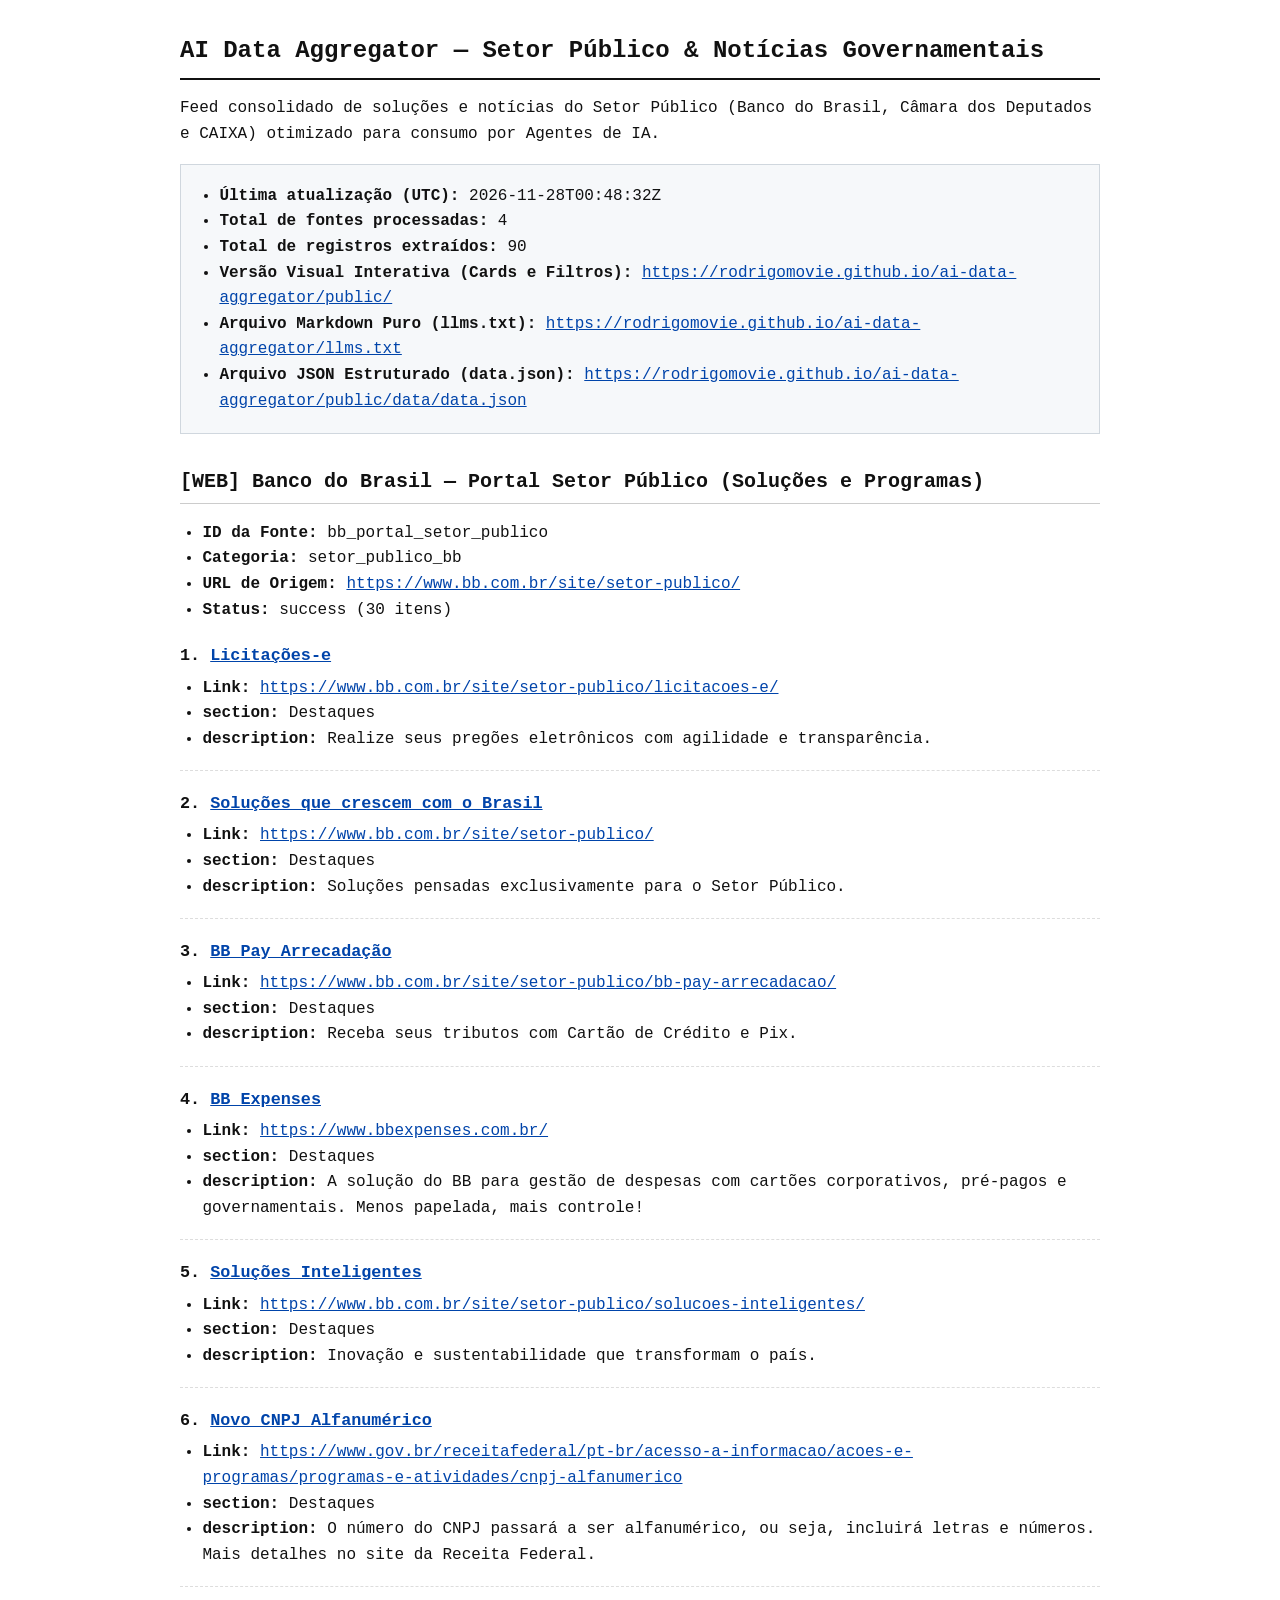
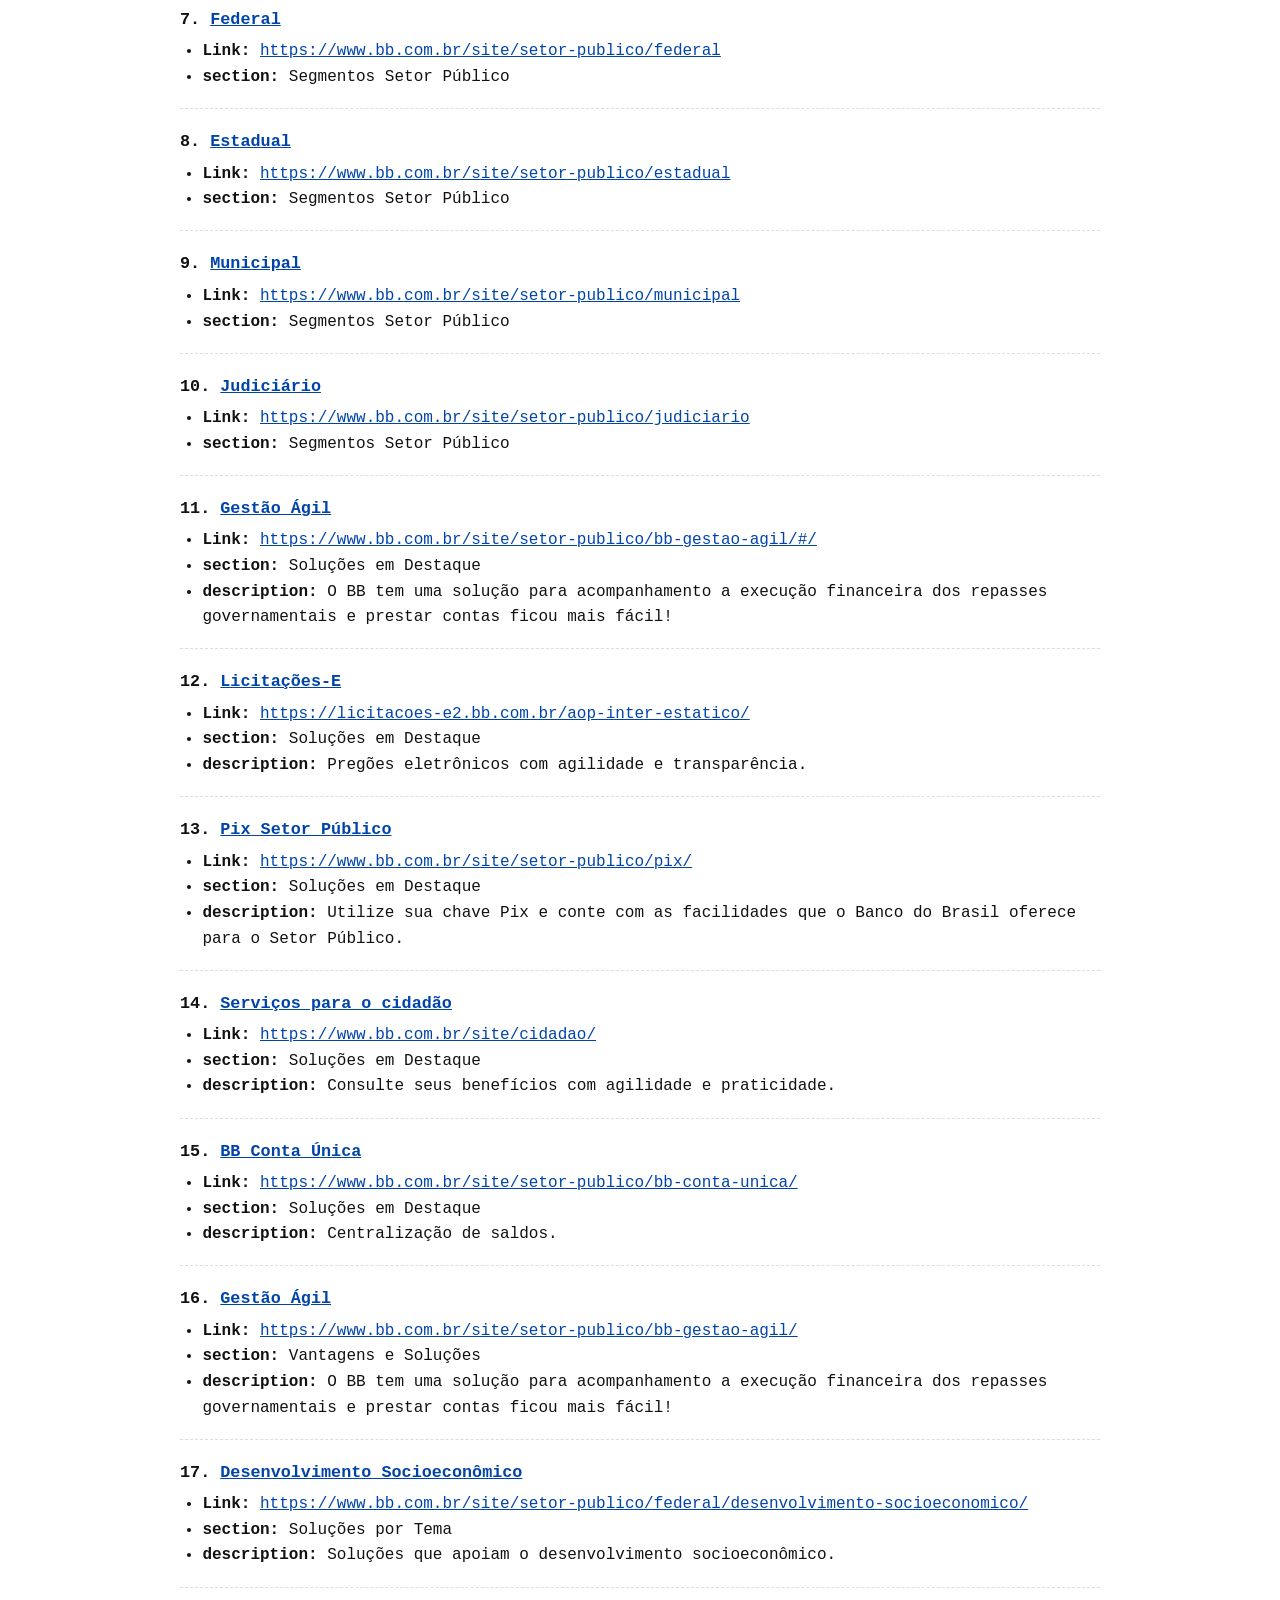
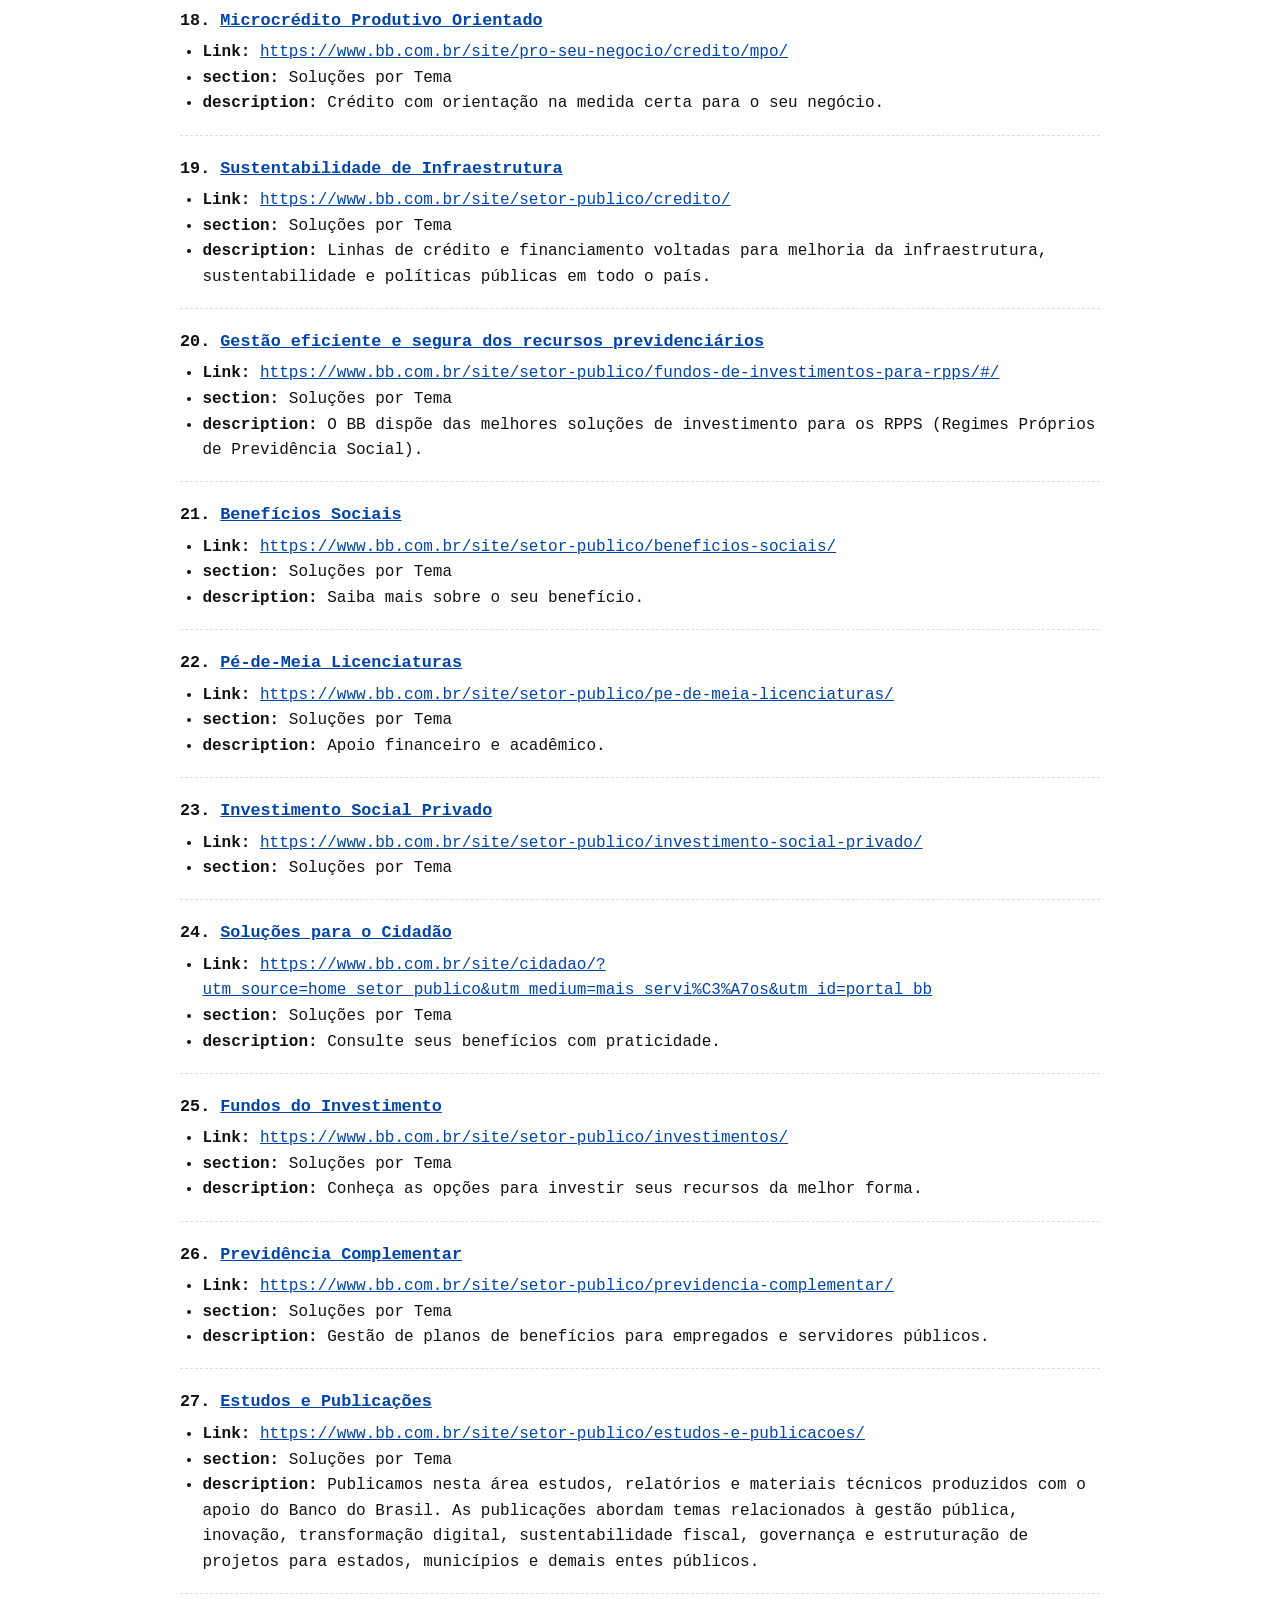
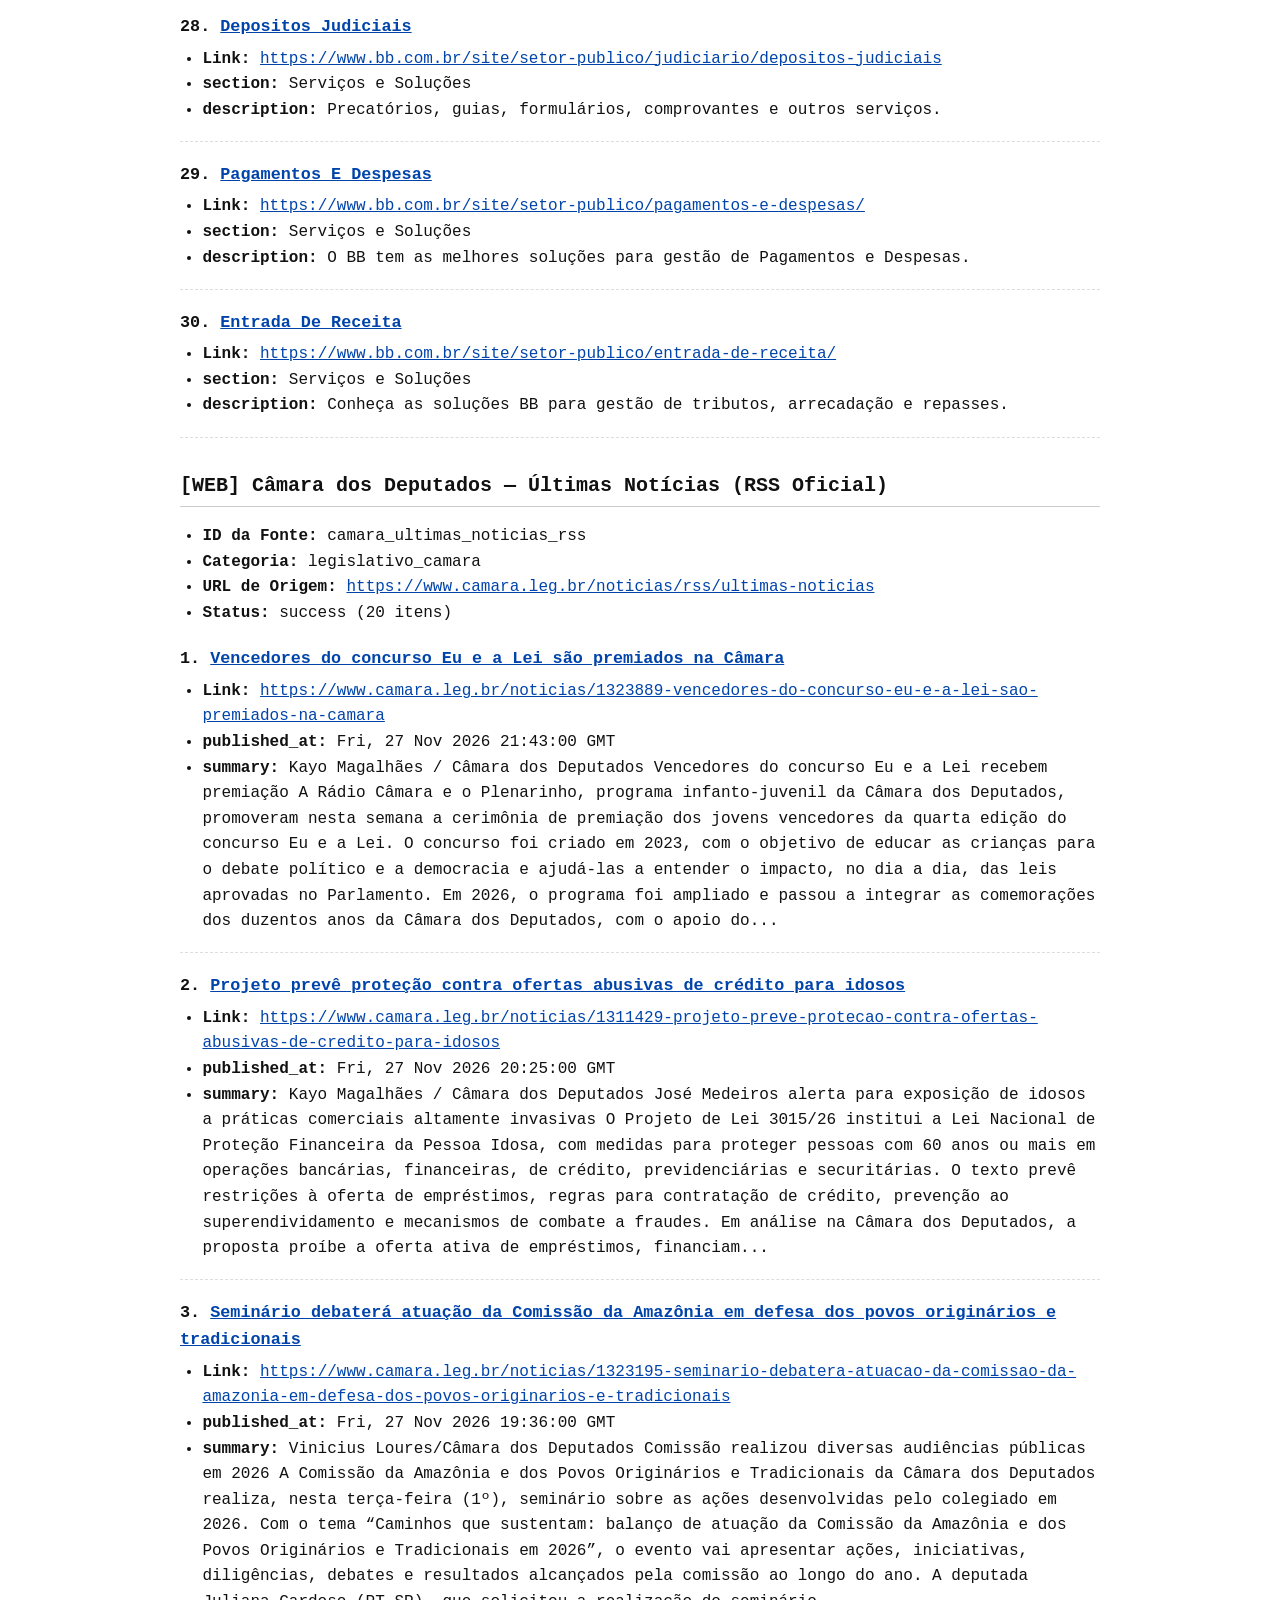
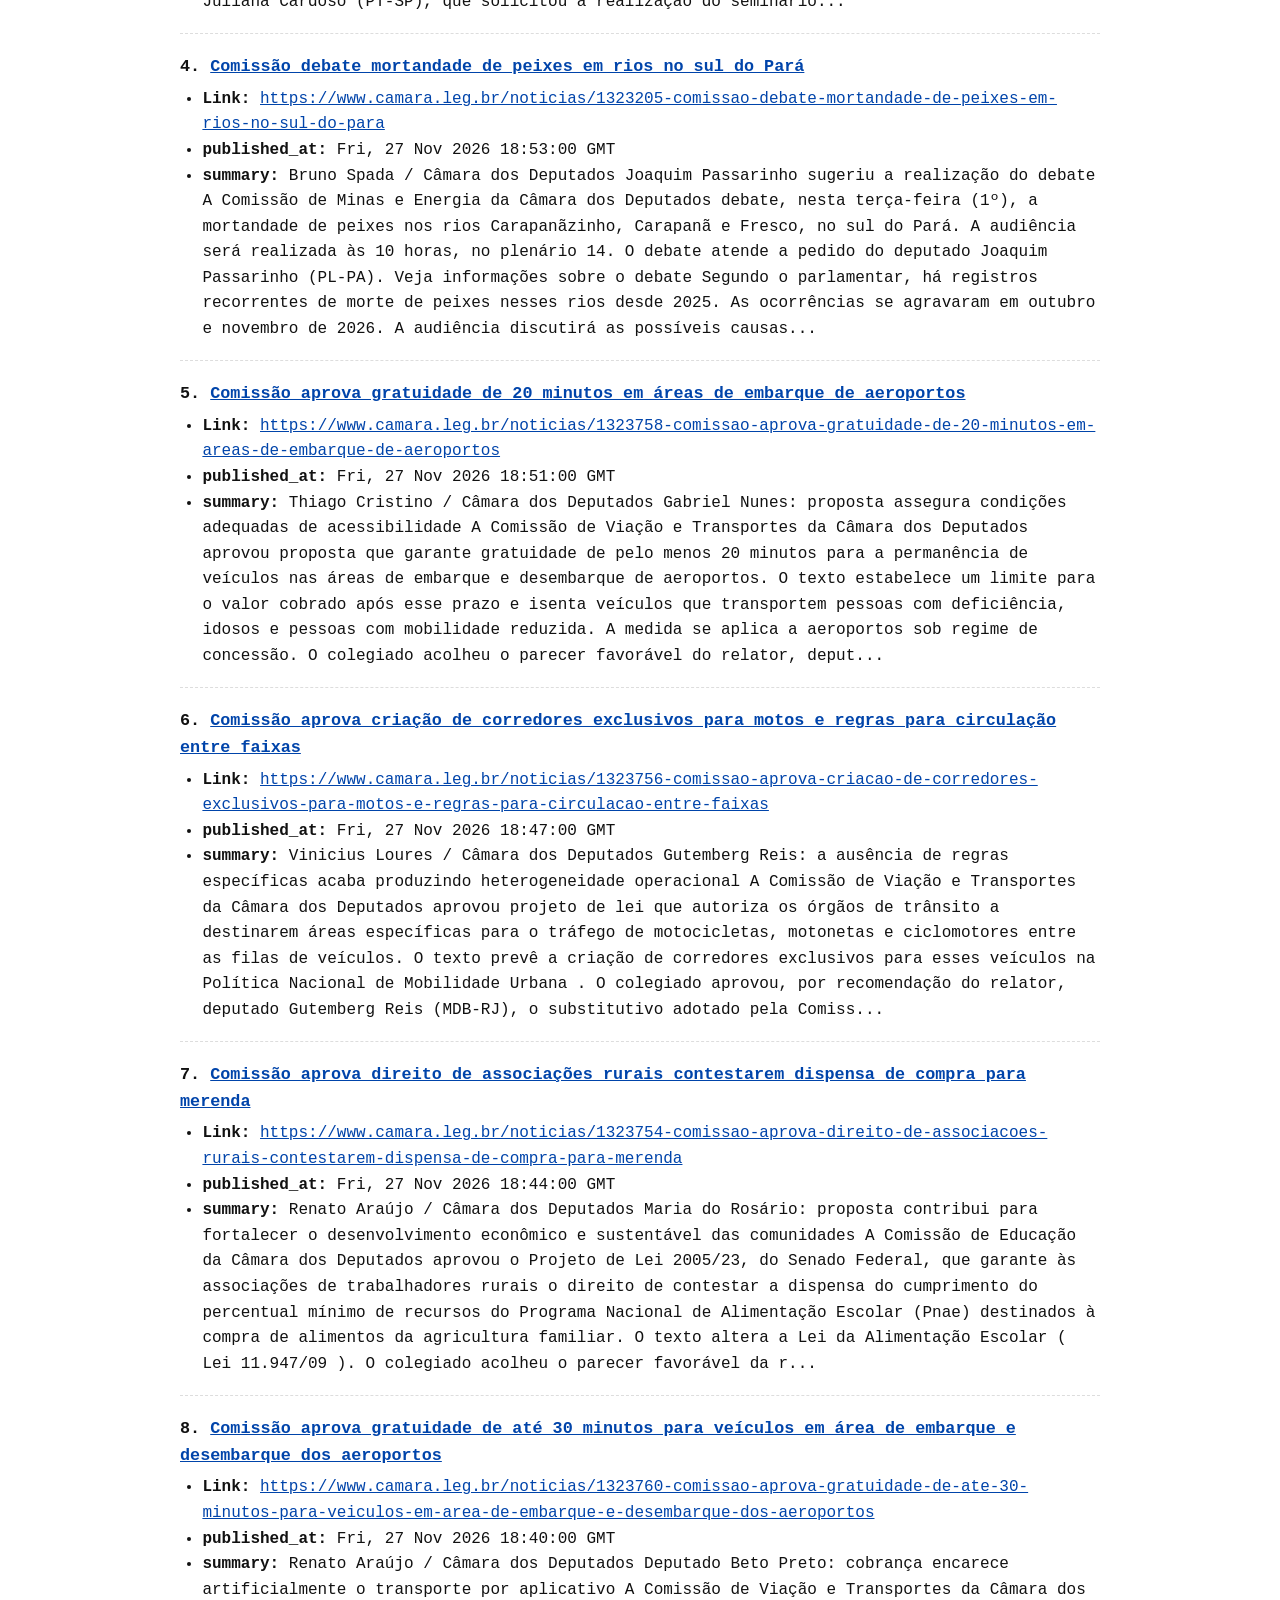
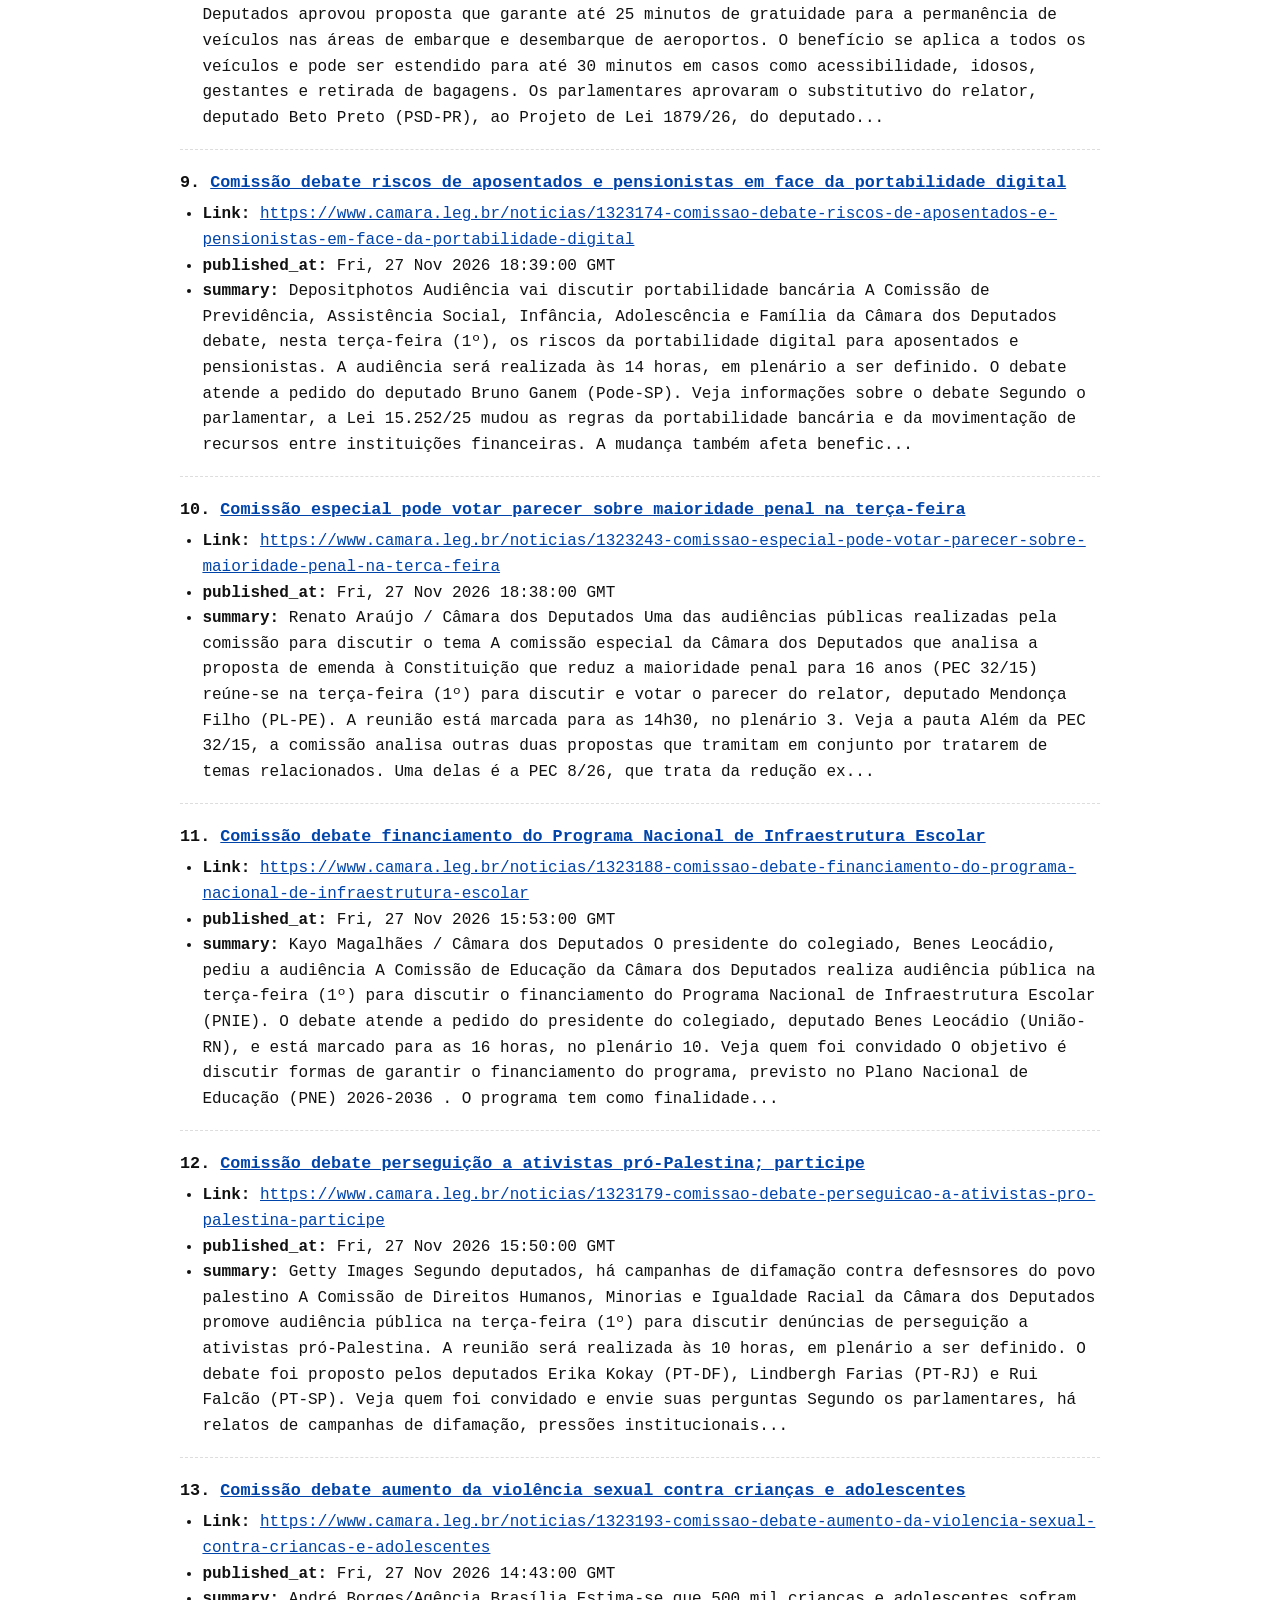
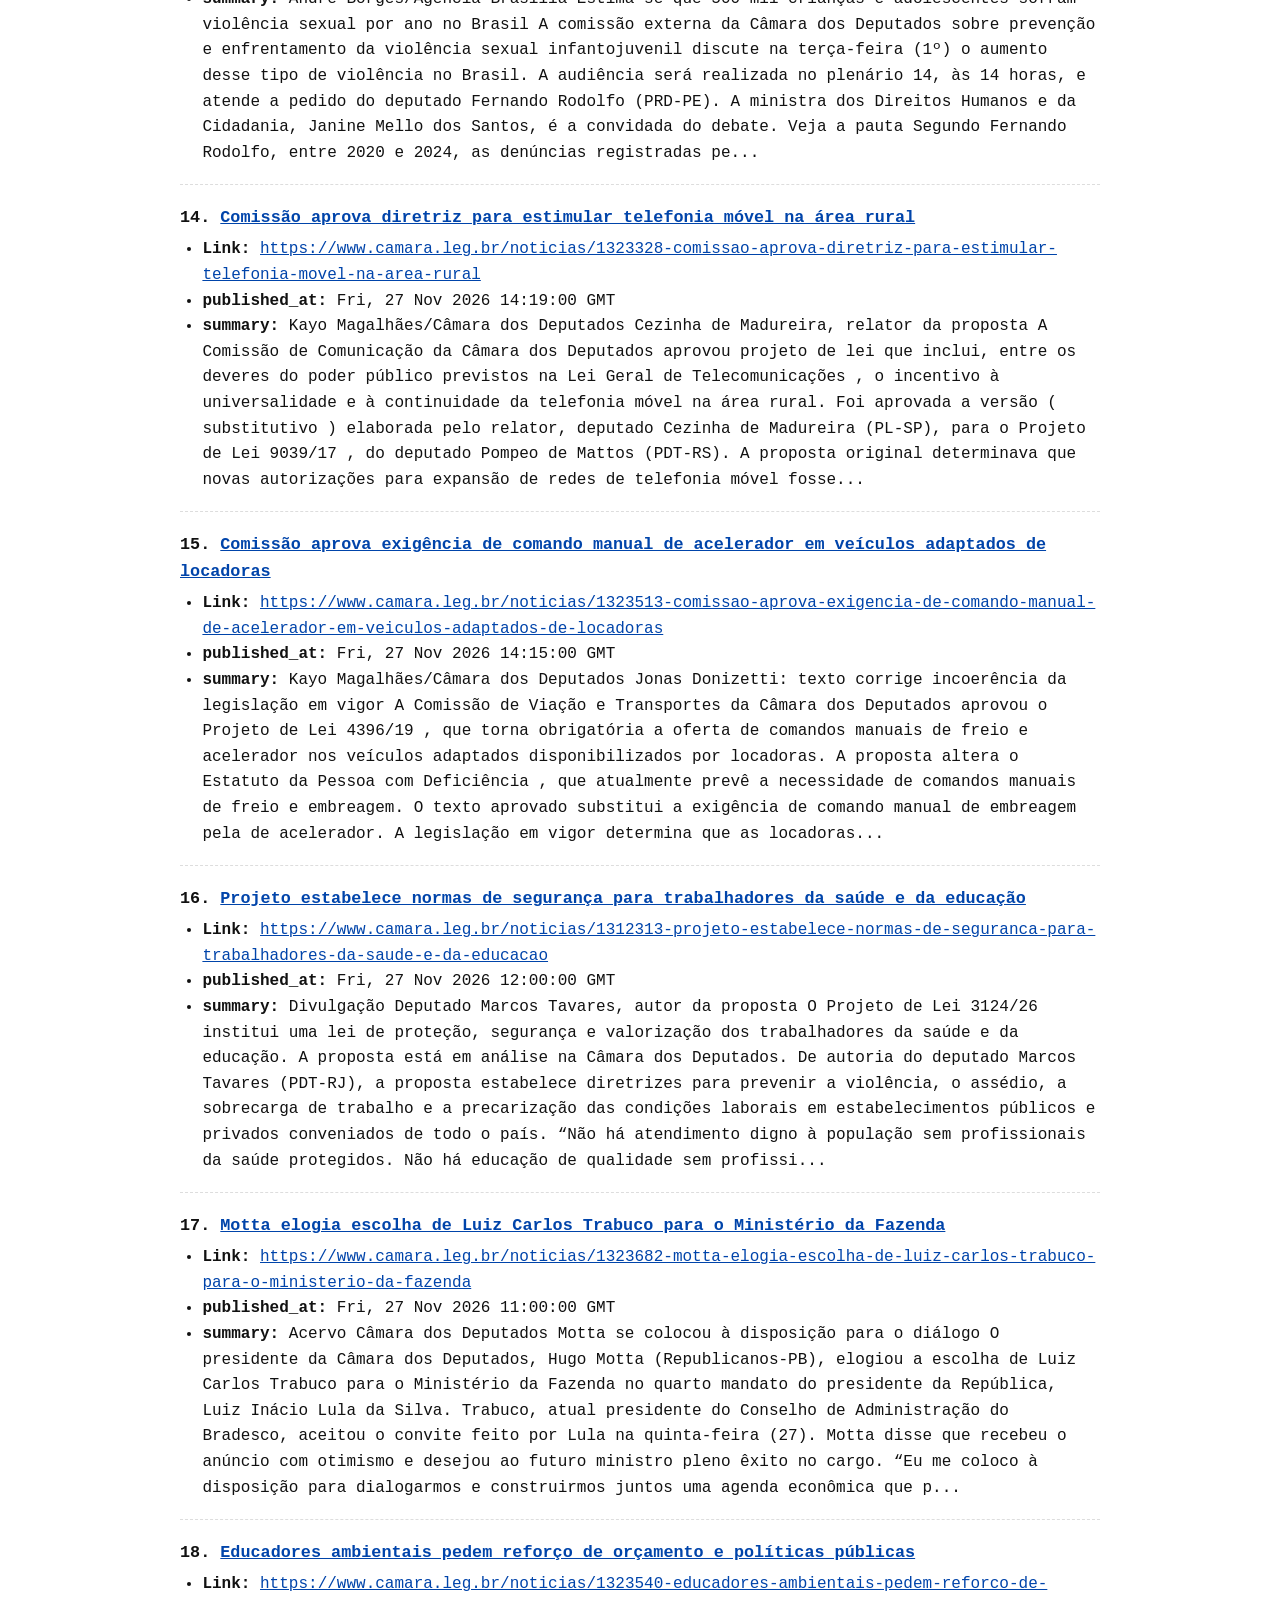
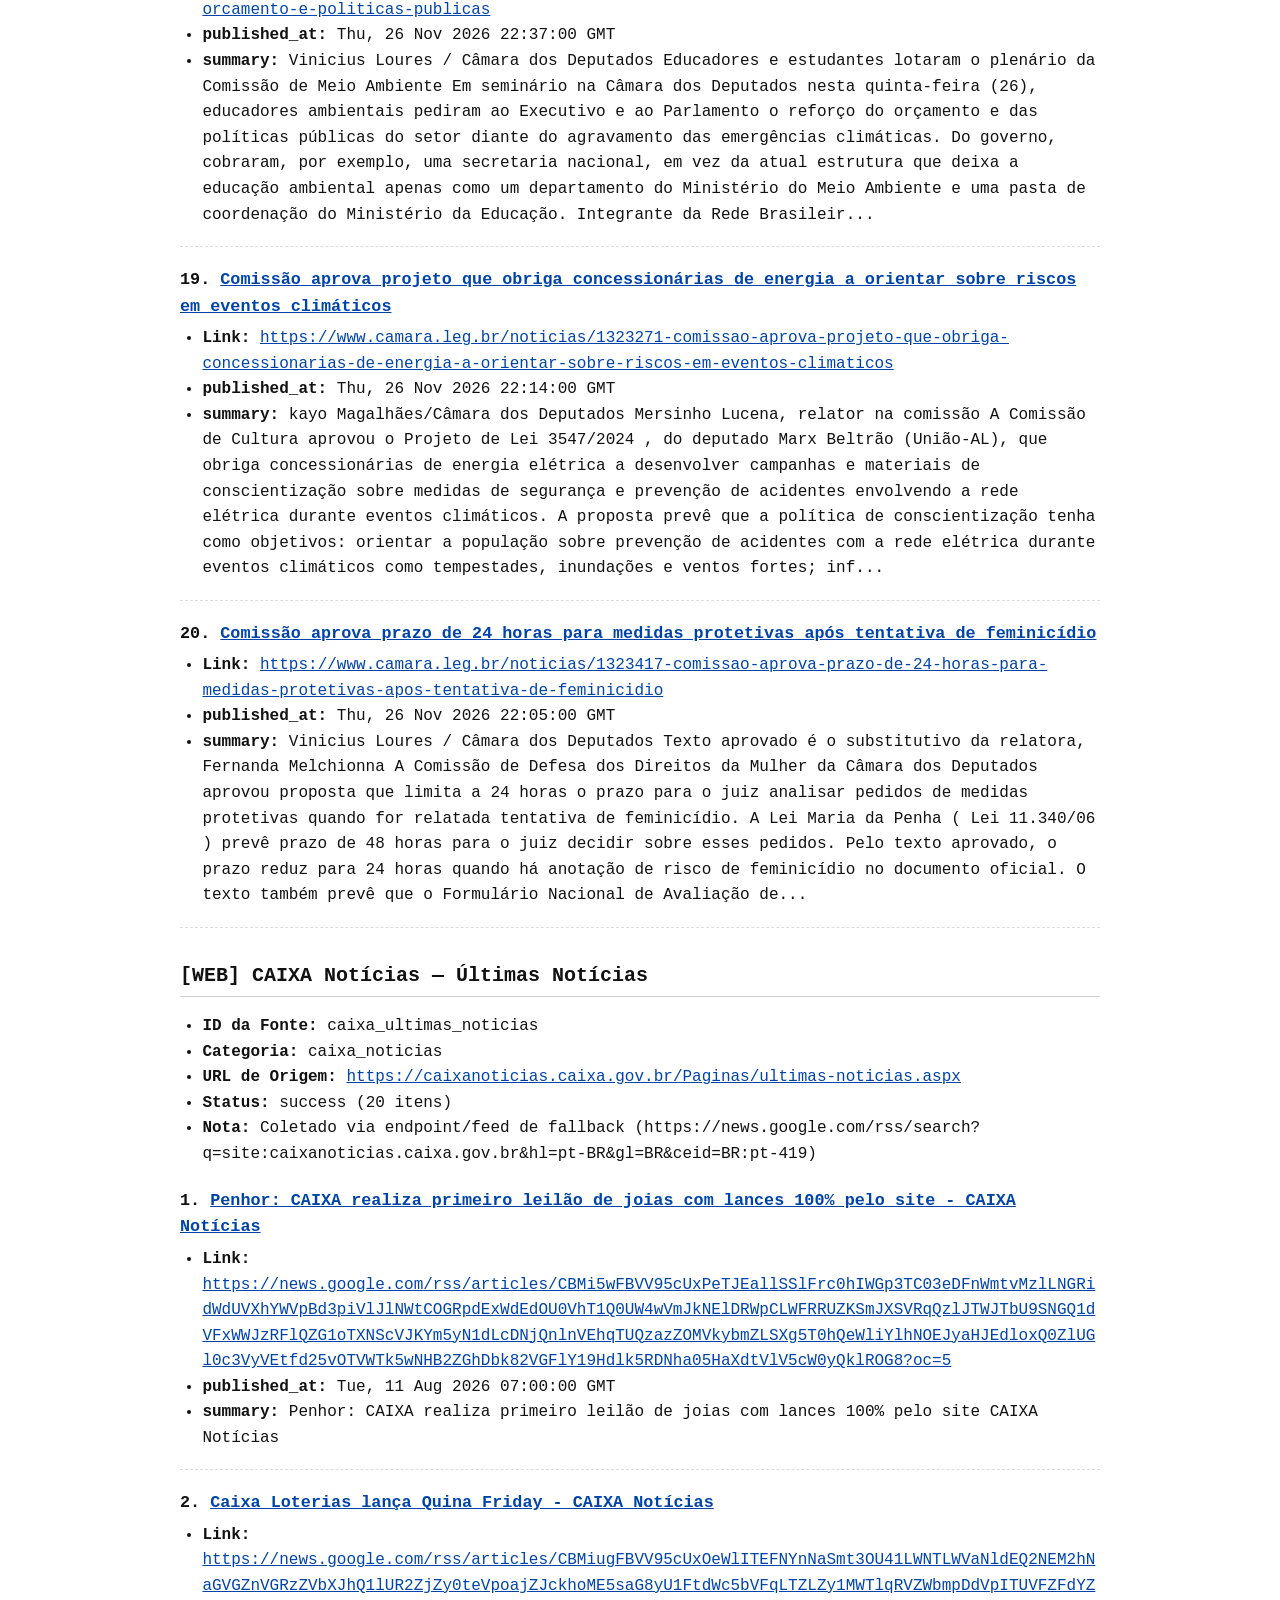
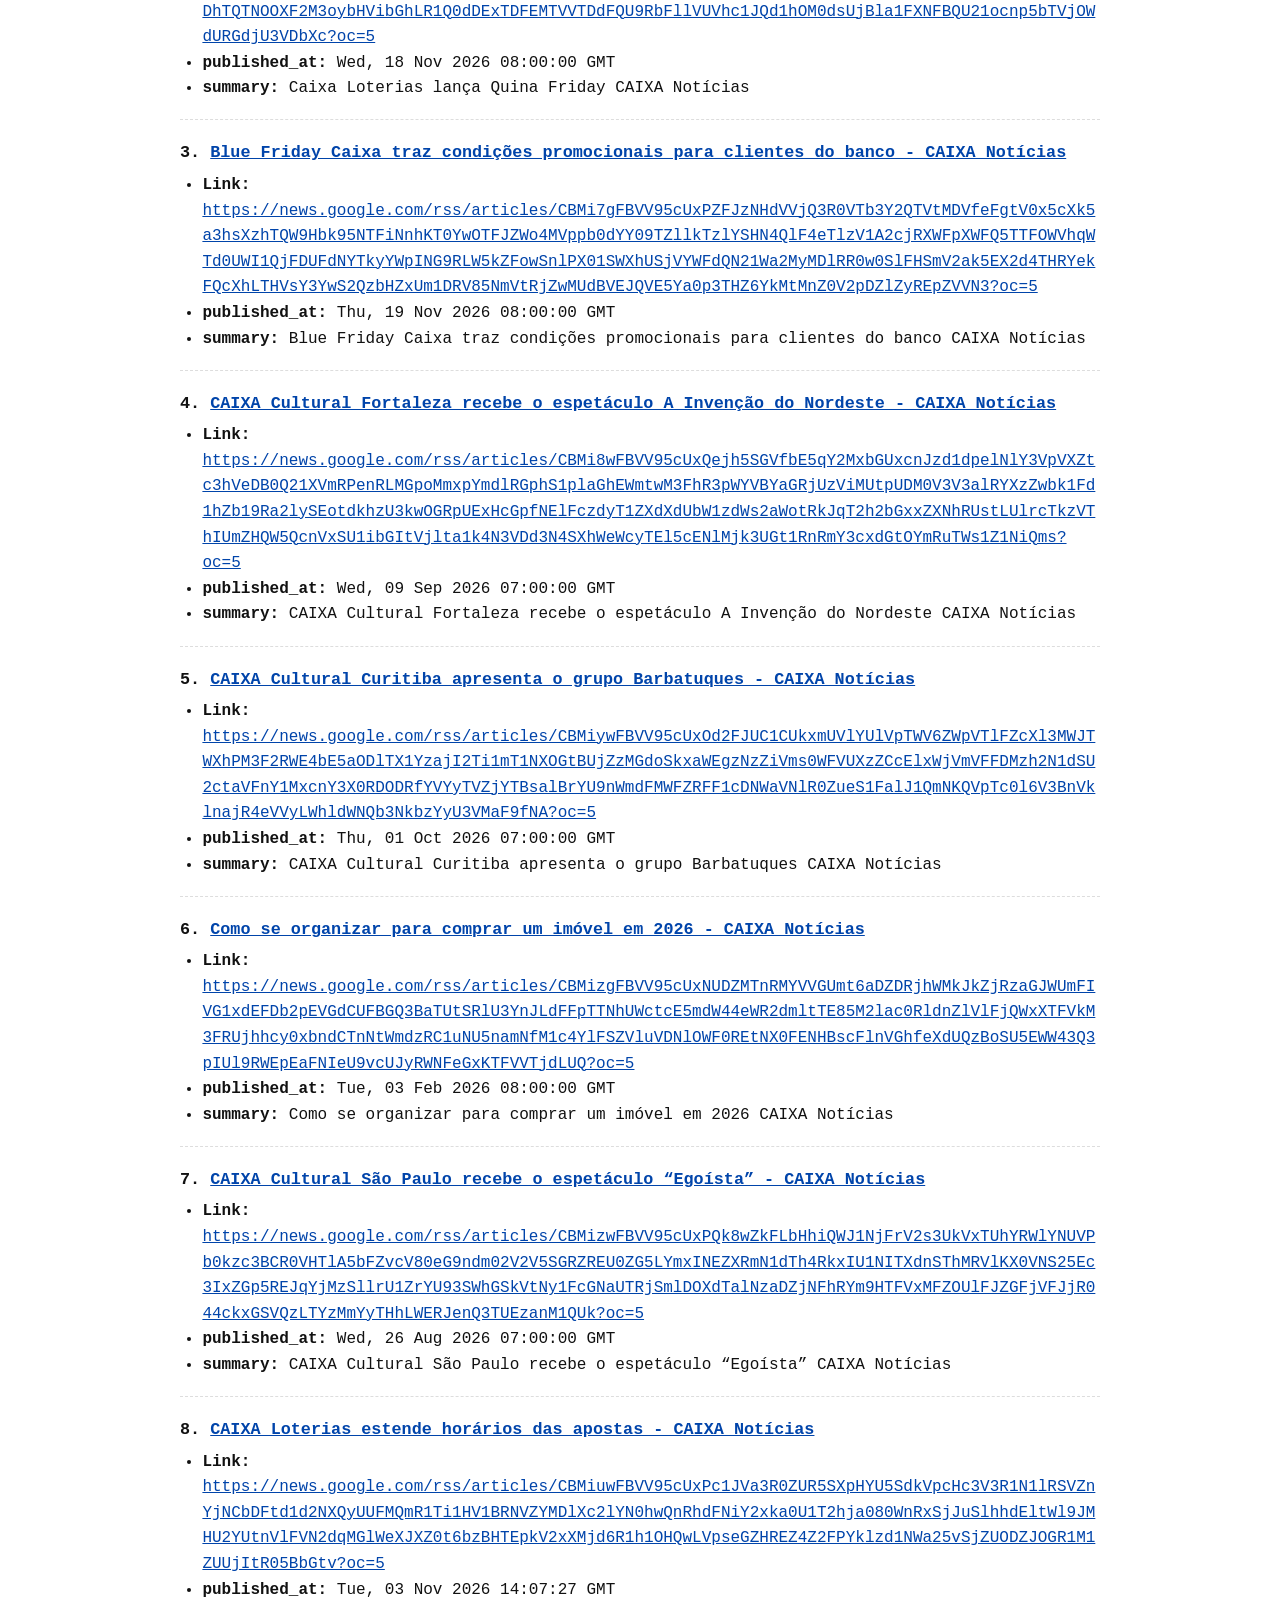
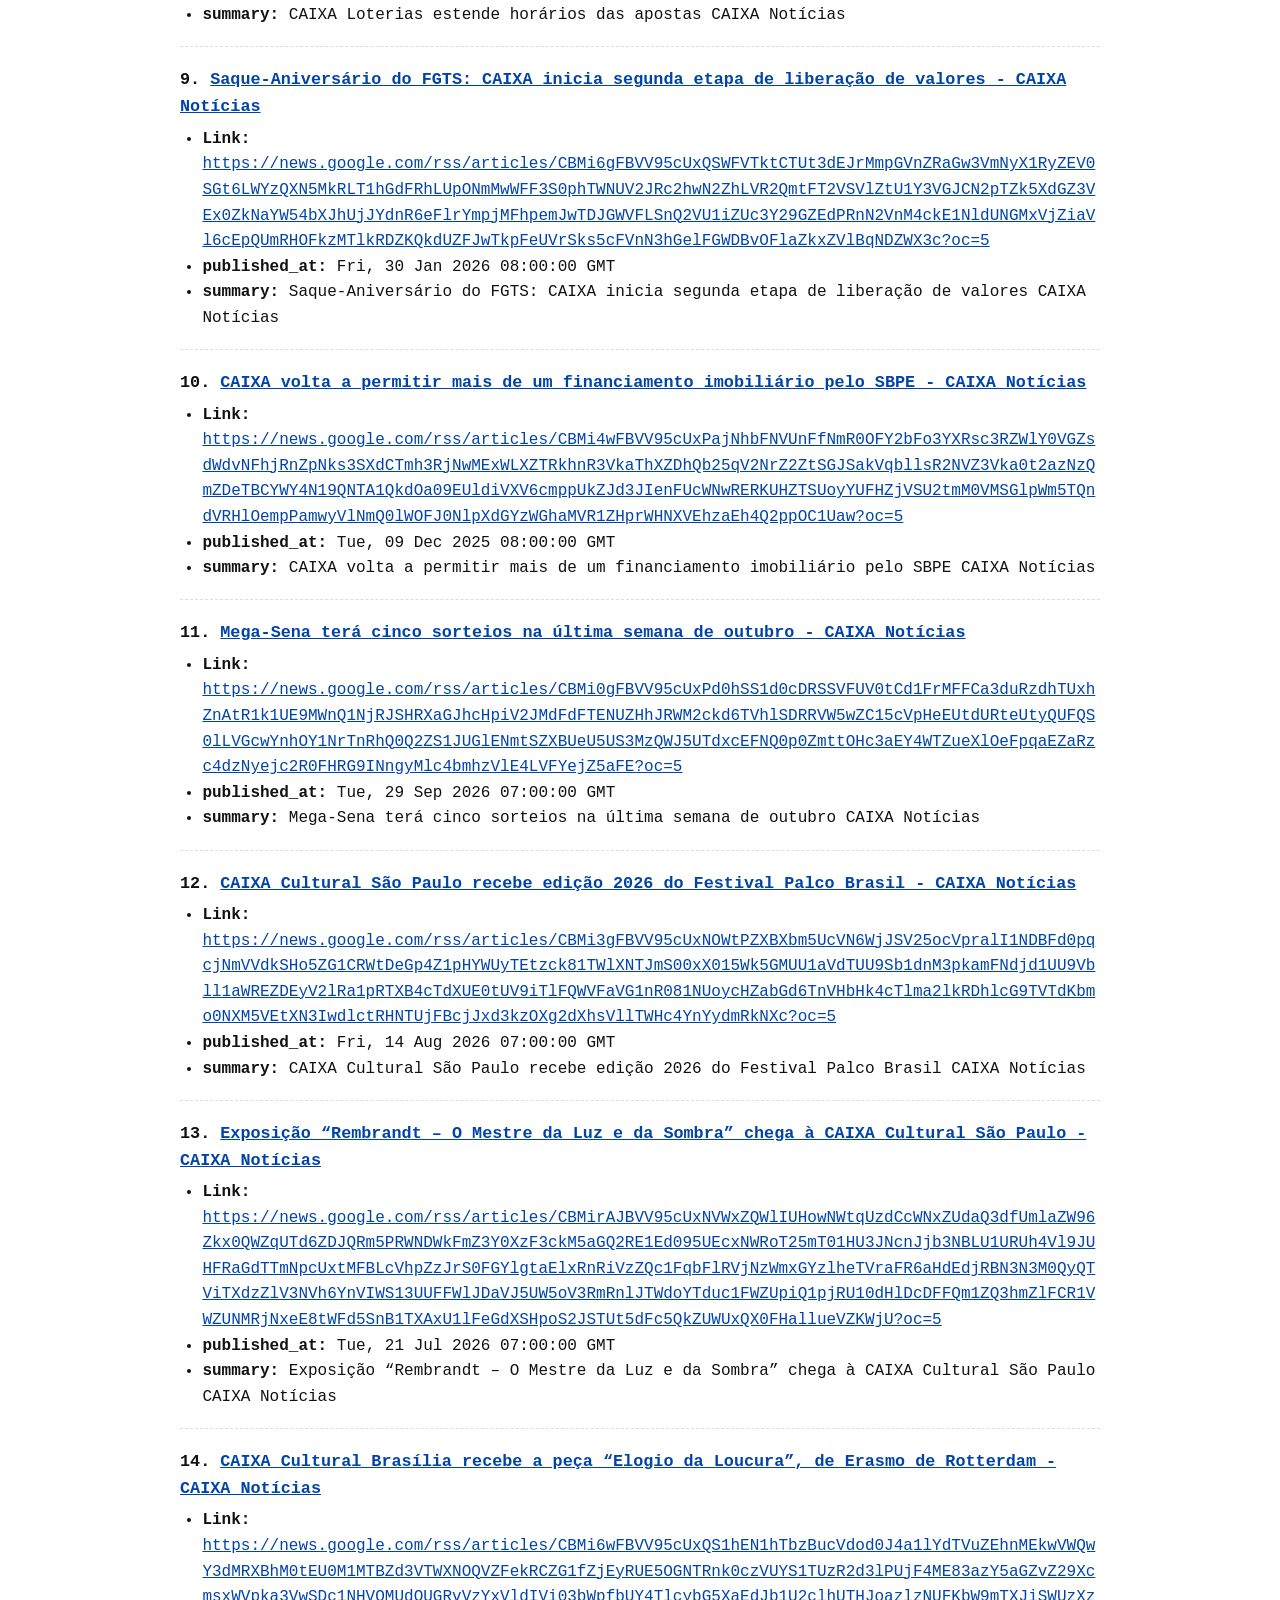
<file: index.html>
<!DOCTYPE html>
<html lang="pt-BR">
<head>
  <meta charset="UTF-8" />
  <meta name="viewport" content="width=device-width, initial-scale=1.0" />
  <meta name="msvalidate.01" content="6A925F11C3FB4F6B637E935E2A0A5CB4" />
  <meta name="robots" content="index, follow, max-snippet:-1, max-image-preview:large, max-video-preview:-1" />
  <title>AI Data Aggregator — Setor Público &amp; Notícias Governamentais</title>
  <meta name="description" content="Feed consolidado de soluções e notícias do Setor Público (Banco do Brasil, Câmara dos Deputados e CAIXA) otimizado para consumo por Agentes de IA." />
  <link rel="canonical" href="https://rodrigomovie.github.io/ai-data-aggregator/" />
  <link rel="alternate" type="text/markdown" href="llms.txt" title="LLM Plain-Text Feed (llms.txt)" />
  <link rel="alternate" type="application/json" href="public/data/data.json" title="Structured JSON Data Feed" />
  <script type="application/ld+json">{"@context": "https://schema.org", "@type": "DataFeed", "name": "AI Data Aggregator — Setor Público & Notícias Governamentais", "description": "Feed consolidado de soluções e notícias do Setor Público (Banco do Brasil, Câmara dos Deputados e CAIXA) otimizado para consumo por Agentes de IA.", "dateModified": "2026-11-28T00:48:32Z", "dataFeedElement": [{"@type": "DataFeedItem", "item": {"@type": "Article", "headline": "Licitações-e", "description": "Realize seus pregões eletrônicos com agilidade e transparência.", "publisher": {"@type": "Organization", "name": "Banco do Brasil — Portal Setor Público (Soluções e Programas)"}, "url": "https://www.bb.com.br/site/setor-publico/licitacoes-e/"}}, {"@type": "DataFeedItem", "item": {"@type": "Article", "headline": "Soluções que crescem com o Brasil", "description": "Soluções pensadas exclusivamente para o Setor Público.", "publisher": {"@type": "Organization", "name": "Banco do Brasil — Portal Setor Público (Soluções e Programas)"}, "url": "https://www.bb.com.br/site/setor-publico/"}}, {"@type": "DataFeedItem", "item": {"@type": "Article", "headline": "BB Pay Arrecadação", "description": "Receba seus tributos com Cartão de Crédito e Pix.", "publisher": {"@type": "Organization", "name": "Banco do Brasil — Portal Setor Público (Soluções e Programas)"}, "url": "https://www.bb.com.br/site/setor-publico/bb-pay-arrecadacao/"}}, {"@type": "DataFeedItem", "item": {"@type": "Article", "headline": "BB Expenses", "description": "A solução do BB para gestão de despesas com cartões corporativos, pré-pagos e governamentais. Menos papelada, mais controle!", "publisher": {"@type": "Organization", "name": "Banco do Brasil — Portal Setor Público (Soluções e Programas)"}, "url": "https://www.bbexpenses.com.br/"}}, {"@type": "DataFeedItem", "item": {"@type": "Article", "headline": "Soluções Inteligentes", "description": "Inovação e sustentabilidade que transformam o país.", "publisher": {"@type": "Organization", "name": "Banco do Brasil — Portal Setor Público (Soluções e Programas)"}, "url": "https://www.bb.com.br/site/setor-publico/solucoes-inteligentes/"}}, {"@type": "DataFeedItem", "item": {"@type": "Article", "headline": "Novo CNPJ Alfanumérico", "description": "O número do CNPJ passará a ser alfanumérico, ou seja, incluirá letras e números. Mais detalhes no site da Receita Federal.", "publisher": {"@type": "Organization", "name": "Banco do Brasil — Portal Setor Público (Soluções e Programas)"}, "url": "https://www.gov.br/receitafederal/pt-br/acesso-a-informacao/acoes-e-programas/programas-e-atividades/cnpj-alfanumerico"}}, {"@type": "DataFeedItem", "item": {"@type": "Article", "headline": "Federal", "description": "", "publisher": {"@type": "Organization", "name": "Banco do Brasil — Portal Setor Público (Soluções e Programas)"}, "url": "https://www.bb.com.br/site/setor-publico/federal"}}, {"@type": "DataFeedItem", "item": {"@type": "Article", "headline": "Estadual", "description": "", "publisher": {"@type": "Organization", "name": "Banco do Brasil — Portal Setor Público (Soluções e Programas)"}, "url": "https://www.bb.com.br/site/setor-publico/estadual"}}, {"@type": "DataFeedItem", "item": {"@type": "Article", "headline": "Municipal", "description": "", "publisher": {"@type": "Organization", "name": "Banco do Brasil — Portal Setor Público (Soluções e Programas)"}, "url": "https://www.bb.com.br/site/setor-publico/municipal"}}, {"@type": "DataFeedItem", "item": {"@type": "Article", "headline": "Judiciário", "description": "", "publisher": {"@type": "Organization", "name": "Banco do Brasil — Portal Setor Público (Soluções e Programas)"}, "url": "https://www.bb.com.br/site/setor-publico/judiciario"}}, {"@type": "DataFeedItem", "item": {"@type": "Article", "headline": "Gestão Ágil", "description": "O BB tem uma solução para acompanhamento a execução financeira dos repasses governamentais e prestar contas ficou mais fácil!", "publisher": {"@type": "Organization", "name": "Banco do Brasil — Portal Setor Público (Soluções e Programas)"}, "url": "https://www.bb.com.br/site/setor-publico/bb-gestao-agil/#/"}}, {"@type": "DataFeedItem", "item": {"@type": "Article", "headline": "Licitações-E", "description": "Pregões eletrônicos com agilidade e transparência.", "publisher": {"@type": "Organization", "name": "Banco do Brasil — Portal Setor Público (Soluções e Programas)"}, "url": "https://licitacoes-e2.bb.com.br/aop-inter-estatico/"}}, {"@type": "DataFeedItem", "item": {"@type": "Article", "headline": "Pix Setor Público", "description": "Utilize sua chave Pix e conte com as facilidades que o Banco do Brasil oferece para o Setor Público.", "publisher": {"@type": "Organization", "name": "Banco do Brasil — Portal Setor Público (Soluções e Programas)"}, "url": "https://www.bb.com.br/site/setor-publico/pix/"}}, {"@type": "DataFeedItem", "item": {"@type": "Article", "headline": "Serviços para o cidadão", "description": "Consulte seus benefícios com agilidade e praticidade.", "publisher": {"@type": "Organization", "name": "Banco do Brasil — Portal Setor Público (Soluções e Programas)"}, "url": "https://www.bb.com.br/site/cidadao/"}}, {"@type": "DataFeedItem", "item": {"@type": "Article", "headline": "BB Conta Única", "description": "Centralização de saldos.", "publisher": {"@type": "Organization", "name": "Banco do Brasil — Portal Setor Público (Soluções e Programas)"}, "url": "https://www.bb.com.br/site/setor-publico/bb-conta-unica/"}}, {"@type": "DataFeedItem", "item": {"@type": "Article", "headline": "Gestão Ágil", "description": "O BB tem uma solução para acompanhamento a execução financeira dos repasses governamentais e prestar contas ficou mais fácil!", "publisher": {"@type": "Organization", "name": "Banco do Brasil — Portal Setor Público (Soluções e Programas)"}, "url": "https://www.bb.com.br/site/setor-publico/bb-gestao-agil/"}}, {"@type": "DataFeedItem", "item": {"@type": "Article", "headline": "Desenvolvimento Socioeconômico", "description": "Soluções que apoiam o desenvolvimento socioeconômico.", "publisher": {"@type": "Organization", "name": "Banco do Brasil — Portal Setor Público (Soluções e Programas)"}, "url": "https://www.bb.com.br/site/setor-publico/federal/desenvolvimento-socioeconomico/"}}, {"@type": "DataFeedItem", "item": {"@type": "Article", "headline": "Microcrédito Produtivo Orientado", "description": "Crédito com orientação na medida certa para o seu negócio.", "publisher": {"@type": "Organization", "name": "Banco do Brasil — Portal Setor Público (Soluções e Programas)"}, "url": "https://www.bb.com.br/site/pro-seu-negocio/credito/mpo/"}}, {"@type": "DataFeedItem", "item": {"@type": "Article", "headline": "Sustentabilidade de Infraestrutura", "description": "Linhas de crédito e financiamento voltadas para melhoria da infraestrutura, sustentabilidade e políticas públicas em todo o país.", "publisher": {"@type": "Organization", "name": "Banco do Brasil — Portal Setor Público (Soluções e Programas)"}, "url": "https://www.bb.com.br/site/setor-publico/credito/"}}, {"@type": "DataFeedItem", "item": {"@type": "Article", "headline": "Gestão eficiente e segura dos recursos previdenciários", "description": "O BB dispõe das melhores soluções de investimento para os RPPS (Regimes Próprios de Previdência Social).", "publisher": {"@type": "Organization", "name": "Banco do Brasil — Portal Setor Público (Soluções e Programas)"}, "url": "https://www.bb.com.br/site/setor-publico/fundos-de-investimentos-para-rpps/#/"}}, {"@type": "DataFeedItem", "item": {"@type": "Article", "headline": "Benefícios Sociais", "description": "Saiba mais sobre o seu benefício.", "publisher": {"@type": "Organization", "name": "Banco do Brasil — Portal Setor Público (Soluções e Programas)"}, "url": "https://www.bb.com.br/site/setor-publico/beneficios-sociais/"}}, {"@type": "DataFeedItem", "item": {"@type": "Article", "headline": "Pé-de-Meia Licenciaturas", "description": "Apoio financeiro e acadêmico.", "publisher": {"@type": "Organization", "name": "Banco do Brasil — Portal Setor Público (Soluções e Programas)"}, "url": "https://www.bb.com.br/site/setor-publico/pe-de-meia-licenciaturas/"}}, {"@type": "DataFeedItem", "item": {"@type": "Article", "headline": "Investimento Social Privado", "description": "", "publisher": {"@type": "Organization", "name": "Banco do Brasil — Portal Setor Público (Soluções e Programas)"}, "url": "https://www.bb.com.br/site/setor-publico/investimento-social-privado/"}}, {"@type": "DataFeedItem", "item": {"@type": "Article", "headline": "Soluções para o Cidadão", "description": "Consulte seus benefícios com praticidade.", "publisher": {"@type": "Organization", "name": "Banco do Brasil — Portal Setor Público (Soluções e Programas)"}, "url": "https://www.bb.com.br/site/cidadao/?utm_source=home_setor_publico&utm_medium=mais_servi%C3%A7os&utm_id=portal_bb"}}, {"@type": "DataFeedItem", "item": {"@type": "Article", "headline": "Fundos do Investimento", "description": "Conheça as opções para investir seus recursos da melhor forma.", "publisher": {"@type": "Organization", "name": "Banco do Brasil — Portal Setor Público (Soluções e Programas)"}, "url": "https://www.bb.com.br/site/setor-publico/investimentos/"}}, {"@type": "DataFeedItem", "item": {"@type": "Article", "headline": "Previdência Complementar", "description": "Gestão de planos de benefícios para empregados e servidores públicos.", "publisher": {"@type": "Organization", "name": "Banco do Brasil — Portal Setor Público (Soluções e Programas)"}, "url": "https://www.bb.com.br/site/setor-publico/previdencia-complementar/"}}, {"@type": "DataFeedItem", "item": {"@type": "Article", "headline": "Estudos e Publicações", "description": "Publicamos nesta área estudos, relatórios e materiais técnicos produzidos com o apoio do Banco do Brasil. As publicações abordam temas relacionados à gestão pública, inovação, transformação digital, sustentabilidade fiscal, governança e estruturação de projetos para estados, municípios e demais entes públicos.", "publisher": {"@type": "Organization", "name": "Banco do Brasil — Portal Setor Público (Soluções e Programas)"}, "url": "https://www.bb.com.br/site/setor-publico/estudos-e-publicacoes/"}}, {"@type": "DataFeedItem", "item": {"@type": "Article", "headline": "Depositos Judiciais", "description": "Precatórios, guias, formulários, comprovantes e outros serviços.", "publisher": {"@type": "Organization", "name": "Banco do Brasil — Portal Setor Público (Soluções e Programas)"}, "url": "https://www.bb.com.br/site/setor-publico/judiciario/depositos-judiciais"}}, {"@type": "DataFeedItem", "item": {"@type": "Article", "headline": "Pagamentos E Despesas", "description": "O BB tem as melhores soluções para gestão de Pagamentos e Despesas.", "publisher": {"@type": "Organization", "name": "Banco do Brasil — Portal Setor Público (Soluções e Programas)"}, "url": "https://www.bb.com.br/site/setor-publico/pagamentos-e-despesas/"}}, {"@type": "DataFeedItem", "item": {"@type": "Article", "headline": "Entrada De Receita", "description": "Conheça as soluções BB para gestão de tributos, arrecadação e repasses.", "publisher": {"@type": "Organization", "name": "Banco do Brasil — Portal Setor Público (Soluções e Programas)"}, "url": "https://www.bb.com.br/site/setor-publico/entrada-de-receita/"}}, {"@type": "DataFeedItem", "item": {"@type": "Article", "headline": "Vencedores do concurso Eu e a Lei são premiados na Câmara", "description": "Kayo Magalhães / Câmara dos Deputados Vencedores do concurso Eu e a Lei recebem premiação A Rádio Câmara e o Plenarinho, programa infanto-juvenil da Câmara dos Deputados, promoveram nesta semana a cerimônia de premiação dos jovens vencedores da quarta edição do concurso Eu e a Lei. O concurso foi criado em 2023, com o objetivo de educar as crianças para o debate político e a democracia e ajudá-las a entender o impacto, no dia a dia, das leis aprovadas no Parlamento. Em 2026, o programa foi ampliado e passou a integrar as comemorações dos duzentos anos da Câmara dos Deputados, com o apoio do...", "publisher": {"@type": "Organization", "name": "Câmara dos Deputados — Últimas Notícias (RSS Oficial)"}, "url": "https://www.camara.leg.br/noticias/1323889-vencedores-do-concurso-eu-e-a-lei-sao-premiados-na-camara"}, "dateCreated": "Fri, 27 Nov 2026 21:43:00 GMT"}, {"@type": "DataFeedItem", "item": {"@type": "Article", "headline": "Projeto prevê proteção contra ofertas abusivas de crédito para idosos", "description": "Kayo Magalhães / Câmara dos Deputados José Medeiros alerta para exposição de idosos a práticas comerciais altamente invasivas O Projeto de Lei 3015/26 institui a Lei Nacional de Proteção Financeira da Pessoa Idosa, com medidas para proteger pessoas com 60 anos ou mais em operações bancárias, financeiras, de crédito, previdenciárias e securitárias. O texto prevê restrições à oferta de empréstimos, regras para contratação de crédito, prevenção ao superendividamento e mecanismos de combate a fraudes. Em análise na Câmara dos Deputados, a proposta proíbe a oferta ativa de empréstimos, financiam...", "publisher": {"@type": "Organization", "name": "Câmara dos Deputados — Últimas Notícias (RSS Oficial)"}, "url": "https://www.camara.leg.br/noticias/1311429-projeto-preve-protecao-contra-ofertas-abusivas-de-credito-para-idosos"}, "dateCreated": "Fri, 27 Nov 2026 20:25:00 GMT"}, {"@type": "DataFeedItem", "item": {"@type": "Article", "headline": "Seminário debaterá atuação da Comissão da Amazônia em defesa dos povos originários e tradicionais", "description": "Vinicius Loures/Câmara dos Deputados Comissão realizou diversas audiências públicas em 2026 A Comissão da Amazônia e dos Povos Originários e Tradicionais da Câmara dos Deputados realiza, nesta terça-feira (1º), seminário sobre as ações desenvolvidas pelo colegiado em 2026. Com o tema “Caminhos que sustentam: balanço de atuação da Comissão da Amazônia e dos Povos Originários e Tradicionais em 2026”, o evento vai apresentar ações, iniciativas, diligências, debates e resultados alcançados pela comissão ao longo do ano. A deputada Juliana Cardoso (PT-SP), que solicitou a realização do seminário...", "publisher": {"@type": "Organization", "name": "Câmara dos Deputados — Últimas Notícias (RSS Oficial)"}, "url": "https://www.camara.leg.br/noticias/1323195-seminario-debatera-atuacao-da-comissao-da-amazonia-em-defesa-dos-povos-originarios-e-tradicionais"}, "dateCreated": "Fri, 27 Nov 2026 19:36:00 GMT"}, {"@type": "DataFeedItem", "item": {"@type": "Article", "headline": "Comissão debate mortandade de peixes em rios no sul do Pará", "description": "Bruno Spada / Câmara dos Deputados Joaquim Passarinho sugeriu a realização do debate A Comissão de Minas e Energia da Câmara dos Deputados debate, nesta terça-feira (1º), a mortandade de peixes nos rios Carapanãzinho, Carapanã e Fresco, no sul do Pará. A audiência será realizada às 10 horas, no plenário 14. O debate atende a pedido do deputado Joaquim Passarinho (PL-PA). Veja informações sobre o debate Segundo o parlamentar, há registros recorrentes de morte de peixes nesses rios desde 2025. As ocorrências se agravaram em outubro e novembro de 2026. A audiência discutirá as possíveis causas...", "publisher": {"@type": "Organization", "name": "Câmara dos Deputados — Últimas Notícias (RSS Oficial)"}, "url": "https://www.camara.leg.br/noticias/1323205-comissao-debate-mortandade-de-peixes-em-rios-no-sul-do-para"}, "dateCreated": "Fri, 27 Nov 2026 18:53:00 GMT"}, {"@type": "DataFeedItem", "item": {"@type": "Article", "headline": "Comissão aprova gratuidade de 20 minutos em áreas de embarque de aeroportos", "description": "Thiago Cristino / Câmara dos Deputados Gabriel Nunes: proposta assegura condições adequadas de acessibilidade A Comissão de Viação e Transportes da Câmara dos Deputados aprovou proposta que garante gratuidade de pelo menos 20 minutos para a permanência de veículos nas áreas de embarque e desembarque de aeroportos. O texto estabelece um limite para o valor cobrado após esse prazo e isenta veículos que transportem pessoas com deficiência, idosos e pessoas com mobilidade reduzida. A medida se aplica a aeroportos sob regime de concessão. O colegiado acolheu o parecer favorável do relator, deput...", "publisher": {"@type": "Organization", "name": "Câmara dos Deputados — Últimas Notícias (RSS Oficial)"}, "url": "https://www.camara.leg.br/noticias/1323758-comissao-aprova-gratuidade-de-20-minutos-em-areas-de-embarque-de-aeroportos"}, "dateCreated": "Fri, 27 Nov 2026 18:51:00 GMT"}, {"@type": "DataFeedItem", "item": {"@type": "Article", "headline": "Comissão aprova criação de corredores exclusivos para motos e regras para circulação entre faixas", "description": "Vinicius Loures / Câmara dos Deputados Gutemberg Reis: a ausência de regras específicas acaba produzindo heterogeneidade operacional A Comissão de Viação e Transportes da Câmara dos Deputados aprovou projeto de lei que autoriza os órgãos de trânsito a destinarem áreas específicas para o tráfego de motocicletas, motonetas e ciclomotores entre as filas de veículos. O texto prevê a criação de corredores exclusivos para esses veículos na Política Nacional de Mobilidade Urbana . O colegiado aprovou, por recomendação do relator, deputado Gutemberg Reis (MDB-RJ), o substitutivo adotado pela Comiss...", "publisher": {"@type": "Organization", "name": "Câmara dos Deputados — Últimas Notícias (RSS Oficial)"}, "url": "https://www.camara.leg.br/noticias/1323756-comissao-aprova-criacao-de-corredores-exclusivos-para-motos-e-regras-para-circulacao-entre-faixas"}, "dateCreated": "Fri, 27 Nov 2026 18:47:00 GMT"}, {"@type": "DataFeedItem", "item": {"@type": "Article", "headline": "Comissão aprova direito de associações rurais contestarem dispensa de compra para merenda", "description": "Renato Araújo / Câmara dos Deputados Maria do Rosário: proposta contribui para fortalecer o desenvolvimento econômico e sustentável das comunidades A Comissão de Educação da Câmara dos Deputados aprovou o Projeto de Lei 2005/23, do Senado Federal, que garante às associações de trabalhadores rurais o direito de contestar a dispensa do cumprimento do percentual mínimo de recursos do Programa Nacional de Alimentação Escolar (Pnae) destinados à compra de alimentos da agricultura familiar. O texto altera a Lei da Alimentação Escolar ( Lei 11.947/09 ). O colegiado acolheu o parecer favorável da r...", "publisher": {"@type": "Organization", "name": "Câmara dos Deputados — Últimas Notícias (RSS Oficial)"}, "url": "https://www.camara.leg.br/noticias/1323754-comissao-aprova-direito-de-associacoes-rurais-contestarem-dispensa-de-compra-para-merenda"}, "dateCreated": "Fri, 27 Nov 2026 18:44:00 GMT"}, {"@type": "DataFeedItem", "item": {"@type": "Article", "headline": "Comissão aprova gratuidade de até 30 minutos para veículos em área de embarque e desembarque dos aeroportos", "description": "Renato Araújo / Câmara dos Deputados Deputado Beto Preto: cobrança encarece artificialmente o transporte por aplicativo A Comissão de Viação e Transportes da Câmara dos Deputados aprovou proposta que garante até 25 minutos de gratuidade para a permanência de veículos nas áreas de embarque e desembarque de aeroportos. O benefício se aplica a todos os veículos e pode ser estendido para até 30 minutos em casos como acessibilidade, idosos, gestantes e retirada de bagagens. Os parlamentares aprovaram o substitutivo do relator, deputado Beto Preto (PSD-PR), ao Projeto de Lei 1879/26, do deputado...", "publisher": {"@type": "Organization", "name": "Câmara dos Deputados — Últimas Notícias (RSS Oficial)"}, "url": "https://www.camara.leg.br/noticias/1323760-comissao-aprova-gratuidade-de-ate-30-minutos-para-veiculos-em-area-de-embarque-e-desembarque-dos-aeroportos"}, "dateCreated": "Fri, 27 Nov 2026 18:40:00 GMT"}, {"@type": "DataFeedItem", "item": {"@type": "Article", "headline": "Comissão debate riscos de aposentados e pensionistas em face da portabilidade digital", "description": "Depositphotos Audiência vai discutir portabilidade bancária A Comissão de Previdência, Assistência Social, Infância, Adolescência e Família da Câmara dos Deputados debate, nesta terça-feira (1º), os riscos da portabilidade digital para aposentados e pensionistas. A audiência será realizada às 14 horas, em plenário a ser definido. O debate atende a pedido do deputado Bruno Ganem (Pode-SP). Veja informações sobre o debate Segundo o parlamentar, a Lei 15.252/25 mudou as regras da portabilidade bancária e da movimentação de recursos entre instituições financeiras. A mudança também afeta benefic...", "publisher": {"@type": "Organization", "name": "Câmara dos Deputados — Últimas Notícias (RSS Oficial)"}, "url": "https://www.camara.leg.br/noticias/1323174-comissao-debate-riscos-de-aposentados-e-pensionistas-em-face-da-portabilidade-digital"}, "dateCreated": "Fri, 27 Nov 2026 18:39:00 GMT"}, {"@type": "DataFeedItem", "item": {"@type": "Article", "headline": "Comissão especial pode votar parecer sobre maioridade penal na terça-feira", "description": "Renato Araújo / Câmara dos Deputados Uma das audiências públicas realizadas pela comissão para discutir o tema A comissão especial da Câmara dos Deputados que analisa a proposta de emenda à Constituição que reduz a maioridade penal para 16 anos (PEC 32/15) reúne-se na terça-feira (1º) para discutir e votar o parecer do relator, deputado Mendonça Filho (PL-PE). A reunião está marcada para as 14h30, no plenário 3. Veja a pauta Além da PEC 32/15, a comissão analisa outras duas propostas que tramitam em conjunto por tratarem de temas relacionados. Uma delas é a PEC 8/26, que trata da redução ex...", "publisher": {"@type": "Organization", "name": "Câmara dos Deputados — Últimas Notícias (RSS Oficial)"}, "url": "https://www.camara.leg.br/noticias/1323243-comissao-especial-pode-votar-parecer-sobre-maioridade-penal-na-terca-feira"}, "dateCreated": "Fri, 27 Nov 2026 18:38:00 GMT"}, {"@type": "DataFeedItem", "item": {"@type": "Article", "headline": "Comissão debate financiamento do Programa Nacional de Infraestrutura Escolar", "description": "Kayo Magalhães / Câmara dos Deputados O presidente do colegiado, Benes Leocádio, pediu a audiência A Comissão de Educação da Câmara dos Deputados realiza audiência pública na terça-feira (1º) para discutir o financiamento do Programa Nacional de Infraestrutura Escolar (PNIE). O debate atende a pedido do presidente do colegiado, deputado Benes Leocádio (União-RN), e está marcado para as 16 horas, no plenário 10. Veja quem foi convidado O objetivo é discutir formas de garantir o financiamento do programa, previsto no Plano Nacional de Educação (PNE) 2026-2036 . O programa tem como finalidade...", "publisher": {"@type": "Organization", "name": "Câmara dos Deputados — Últimas Notícias (RSS Oficial)"}, "url": "https://www.camara.leg.br/noticias/1323188-comissao-debate-financiamento-do-programa-nacional-de-infraestrutura-escolar"}, "dateCreated": "Fri, 27 Nov 2026 15:53:00 GMT"}, {"@type": "DataFeedItem", "item": {"@type": "Article", "headline": "Comissão debate perseguição a ativistas pró-Palestina; participe", "description": "Getty Images Segundo deputados, há campanhas de difamação contra defesnsores do povo palestino A Comissão de Direitos Humanos, Minorias e Igualdade Racial da Câmara dos Deputados promove audiência pública na terça-feira (1º) para discutir denúncias de perseguição a ativistas pró-Palestina. A reunião será realizada às 10 horas, em plenário a ser definido. O debate foi proposto pelos deputados Erika Kokay (PT-DF), Lindbergh Farias (PT-RJ) e Rui Falcão (PT-SP). Veja quem foi convidado e envie suas perguntas Segundo os parlamentares, há relatos de campanhas de difamação, pressões institucionais...", "publisher": {"@type": "Organization", "name": "Câmara dos Deputados — Últimas Notícias (RSS Oficial)"}, "url": "https://www.camara.leg.br/noticias/1323179-comissao-debate-perseguicao-a-ativistas-pro-palestina-participe"}, "dateCreated": "Fri, 27 Nov 2026 15:50:00 GMT"}, {"@type": "DataFeedItem", "item": {"@type": "Article", "headline": "Comissão debate aumento da violência sexual contra crianças e adolescentes", "description": "André Borges/Agência Brasília Estima-se que 500 mil crianças e adolescentes sofram violência sexual por ano no Brasil A comissão externa da Câmara dos Deputados sobre prevenção e enfrentamento da violência sexual infantojuvenil discute na terça-feira (1º) o aumento desse tipo de violência no Brasil. A audiência será realizada no plenário 14, às 14 horas, e atende a pedido do deputado Fernando Rodolfo (PRD-PE). A ministra dos Direitos Humanos e da Cidadania, Janine Mello dos Santos, é a convidada do debate. Veja a pauta Segundo Fernando Rodolfo, entre 2020 e 2024, as denúncias registradas pe...", "publisher": {"@type": "Organization", "name": "Câmara dos Deputados — Últimas Notícias (RSS Oficial)"}, "url": "https://www.camara.leg.br/noticias/1323193-comissao-debate-aumento-da-violencia-sexual-contra-criancas-e-adolescentes"}, "dateCreated": "Fri, 27 Nov 2026 14:43:00 GMT"}, {"@type": "DataFeedItem", "item": {"@type": "Article", "headline": "Comissão aprova diretriz para estimular telefonia móvel na área rural", "description": "Kayo Magalhães/Câmara dos Deputados Cezinha de Madureira, relator da proposta A Comissão de Comunicação da Câmara dos Deputados aprovou projeto de lei que inclui, entre os deveres do poder público previstos na Lei Geral de Telecomunicações , o incentivo à universalidade e à continuidade da telefonia móvel na área rural. Foi aprovada a versão ( substitutivo ) elaborada pelo relator, deputado Cezinha de Madureira (PL-SP), para o Projeto de Lei 9039/17 , do deputado Pompeo de Mattos (PDT-RS). A proposta original determinava que novas autorizações para expansão de redes de telefonia móvel fosse...", "publisher": {"@type": "Organization", "name": "Câmara dos Deputados — Últimas Notícias (RSS Oficial)"}, "url": "https://www.camara.leg.br/noticias/1323328-comissao-aprova-diretriz-para-estimular-telefonia-movel-na-area-rural"}, "dateCreated": "Fri, 27 Nov 2026 14:19:00 GMT"}, {"@type": "DataFeedItem", "item": {"@type": "Article", "headline": "Comissão aprova exigência de comando manual de acelerador em veículos adaptados de locadoras", "description": "Kayo Magalhães/Câmara dos Deputados Jonas Donizetti: texto corrige incoerência da legislação em vigor A Comissão de Viação e Transportes da Câmara dos Deputados aprovou o Projeto de Lei 4396/19 , que torna obrigatória a oferta de comandos manuais de freio e acelerador nos veículos adaptados disponibilizados por locadoras. A proposta altera o Estatuto da Pessoa com Deficiência , que atualmente prevê a necessidade de comandos manuais de freio e embreagem. O texto aprovado substitui a exigência de comando manual de embreagem pela de acelerador. A legislação em vigor determina que as locadoras...", "publisher": {"@type": "Organization", "name": "Câmara dos Deputados — Últimas Notícias (RSS Oficial)"}, "url": "https://www.camara.leg.br/noticias/1323513-comissao-aprova-exigencia-de-comando-manual-de-acelerador-em-veiculos-adaptados-de-locadoras"}, "dateCreated": "Fri, 27 Nov 2026 14:15:00 GMT"}, {"@type": "DataFeedItem", "item": {"@type": "Article", "headline": "Projeto estabelece normas de segurança para trabalhadores da saúde e da educação", "description": "Divulgação Deputado Marcos Tavares, autor da proposta O Projeto de Lei 3124/26 institui uma lei de proteção, segurança e valorização dos trabalhadores da saúde e da educação. A proposta está em análise na Câmara dos Deputados. De autoria do deputado Marcos Tavares (PDT-RJ), a proposta estabelece diretrizes para prevenir a violência, o assédio, a sobrecarga de trabalho e a precarização das condições laborais em estabelecimentos públicos e privados conveniados de todo o país. “Não há atendimento digno à população sem profissionais da saúde protegidos. Não há educação de qualidade sem profissi...", "publisher": {"@type": "Organization", "name": "Câmara dos Deputados — Últimas Notícias (RSS Oficial)"}, "url": "https://www.camara.leg.br/noticias/1312313-projeto-estabelece-normas-de-seguranca-para-trabalhadores-da-saude-e-da-educacao"}, "dateCreated": "Fri, 27 Nov 2026 12:00:00 GMT"}, {"@type": "DataFeedItem", "item": {"@type": "Article", "headline": "Motta elogia escolha de Luiz Carlos Trabuco para o Ministério da Fazenda", "description": "Acervo Câmara dos Deputados Motta se colocou à disposição para o diálogo O presidente da Câmara dos Deputados, Hugo Motta (Republicanos-PB), elogiou a escolha de Luiz Carlos Trabuco para o Ministério da Fazenda no quarto mandato do presidente da República, Luiz Inácio Lula da Silva. Trabuco, atual presidente do Conselho de Administração do Bradesco, aceitou o convite feito por Lula na quinta-feira (27). Motta disse que recebeu o anúncio com otimismo e desejou ao futuro ministro pleno êxito no cargo. “Eu me coloco à disposição para dialogarmos e construirmos juntos uma agenda econômica que p...", "publisher": {"@type": "Organization", "name": "Câmara dos Deputados — Últimas Notícias (RSS Oficial)"}, "url": "https://www.camara.leg.br/noticias/1323682-motta-elogia-escolha-de-luiz-carlos-trabuco-para-o-ministerio-da-fazenda"}, "dateCreated": "Fri, 27 Nov 2026 11:00:00 GMT"}, {"@type": "DataFeedItem", "item": {"@type": "Article", "headline": "Educadores ambientais pedem reforço de orçamento e políticas públicas", "description": "Vinicius Loures / Câmara dos Deputados Educadores e estudantes lotaram o plenário da Comissão de Meio Ambiente Em seminário na Câmara dos Deputados nesta quinta-feira (26), educadores ambientais pediram ao Executivo e ao Parlamento o reforço do orçamento e das políticas públicas do setor diante do agravamento das emergências climáticas. Do governo, cobraram, por exemplo, uma secretaria nacional, em vez da atual estrutura que deixa a educação ambiental apenas como um departamento do Ministério do Meio Ambiente e uma pasta de coordenação do Ministério da Educação. Integrante da Rede Brasileir...", "publisher": {"@type": "Organization", "name": "Câmara dos Deputados — Últimas Notícias (RSS Oficial)"}, "url": "https://www.camara.leg.br/noticias/1323540-educadores-ambientais-pedem-reforco-de-orcamento-e-politicas-publicas"}, "dateCreated": "Thu, 26 Nov 2026 22:37:00 GMT"}, {"@type": "DataFeedItem", "item": {"@type": "Article", "headline": "Comissão aprova projeto que obriga concessionárias de energia a orientar sobre riscos em eventos climáticos", "description": "kayo Magalhães/Câmara dos Deputados Mersinho Lucena, relator na comissão A Comissão de Cultura aprovou o Projeto de Lei 3547/2024 , do deputado Marx Beltrão (União-AL), que obriga concessionárias de energia elétrica a desenvolver campanhas e materiais de conscientização sobre medidas de segurança e prevenção de acidentes envolvendo a rede elétrica durante eventos climáticos. A proposta prevê que a política de conscientização tenha como objetivos: orientar a população sobre prevenção de acidentes com a rede elétrica durante eventos climáticos como tempestades, inundações e ventos fortes; inf...", "publisher": {"@type": "Organization", "name": "Câmara dos Deputados — Últimas Notícias (RSS Oficial)"}, "url": "https://www.camara.leg.br/noticias/1323271-comissao-aprova-projeto-que-obriga-concessionarias-de-energia-a-orientar-sobre-riscos-em-eventos-climaticos"}, "dateCreated": "Thu, 26 Nov 2026 22:14:00 GMT"}, {"@type": "DataFeedItem", "item": {"@type": "Article", "headline": "Comissão aprova prazo de 24 horas para medidas protetivas após tentativa de feminicídio", "description": "Vinicius Loures / Câmara dos Deputados Texto aprovado é o substitutivo da relatora, Fernanda Melchionna A Comissão de Defesa dos Direitos da Mulher da Câmara dos Deputados aprovou proposta que limita a 24 horas o prazo para o juiz analisar pedidos de medidas protetivas quando for relatada tentativa de feminicídio. A Lei Maria da Penha ( Lei 11.340/06 ) prevê prazo de 48 horas para o juiz decidir sobre esses pedidos. Pelo texto aprovado, o prazo reduz para 24 horas quando há anotação de risco de feminicídio no documento oficial. O texto também prevê que o Formulário Nacional de Avaliação de...", "publisher": {"@type": "Organization", "name": "Câmara dos Deputados — Últimas Notícias (RSS Oficial)"}, "url": "https://www.camara.leg.br/noticias/1323417-comissao-aprova-prazo-de-24-horas-para-medidas-protetivas-apos-tentativa-de-feminicidio"}, "dateCreated": "Thu, 26 Nov 2026 22:05:00 GMT"}, {"@type": "DataFeedItem", "item": {"@type": "Article", "headline": "Penhor: CAIXA realiza primeiro leilão de joias com lances 100% pelo site - CAIXA Notícias", "description": "Penhor: CAIXA realiza primeiro leilão de joias com lances 100% pelo site CAIXA Notícias", "publisher": {"@type": "Organization", "name": "CAIXA Notícias — Últimas Notícias"}, "url": "https://news.google.com/rss/articles/[base64]?oc=5"}, "dateCreated": "Tue, 11 Aug 2026 07:00:00 GMT"}, {"@type": "DataFeedItem", "item": {"@type": "Article", "headline": "Caixa Loterias lança Quina Friday - CAIXA Notícias", "description": "Caixa Loterias lança Quina Friday CAIXA Notícias", "publisher": {"@type": "Organization", "name": "CAIXA Notícias — Últimas Notícias"}, "url": "https://news.google.com/rss/articles/[base64]?oc=5"}, "dateCreated": "Wed, 18 Nov 2026 08:00:00 GMT"}, {"@type": "DataFeedItem", "item": {"@type": "Article", "headline": "Blue Friday Caixa traz condições promocionais para clientes do banco - CAIXA Notícias", "description": "Blue Friday Caixa traz condições promocionais para clientes do banco CAIXA Notícias", "publisher": {"@type": "Organization", "name": "CAIXA Notícias — Últimas Notícias"}, "url": "https://news.google.com/rss/articles/[base64]?oc=5"}, "dateCreated": "Thu, 19 Nov 2026 08:00:00 GMT"}, {"@type": "DataFeedItem", "item": {"@type": "Article", "headline": "CAIXA Cultural Fortaleza recebe o espetáculo A Invenção do Nordeste - CAIXA Notícias", "description": "CAIXA Cultural Fortaleza recebe o espetáculo A Invenção do Nordeste CAIXA Notícias", "publisher": {"@type": "Organization", "name": "CAIXA Notícias — Últimas Notícias"}, "url": "https://news.google.com/rss/articles/[base64]?oc=5"}, "dateCreated": "Wed, 09 Sep 2026 07:00:00 GMT"}, {"@type": "DataFeedItem", "item": {"@type": "Article", "headline": "CAIXA Cultural Curitiba apresenta o grupo Barbatuques - CAIXA Notícias", "description": "CAIXA Cultural Curitiba apresenta o grupo Barbatuques CAIXA Notícias", "publisher": {"@type": "Organization", "name": "CAIXA Notícias — Últimas Notícias"}, "url": "https://news.google.com/rss/articles/[base64]?oc=5"}, "dateCreated": "Thu, 01 Oct 2026 07:00:00 GMT"}, {"@type": "DataFeedItem", "item": {"@type": "Article", "headline": "Como se organizar para comprar um imóvel em 2026 - CAIXA Notícias", "description": "Como se organizar para comprar um imóvel em 2026 CAIXA Notícias", "publisher": {"@type": "Organization", "name": "CAIXA Notícias — Últimas Notícias"}, "url": "https://news.google.com/rss/articles/[base64]?oc=5"}, "dateCreated": "Tue, 03 Feb 2026 08:00:00 GMT"}, {"@type": "DataFeedItem", "item": {"@type": "Article", "headline": "CAIXA Cultural São Paulo recebe o espetáculo “Egoísta” - CAIXA Notícias", "description": "CAIXA Cultural São Paulo recebe o espetáculo “Egoísta” CAIXA Notícias", "publisher": {"@type": "Organization", "name": "CAIXA Notícias — Últimas Notícias"}, "url": "https://news.google.com/rss/articles/[base64]?oc=5"}, "dateCreated": "Wed, 26 Aug 2026 07:00:00 GMT"}, {"@type": "DataFeedItem", "item": {"@type": "Article", "headline": "CAIXA Loterias estende horários das apostas - CAIXA Notícias", "description": "CAIXA Loterias estende horários das apostas CAIXA Notícias", "publisher": {"@type": "Organization", "name": "CAIXA Notícias — Últimas Notícias"}, "url": "https://news.google.com/rss/articles/[base64]?oc=5"}, "dateCreated": "Tue, 03 Nov 2026 14:07:27 GMT"}, {"@type": "DataFeedItem", "item": {"@type": "Article", "headline": "Saque-Aniversário do FGTS: CAIXA inicia segunda etapa de liberação de valores - CAIXA Notícias", "description": "Saque-Aniversário do FGTS: CAIXA inicia segunda etapa de liberação de valores CAIXA Notícias", "publisher": {"@type": "Organization", "name": "CAIXA Notícias — Últimas Notícias"}, "url": "https://news.google.com/rss/articles/[base64]?oc=5"}, "dateCreated": "Fri, 30 Jan 2026 08:00:00 GMT"}, {"@type": "DataFeedItem", "item": {"@type": "Article", "headline": "CAIXA volta a permitir mais de um financiamento imobiliário pelo SBPE - CAIXA Notícias", "description": "CAIXA volta a permitir mais de um financiamento imobiliário pelo SBPE CAIXA Notícias", "publisher": {"@type": "Organization", "name": "CAIXA Notícias — Últimas Notícias"}, "url": "https://news.google.com/rss/articles/[base64]?oc=5"}, "dateCreated": "Tue, 09 Dec 2025 08:00:00 GMT"}, {"@type": "DataFeedItem", "item": {"@type": "Article", "headline": "Mega-Sena terá cinco sorteios na última semana de outubro - CAIXA Notícias", "description": "Mega-Sena terá cinco sorteios na última semana de outubro CAIXA Notícias", "publisher": {"@type": "Organization", "name": "CAIXA Notícias — Últimas Notícias"}, "url": "https://news.google.com/rss/articles/[base64]?oc=5"}, "dateCreated": "Tue, 29 Sep 2026 07:00:00 GMT"}, {"@type": "DataFeedItem", "item": {"@type": "Article", "headline": "CAIXA Cultural São Paulo recebe edição 2026 do Festival Palco Brasil - CAIXA Notícias", "description": "CAIXA Cultural São Paulo recebe edição 2026 do Festival Palco Brasil CAIXA Notícias", "publisher": {"@type": "Organization", "name": "CAIXA Notícias — Últimas Notícias"}, "url": "https://news.google.com/rss/articles/[base64]?oc=5"}, "dateCreated": "Fri, 14 Aug 2026 07:00:00 GMT"}, {"@type": "DataFeedItem", "item": {"@type": "Article", "headline": "Exposição “Rembrandt – O Mestre da Luz e da Sombra” chega à CAIXA Cultural São Paulo - CAIXA Notícias", "description": "Exposição “Rembrandt – O Mestre da Luz e da Sombra” chega à CAIXA Cultural São Paulo CAIXA Notícias", "publisher": {"@type": "Organization", "name": "CAIXA Notícias — Últimas Notícias"}, "url": "https://news.google.com/rss/articles/[base64]?oc=5"}, "dateCreated": "Tue, 21 Jul 2026 07:00:00 GMT"}, {"@type": "DataFeedItem", "item": {"@type": "Article", "headline": "CAIXA Cultural Brasília recebe a peça “Elogio da Loucura”, de Erasmo de Rotterdam - CAIXA Notícias", "description": "CAIXA Cultural Brasília recebe a peça “Elogio da Loucura”, de Erasmo de Rotterdam CAIXA Notícias", "publisher": {"@type": "Organization", "name": "CAIXA Notícias — Últimas Notícias"}, "url": "https://news.google.com/rss/articles/[base64]?oc=5"}, "dateCreated": "Tue, 18 Aug 2026 07:00:00 GMT"}, {"@type": "DataFeedItem", "item": {"@type": "Article", "headline": "CAIXA inicia pagamento do Abono Salarial 2026 na próxima segunda-feira (16) - CAIXA Notícias", "description": "CAIXA inicia pagamento do Abono Salarial 2026 na próxima segunda-feira (16) CAIXA Notícias", "publisher": {"@type": "Organization", "name": "CAIXA Notícias — Últimas Notícias"}, "url": "https://news.google.com/rss/articles/[base64]?oc=5"}, "dateCreated": "Fri, 13 Feb 2026 08:00:00 GMT"}, {"@type": "DataFeedItem", "item": {"@type": "Article", "headline": "Lotofácil da Independência 2026 inicia suas vendas - CAIXA Notícias", "description": "Lotofácil da Independência 2026 inicia suas vendas CAIXA Notícias", "publisher": {"@type": "Organization", "name": "CAIXA Notícias — Últimas Notícias"}, "url": "https://news.google.com/rss/articles/[base64]?oc=5"}, "dateCreated": "Mon, 20 Jul 2026 07:00:00 GMT"}, {"@type": "DataFeedItem", "item": {"@type": "Article", "headline": "CAIXA Cultural Brasília apresenta monólogo de Othon Bastos - CAIXA Notícias", "description": "CAIXA Cultural Brasília apresenta monólogo de Othon Bastos CAIXA Notícias", "publisher": {"@type": "Organization", "name": "CAIXA Notícias — Últimas Notícias"}, "url": "https://news.google.com/rss/articles/[base64]?oc=5"}, "dateCreated": "Wed, 29 Jul 2026 07:00:00 GMT"}, {"@type": "DataFeedItem", "item": {"@type": "Article", "headline": "CAIXA Cultural Salvador recebe “Grandes Pequeninos” para celebrar mês das crianças com “Cantabrincando” - CAIXA Notícias", "description": "CAIXA Cultural Salvador recebe “Grandes Pequeninos” para celebrar mês das crianças com “Cantabrincando” CAIXA Notícias", "publisher": {"@type": "Organization", "name": "CAIXA Notícias — Últimas Notícias"}, "url": "https://news.google.com/rss/articles/[base64]?oc=5"}, "dateCreated": "Tue, 29 Sep 2026 07:00:00 GMT"}, {"@type": "DataFeedItem", "item": {"@type": "Article", "headline": "Exposição na CAIXA Cultural Brasília celebra centenário do artista Antônio Poteiro - CAIXA Notícias", "description": "Exposição na CAIXA Cultural Brasília celebra centenário do artista Antônio Poteiro CAIXA Notícias", "publisher": {"@type": "Organization", "name": "CAIXA Notícias — Últimas Notícias"}, "url": "https://news.google.com/rss/articles/[base64]?oc=5"}, "dateCreated": "Mon, 16 Mar 2026 07:00:00 GMT"}, {"@type": "DataFeedItem", "item": {"@type": "Article", "headline": "CAIXA Cultural Brasília apresenta “Escola de Mulheres”, de Moliére - CAIXA Notícias", "description": "CAIXA Cultural Brasília apresenta “Escola de Mulheres”, de Moliére CAIXA Notícias", "publisher": {"@type": "Organization", "name": "CAIXA Notícias — Últimas Notícias"}, "url": "https://news.google.com/rss/articles/[base64]?oc=5"}, "dateCreated": "Tue, 14 Jul 2026 07:00:00 GMT"}, {"@type": "DataFeedItem", "item": {"@type": "Article", "headline": "BB firma cooperação com TREs para operacionalizar pagamentos nas Eleições 2026", "description": "Crédito: TSE/Divulgação O Banco do Brasil firmou acordos de cooperação técnica com os Tribunais Regionais Eleitorais (TREs) de todo o país para operacionalizar o pagamento dos auxílios-alimentação destinados aos colaboradores convocados para atuar nas Eleições Gerais de 2026. A iniciativa utilizará a infraestrutura digital do Banco para...", "publisher": {"@type": "Organization", "name": "Agência de Notícias BB (Imprensa) — Categoria Setor Público"}, "url": "https://imprensa.bb.com.br/bb-firma-cooperacao-com-tres-para-operacionalizar-pagamentos-nas-eleicoes-2026"}, "dateCreated": "2026-10-01T12:01:17-03:00"}, {"@type": "DataFeedItem", "item": {"@type": "Article", "headline": "BB registra mais de 46 mil contas eleitorais e amplia apoio às Eleições 2026", "description": "O Banco do Brasil alcançou a marca de 46.908 contas eleitorais abertas, consolidando sua posição como principal instituição financeira escolhida pelos candidatos para a movimentação dos recursos de campanha. Conforme dados do Tribunal Superior Eleitoral (TSE), até a data de 11 de setembro, haviam sido registradas 20.929...", "publisher": {"@type": "Organization", "name": "Agência de Notícias BB (Imprensa) — Categoria Setor Público"}, "url": "https://imprensa.bb.com.br/bb-registra-mais-de-46-mil-contas-eleitorais-e-amplia-apoio-as-eleicoes-2026"}, "dateCreated": "2026-09-21T09:23:44-03:00"}, {"@type": "DataFeedItem", "item": {"@type": "Article", "headline": "BB simplifica abertura de contas eleitorais para candidatos nas Eleições 2026", "description": "Com o início da preparação para as Eleições 2026, o Banco do Brasil ampliou as funcionalidades da Conta Eleitoral Digital BB, solução que permite aos candidatos abrirem contas destinadas à movimentação financeira de campanha de forma totalmente digital. A principal novidade é a integração com os sistemas...", "publisher": {"@type": "Organization", "name": "Agência de Notícias BB (Imprensa) — Categoria Setor Público"}, "url": "https://imprensa.bb.com.br/bb-simplifica-abertura-de-contas-eleitorais-para-candidatos-nas-eleicoes-2026"}, "dateCreated": "2026-07-23T14:01:32-03:00"}, {"@type": "DataFeedItem", "item": {"@type": "Article", "headline": "Conglomerado BB lança edital de até R$ 225 milhões para apoiar comunidades na Bacia do Rio Doce", "description": "O Banco do Brasil, por meio da Fundação BB e em parceria com a Secretaria-Geral da Presidência da República, lançou o Edital Rio Doce Participativo e Comunitário, que destina até R$ 225 milhões do Fundo de Participação Social vinculado ao Fundo Rio Doce para apoiar projetos comunitários...", "publisher": {"@type": "Organization", "name": "Agência de Notícias BB (Imprensa) — Categoria Setor Público"}, "url": "https://imprensa.bb.com.br/conglomerado-bb-lanca-edital-de-ate-r-225-milhoes-para-apoiar-comunidades-na-bacia-do-rio-doce"}, "dateCreated": "2026-05-25T14:26:35-03:00"}, {"@type": "DataFeedItem", "item": {"@type": "Article", "headline": "BB apresenta Programa de Gestão Climática para municípios", "description": "O Banco do Brasil anuncia nesta quarta-feira, 20 de maio, o pré-lançamento da Assessoria ASG com foco em Gestão Climática Municipal. A iniciativa é uma parceria entre o BB e a WayCarbon, empresa brasileira de inteligência climática e desenvolvimento de soluções digitais para gestão de emissões, riscos...", "publisher": {"@type": "Organization", "name": "Agência de Notícias BB (Imprensa) — Categoria Setor Público"}, "url": "https://imprensa.bb.com.br/bb-apresenta-programa-de-gestao-climatica-para-municipios"}, "dateCreated": "2026-05-25T11:08:41-03:00"}, {"@type": "DataFeedItem", "item": {"@type": "Article", "headline": "Banco do Brasil impulsiona a digitização na gestão pública", "description": "O Banco do Brasil, em parceria com a govtech Aprova, apresenta os primeiros resultados da implantação da solução BB Governo Digital, plataforma integrada para gestão e automação de processos do setor público que centraliza análises, autorizações, assinaturas e cobranças em um único ambiente digital, com elevado padrão...", "publisher": {"@type": "Organization", "name": "Agência de Notícias BB (Imprensa) — Categoria Setor Público"}, "url": "https://imprensa.bb.com.br/banco-do-brasil-impulsiona-a-digitizacao-na-gestao-publica"}, "dateCreated": "2026-05-04T09:44:22-03:00"}, {"@type": "DataFeedItem", "item": {"@type": "Article", "headline": "Plataforma do BB reduz em 72% desperdício de alimentos em escolas públicas", "description": "O Banco do Brasil vem ampliando o uso de tecnologia para apoiar a modernização da gestão pública municipal por meio da solução BB Alimentação Escolar, plataforma digital desenvolvida em parceria com a govtech Lemobs. Os resultados dos primeiros meses de uso em 15 municípios mostram que houve...", "publisher": {"@type": "Organization", "name": "Agência de Notícias BB (Imprensa) — Categoria Setor Público"}, "url": "https://imprensa.bb.com.br/plataforma-do-bb-reduz-em-72-desperdicio-de-alimentos-em-escolas-publicas"}, "dateCreated": "2026-04-22T13:25:52-03:00"}, {"@type": "DataFeedItem", "item": {"@type": "Article", "headline": "BB formaliza crédito de R$ 2,57 bi para o túnel imerso Santos-Guarujá", "description": "O Banco do Brasil formalizou nesta segunda-feira, 13, a operação de crédito no valor de R$ 2,57 bilhões que viabiliza a contrapartida do Estado de São Paulo na Parceria Público-Privada (PPP) do Túnel Imerso SantosGuarujá, um dos mais relevantes projetos de infraestrutura do país e o maior...", "publisher": {"@type": "Organization", "name": "Agência de Notícias BB (Imprensa) — Categoria Setor Público"}, "url": "https://imprensa.bb.com.br/bb-formaliza-credito-de-r-257-bi-para-o-tunel-imerso-santos-guaruja"}, "dateCreated": "2026-04-13T16:40:04-03:00"}, {"@type": "DataFeedItem", "item": {"@type": "Article", "headline": "BB lança Selo de Reconhecimento FGO e mira elevar qualidade do crédito garantido no Brasil", "description": "O Banco do Brasil lança nesta quarta-feira (1), durante a 11ª edição do Fórum do Desenvolvimento, o Selo de Reconhecimento FGO, um novo instrumento voltado a elevar o padrão de qualidade do crédito garantido no país. O lançamento ocorre na Arena do Banco do Brasil, em Brasília....", "publisher": {"@type": "Organization", "name": "Agência de Notícias BB (Imprensa) — Categoria Setor Público"}, "url": "https://imprensa.bb.com.br/bb-lanca-selo-de-reconhecimento-fgo-e-mira-elevar-qualidade-do-credito-garantido-no-brasil"}, "dateCreated": "2026-04-01T15:06:10-03:00"}, {"@type": "DataFeedItem", "item": {"@type": "Article", "headline": "BB e ABDE realizam fórum nacional sobre fundos públicos e caminhos para o desenvolvimento", "description": "O Banco do Brasil será sede da 11ª edição do Fórum do Desenvolvimento, evento promovido em conjunto com Associação Brasileira de Desenvolvimento (ABDE), representante do Sistema Nacional de Fomento (SNF), e com apoio da Financiadora de Estudos e Projetos (Finep) e patrocínio da Cooperação Alemã (GIZ). O...", "publisher": {"@type": "Organization", "name": "Agência de Notícias BB (Imprensa) — Categoria Setor Público"}, "url": "https://imprensa.bb.com.br/bb-e-abde-realizam-forum-nacional-sobre-fundos-publicos-e-caminhos-para-o-desenvolvimento"}, "dateCreated": "2026-03-31T16:04:41-03:00"}, {"@type": "DataFeedItem", "item": {"@type": "Article", "headline": "BB viabiliza doação de 20 milhões de euros de banco alemão para ampliar inclusão socioeconômica no país", "description": "O Banco do Brasil formalizou, nesta semana, uma parceria internacional que viabiliza a doação de 20 milhões de euros do banco de desenvolvimento alemão KfW para fortalecer ações de inclusão socioeconômica no Brasil. Os recursos serão destinados ao programa FGO Acredita no Primeiro Passo, que faz parte...", "publisher": {"@type": "Organization", "name": "Agência de Notícias BB (Imprensa) — Categoria Setor Público"}, "url": "https://imprensa.bb.com.br/bb-viabiliza-doacao-de-20-milhoes-de-euros-de-banco-alemao-para-ampliar-inclusao-socioeconomica-no-pais"}, "dateCreated": "2026-03-19T14:10:09-03:00"}, {"@type": "DataFeedItem", "item": {"@type": "Article", "headline": "Banco do Brasil e BNDES lançam linhas para modernizar saúde e educação pública", "description": "O Banco do Brasil, em parceria com o BNDES, anuncia o lançamento do BB FIIS Automático, nova linha de financiamento destinada a Estados, Municípios e ao Distrito Federal. O objetivo com a criação é impulsionar a aquisição de máquinas e equipamentos para aprimorar a infraestrutura dos serviços...", "publisher": {"@type": "Organization", "name": "Agência de Notícias BB (Imprensa) — Categoria Setor Público"}, "url": "https://imprensa.bb.com.br/banco-do-brasil-e-bndes-lancam-linhas-para-modernizar-saude-e-educacao-publica"}, "dateCreated": "2026-02-24T13:42:26-03:00"}, {"@type": "DataFeedItem", "item": {"@type": "Article", "headline": "BB Gestão Ágil reforça governança na gestão do Fundo Rio Doce", "description": "O Banco do Brasil (BB) e o Banco Nacional de Desenvolvimento Econômico e Social (BNDES) firmam acordo de cooperação para a implementar a solução BB Gestão Ágil como sistema oficial de controle e gestão das movimentações financeiras das contas vinculadas ao Fundo Rio Doce.Esse acordo reafirma o...", "publisher": {"@type": "Organization", "name": "Agência de Notícias BB (Imprensa) — Categoria Setor Público"}, "url": "https://imprensa.bb.com.br/bb-gestao-agil-reforca-governanca-na-gestao-do-fundo-rio-doce"}, "dateCreated": "2026-01-28T16:34:28-03:00"}, {"@type": "DataFeedItem", "item": {"@type": "Article", "headline": "BB firma parcerias com Govtechs e lança 3 novas soluções inteligentes", "description": "O Banco do Brasil firmou parceria com as Govtechs Aprova, Lemobs e Gove, empresas focadas em tecnologia e soluções ágeis, com o objetivo de gerar alternativas inteligentes e sustentáveis para a gestão pública e auxiliar na economia de recursos para estados e municípios. Além de inovação, redução de...", "publisher": {"@type": "Organization", "name": "Agência de Notícias BB (Imprensa) — Categoria Setor Público"}, "url": "https://imprensa.bb.com.br/bb-firma-parcerias-com-govtechs-e-lanca-3-novas-solucoes-inteligentes"}, "dateCreated": "2025-11-12T18:53:12-03:00"}, {"@type": "DataFeedItem", "item": {"@type": "Article", "headline": "Banco do Brasil firma parceria com o MEC e CAPES para operacionalizar o “Mais Professores Valorização”", "description": "O Banco do Brasil firmou parceria com o Ministério da Educação (MEC) e a Coordenação de Aperfeiçoamento de Pessoal de Nível Superior (CAPES) para a operacionalização do Mais Professores Valorização, iniciativa do Governo Federal que integra o Programa Mais Professores para o Brasil. O anúncio do incentivo ocorreu...", "publisher": {"@type": "Organization", "name": "Agência de Notícias BB (Imprensa) — Categoria Setor Público"}, "url": "https://imprensa.bb.com.br/banco-do-brasil-firma-parceria-com-o-mec-e-capes-para-operacionalizar-o-mais-professores-valorizacao"}, "dateCreated": "2025-10-15T14:29:33-03:00"}, {"@type": "DataFeedItem", "item": {"@type": "Article", "headline": "Parceria com BB garante maior participação feminina no InfraLeaders 2025", "description": "O programa internacional de capacitação em liderança para o setor de infraestrutura, InfraLeaders, celebra neste ano a maior participação feminina da história. Dos 113 participantes, 44 são mulheres. Este resultado foi possível pela parceria com o Banco do Brasil e a Secretaria do Tesouro Nacional, por meio...", "publisher": {"@type": "Organization", "name": "Agência de Notícias BB (Imprensa) — Categoria Setor Público"}, "url": "https://imprensa.bb.com.br/parceria-com-bb-garante-maior-participacao-feminina-no-infraleaders-2025"}, "dateCreated": "2025-09-15T15:51:41-03:00"}, {"@type": "DataFeedItem", "item": {"@type": "Article", "headline": "BB, Tesouro Nacional e FESPSP lançam plataforma educacional sobre Parcerias Público-Privadas (PPPs), concessões e infraestrutura", "description": "O Banco do Brasil lança, em parceria com o Tesouro Nacional e a Fundação Escola de Sociologia e Política de São Paulo (FESPSP), o PPPFlix, uma plataforma educacional dedicada à capacitação de servidores públicos em áreas estratégicas como gestão fiscal, estruturação de contratos de PPPs e concessões,...", "publisher": {"@type": "Organization", "name": "Agência de Notícias BB (Imprensa) — Categoria Setor Público"}, "url": "https://imprensa.bb.com.br/bb-tesouro-nacional-e-fespsp-lancam-plataforma-educacional-sobre-parcerias-publico-privadas-ppps-concessoes-e-infraestrutura"}, "dateCreated": "2025-05-21T14:29:20-03:00"}, {"@type": "DataFeedItem", "item": {"@type": "Article", "headline": "BB inicia pagamentos do programa Pé-de-Meia Licenciaturas", "description": "O Banco do Brasil iniciou os pagamentos da Bolsa de Atratividade e Formação para a Docência, o Pé-de-Meia Licenciaturas, iniciativa executada pela Coordenação de Aperfeiçoamento de Pessoal de Nível Superior (CAPES), fundação vinculada ao Ministério da Educação (MEC). Os créditos serão disponibilizados por meio da Poupança Social...", "publisher": {"@type": "Organization", "name": "Agência de Notícias BB (Imprensa) — Categoria Setor Público"}, "url": "https://imprensa.bb.com.br/bb-inicia-pagamentos-do-programa-pe-de-meia-licenciaturas"}, "dateCreated": "2025-05-13T13:47:24-03:00"}, {"@type": "DataFeedItem", "item": {"@type": "Article", "headline": "Banco do Brasil firma parceria para modernizar iluminação pública na Alta Mogiana (SP)", "description": "O BB firmou uma parceria inovadora com o Consórcio de Municípios da Alta Mogiana (COMAM) para viabilizar a modernização da iluminação pública no interior de São Paulo. A solução BB Administração de Garantias resultou na assinatura de 15 contratos com os municípios participantes do consórcio, garantindo a...", "publisher": {"@type": "Organization", "name": "Agência de Notícias BB (Imprensa) — Categoria Setor Público"}, "url": "https://imprensa.bb.com.br/banco-do-brasil-firma-parceria-para-modernizar-iluminacao-publica-na-alta-mogiana-sp"}, "dateCreated": "2025-02-19T18:49:34-03:00"}, {"@type": "DataFeedItem", "item": {"@type": "Article", "headline": "FGV e Banco do Brasil iniciam processo seletivo para o MBA em Parcerias Público-Privadas (PPP) e Concessões Sustentáveis", "description": "A Fundação Getulio Vargas (FGV), em parceria com o Banco do Brasil, inicia as inscrições para novas turmas do MBA em Parcerias Público-Privadas (PPP) e Concessões Sustentáveis, voltado aos agentes públicos. As inscrições estão abertas e podem ser realizadas até 21 de fevereiro, no site do FGV...", "publisher": {"@type": "Organization", "name": "Agência de Notícias BB (Imprensa) — Categoria Setor Público"}, "url": "https://imprensa.bb.com.br/fgv-e-banco-do-brasil-iniciam-processo-seletivo-para-o-mba-em-parcerias-publico-privadas-ppp-e-concessoes-sustentaveis"}, "dateCreated": "2025-01-28T10:35:43-03:00"}]}</script>
  <style>
    body { max-width: 920px; margin: 2rem auto; padding: 0 1.25rem; font-family: ui-monospace, SFMono-Regular, Menlo, Monaco, Consolas, monospace; line-height: 1.6; color: #111111; background: #ffffff; }
    header, section, footer { margin-bottom: 2rem; }
    h1 { font-size: 1.5rem; border-bottom: 2px solid #111; padding-bottom: 0.5rem; }
    h2 { font-size: 1.25rem; margin-top: 2rem; border-bottom: 1px solid #ccc; padding-bottom: 0.3rem; }
    h3 { font-size: 1.05rem; margin: 1.25rem 0 0.35rem 0; }
    article { margin-bottom: 1.25rem; padding-bottom: 0.75rem; border-bottom: 1px dashed #ddd; }
    ul { margin: 0.35rem 0; padding-left: 1.4rem; }
    a { color: #0044aa; text-decoration: underline; word-break: break-word; }
    .meta-box { background: #f6f8fa; border: 1px solid #d0d7de; padding: 0.85rem 1rem; }
  </style>
</head>
<body>
  <header>
    <h1>AI Data Aggregator — Setor Público &amp; Notícias Governamentais</h1>
    <p>Feed consolidado de soluções e notícias do Setor Público (Banco do Brasil, Câmara dos Deputados e CAIXA) otimizado para consumo por Agentes de IA.</p>
    <div class="meta-box">
      <ul>
        <li><strong>Última atualização (UTC):</strong> <time datetime="2026-11-28T00:48:32Z">2026-11-28T00:48:32Z</time></li>
        <li><strong>Total de fontes processadas:</strong> 4</li>
        <li><strong>Total de registros extraídos:</strong> 90</li>
        <li><strong>Versão Visual Interativa (Cards e Filtros):</strong> <a href="public/">https://rodrigomovie.github.io/ai-data-aggregator/public/</a></li>
        <li><strong>Arquivo Markdown Puro (llms.txt):</strong> <a href="llms.txt">https://rodrigomovie.github.io/ai-data-aggregator/llms.txt</a></li>
        <li><strong>Arquivo JSON Estruturado (data.json):</strong> <a href="public/data/data.json">https://rodrigomovie.github.io/ai-data-aggregator/public/data/data.json</a></li>
      </ul>
    </div>
  </header>
  <main>
    <section id="source-bb_portal_setor_publico">
      <h2>[WEB] Banco do Brasil — Portal Setor Público (Soluções e Programas)</h2>
      <ul>
        <li><strong>ID da Fonte:</strong> bb_portal_setor_publico</li>
        <li><strong>Categoria:</strong> setor_publico_bb</li>
        <li><strong>URL de Origem:</strong> <a href="https://www.bb.com.br/site/setor-publico/">https://www.bb.com.br/site/setor-publico/</a></li>
        <li><strong>Status:</strong> success (30 itens)</li>
      </ul>
      <article>
        <h3>1. <a href="https://www.bb.com.br/site/setor-publico/licitacoes-e/">Licitações-e</a></h3>
        <ul>
          <li><strong>Link:</strong> <a href="https://www.bb.com.br/site/setor-publico/licitacoes-e/">https://www.bb.com.br/site/setor-publico/licitacoes-e/</a></li>
          <li><strong>section:</strong> Destaques</li>
          <li><strong>description:</strong> Realize seus pregões eletrônicos com agilidade e transparência.</li>
        </ul>
      </article>
      <article>
        <h3>2. <a href="https://www.bb.com.br/site/setor-publico/">Soluções que crescem com o Brasil</a></h3>
        <ul>
          <li><strong>Link:</strong> <a href="https://www.bb.com.br/site/setor-publico/">https://www.bb.com.br/site/setor-publico/</a></li>
          <li><strong>section:</strong> Destaques</li>
          <li><strong>description:</strong> Soluções pensadas exclusivamente para o Setor Público.</li>
        </ul>
      </article>
      <article>
        <h3>3. <a href="https://www.bb.com.br/site/setor-publico/bb-pay-arrecadacao/">BB Pay Arrecadação</a></h3>
        <ul>
          <li><strong>Link:</strong> <a href="https://www.bb.com.br/site/setor-publico/bb-pay-arrecadacao/">https://www.bb.com.br/site/setor-publico/bb-pay-arrecadacao/</a></li>
          <li><strong>section:</strong> Destaques</li>
          <li><strong>description:</strong> Receba seus tributos com Cartão de Crédito e Pix.</li>
        </ul>
      </article>
      <article>
        <h3>4. <a href="https://www.bbexpenses.com.br/">BB Expenses</a></h3>
        <ul>
          <li><strong>Link:</strong> <a href="https://www.bbexpenses.com.br/">https://www.bbexpenses.com.br/</a></li>
          <li><strong>section:</strong> Destaques</li>
          <li><strong>description:</strong> A solução do BB para gestão de despesas com cartões corporativos, pré-pagos e governamentais. Menos papelada, mais controle!</li>
        </ul>
      </article>
      <article>
        <h3>5. <a href="https://www.bb.com.br/site/setor-publico/solucoes-inteligentes/">Soluções Inteligentes</a></h3>
        <ul>
          <li><strong>Link:</strong> <a href="https://www.bb.com.br/site/setor-publico/solucoes-inteligentes/">https://www.bb.com.br/site/setor-publico/solucoes-inteligentes/</a></li>
          <li><strong>section:</strong> Destaques</li>
          <li><strong>description:</strong> Inovação e sustentabilidade que transformam o país.</li>
        </ul>
      </article>
      <article>
        <h3>6. <a href="https://www.gov.br/receitafederal/pt-br/acesso-a-informacao/acoes-e-programas/programas-e-atividades/cnpj-alfanumerico">Novo CNPJ Alfanumérico</a></h3>
        <ul>
          <li><strong>Link:</strong> <a href="https://www.gov.br/receitafederal/pt-br/acesso-a-informacao/acoes-e-programas/programas-e-atividades/cnpj-alfanumerico">https://www.gov.br/receitafederal/pt-br/acesso-a-informacao/acoes-e-programas/programas-e-atividades/cnpj-alfanumerico</a></li>
          <li><strong>section:</strong> Destaques</li>
          <li><strong>description:</strong> O número do CNPJ passará a ser alfanumérico, ou seja, incluirá letras e números. Mais detalhes no site da Receita Federal.</li>
        </ul>
      </article>
      <article>
        <h3>7. <a href="https://www.bb.com.br/site/setor-publico/federal">Federal</a></h3>
        <ul>
          <li><strong>Link:</strong> <a href="https://www.bb.com.br/site/setor-publico/federal">https://www.bb.com.br/site/setor-publico/federal</a></li>
          <li><strong>section:</strong> Segmentos Setor Público</li>
        </ul>
      </article>
      <article>
        <h3>8. <a href="https://www.bb.com.br/site/setor-publico/estadual">Estadual</a></h3>
        <ul>
          <li><strong>Link:</strong> <a href="https://www.bb.com.br/site/setor-publico/estadual">https://www.bb.com.br/site/setor-publico/estadual</a></li>
          <li><strong>section:</strong> Segmentos Setor Público</li>
        </ul>
      </article>
      <article>
        <h3>9. <a href="https://www.bb.com.br/site/setor-publico/municipal">Municipal</a></h3>
        <ul>
          <li><strong>Link:</strong> <a href="https://www.bb.com.br/site/setor-publico/municipal">https://www.bb.com.br/site/setor-publico/municipal</a></li>
          <li><strong>section:</strong> Segmentos Setor Público</li>
        </ul>
      </article>
      <article>
        <h3>10. <a href="https://www.bb.com.br/site/setor-publico/judiciario">Judiciário</a></h3>
        <ul>
          <li><strong>Link:</strong> <a href="https://www.bb.com.br/site/setor-publico/judiciario">https://www.bb.com.br/site/setor-publico/judiciario</a></li>
          <li><strong>section:</strong> Segmentos Setor Público</li>
        </ul>
      </article>
      <article>
        <h3>11. <a href="https://www.bb.com.br/site/setor-publico/bb-gestao-agil/#/">Gestão Ágil</a></h3>
        <ul>
          <li><strong>Link:</strong> <a href="https://www.bb.com.br/site/setor-publico/bb-gestao-agil/#/">https://www.bb.com.br/site/setor-publico/bb-gestao-agil/#/</a></li>
          <li><strong>section:</strong> Soluções em Destaque</li>
          <li><strong>description:</strong> O BB tem uma solução para acompanhamento a execução financeira dos repasses governamentais e prestar contas ficou mais fácil!</li>
        </ul>
      </article>
      <article>
        <h3>12. <a href="https://licitacoes-e2.bb.com.br/aop-inter-estatico/">Licitações-E</a></h3>
        <ul>
          <li><strong>Link:</strong> <a href="https://licitacoes-e2.bb.com.br/aop-inter-estatico/">https://licitacoes-e2.bb.com.br/aop-inter-estatico/</a></li>
          <li><strong>section:</strong> Soluções em Destaque</li>
          <li><strong>description:</strong> Pregões eletrônicos com agilidade e transparência.</li>
        </ul>
      </article>
      <article>
        <h3>13. <a href="https://www.bb.com.br/site/setor-publico/pix/">Pix Setor Público</a></h3>
        <ul>
          <li><strong>Link:</strong> <a href="https://www.bb.com.br/site/setor-publico/pix/">https://www.bb.com.br/site/setor-publico/pix/</a></li>
          <li><strong>section:</strong> Soluções em Destaque</li>
          <li><strong>description:</strong> Utilize sua chave Pix e conte com as facilidades que o Banco do Brasil oferece para o Setor Público.</li>
        </ul>
      </article>
      <article>
        <h3>14. <a href="https://www.bb.com.br/site/cidadao/">Serviços para o cidadão</a></h3>
        <ul>
          <li><strong>Link:</strong> <a href="https://www.bb.com.br/site/cidadao/">https://www.bb.com.br/site/cidadao/</a></li>
          <li><strong>section:</strong> Soluções em Destaque</li>
          <li><strong>description:</strong> Consulte seus benefícios com agilidade e praticidade.</li>
        </ul>
      </article>
      <article>
        <h3>15. <a href="https://www.bb.com.br/site/setor-publico/bb-conta-unica/">BB Conta Única</a></h3>
        <ul>
          <li><strong>Link:</strong> <a href="https://www.bb.com.br/site/setor-publico/bb-conta-unica/">https://www.bb.com.br/site/setor-publico/bb-conta-unica/</a></li>
          <li><strong>section:</strong> Soluções em Destaque</li>
          <li><strong>description:</strong> Centralização de saldos.</li>
        </ul>
      </article>
      <article>
        <h3>16. <a href="https://www.bb.com.br/site/setor-publico/bb-gestao-agil/">Gestão Ágil</a></h3>
        <ul>
          <li><strong>Link:</strong> <a href="https://www.bb.com.br/site/setor-publico/bb-gestao-agil/">https://www.bb.com.br/site/setor-publico/bb-gestao-agil/</a></li>
          <li><strong>section:</strong> Vantagens e Soluções</li>
          <li><strong>description:</strong> O BB tem uma solução para acompanhamento a execução financeira dos repasses governamentais e prestar contas ficou mais fácil!</li>
        </ul>
      </article>
      <article>
        <h3>17. <a href="https://www.bb.com.br/site/setor-publico/federal/desenvolvimento-socioeconomico/">Desenvolvimento Socioeconômico</a></h3>
        <ul>
          <li><strong>Link:</strong> <a href="https://www.bb.com.br/site/setor-publico/federal/desenvolvimento-socioeconomico/">https://www.bb.com.br/site/setor-publico/federal/desenvolvimento-socioeconomico/</a></li>
          <li><strong>section:</strong> Soluções por Tema</li>
          <li><strong>description:</strong> Soluções que apoiam o desenvolvimento socioeconômico.</li>
        </ul>
      </article>
      <article>
        <h3>18. <a href="https://www.bb.com.br/site/pro-seu-negocio/credito/mpo/">Microcrédito Produtivo Orientado</a></h3>
        <ul>
          <li><strong>Link:</strong> <a href="https://www.bb.com.br/site/pro-seu-negocio/credito/mpo/">https://www.bb.com.br/site/pro-seu-negocio/credito/mpo/</a></li>
          <li><strong>section:</strong> Soluções por Tema</li>
          <li><strong>description:</strong> Crédito com orientação na medida certa para o seu negócio.</li>
        </ul>
      </article>
      <article>
        <h3>19. <a href="https://www.bb.com.br/site/setor-publico/credito/">Sustentabilidade de Infraestrutura</a></h3>
        <ul>
          <li><strong>Link:</strong> <a href="https://www.bb.com.br/site/setor-publico/credito/">https://www.bb.com.br/site/setor-publico/credito/</a></li>
          <li><strong>section:</strong> Soluções por Tema</li>
          <li><strong>description:</strong> Linhas de crédito e financiamento voltadas para melhoria da infraestrutura, sustentabilidade e políticas públicas em todo o país.</li>
        </ul>
      </article>
      <article>
        <h3>20. <a href="https://www.bb.com.br/site/setor-publico/fundos-de-investimentos-para-rpps/#/">Gestão eficiente e segura dos recursos previdenciários</a></h3>
        <ul>
          <li><strong>Link:</strong> <a href="https://www.bb.com.br/site/setor-publico/fundos-de-investimentos-para-rpps/#/">https://www.bb.com.br/site/setor-publico/fundos-de-investimentos-para-rpps/#/</a></li>
          <li><strong>section:</strong> Soluções por Tema</li>
          <li><strong>description:</strong> O BB dispõe das melhores soluções de investimento para os RPPS (Regimes Próprios de Previdência Social).</li>
        </ul>
      </article>
      <article>
        <h3>21. <a href="https://www.bb.com.br/site/setor-publico/beneficios-sociais/">Benefícios Sociais</a></h3>
        <ul>
          <li><strong>Link:</strong> <a href="https://www.bb.com.br/site/setor-publico/beneficios-sociais/">https://www.bb.com.br/site/setor-publico/beneficios-sociais/</a></li>
          <li><strong>section:</strong> Soluções por Tema</li>
          <li><strong>description:</strong> Saiba mais sobre o seu benefício.</li>
        </ul>
      </article>
      <article>
        <h3>22. <a href="https://www.bb.com.br/site/setor-publico/pe-de-meia-licenciaturas/">Pé-de-Meia Licenciaturas</a></h3>
        <ul>
          <li><strong>Link:</strong> <a href="https://www.bb.com.br/site/setor-publico/pe-de-meia-licenciaturas/">https://www.bb.com.br/site/setor-publico/pe-de-meia-licenciaturas/</a></li>
          <li><strong>section:</strong> Soluções por Tema</li>
          <li><strong>description:</strong> Apoio financeiro e acadêmico.</li>
        </ul>
      </article>
      <article>
        <h3>23. <a href="https://www.bb.com.br/site/setor-publico/investimento-social-privado/">Investimento Social Privado</a></h3>
        <ul>
          <li><strong>Link:</strong> <a href="https://www.bb.com.br/site/setor-publico/investimento-social-privado/">https://www.bb.com.br/site/setor-publico/investimento-social-privado/</a></li>
          <li><strong>section:</strong> Soluções por Tema</li>
        </ul>
      </article>
      <article>
        <h3>24. <a href="https://www.bb.com.br/site/cidadao/?utm_source=home_setor_publico&amp;utm_medium=mais_servi%C3%A7os&amp;utm_id=portal_bb">Soluções para o Cidadão</a></h3>
        <ul>
          <li><strong>Link:</strong> <a href="https://www.bb.com.br/site/cidadao/?utm_source=home_setor_publico&amp;utm_medium=mais_servi%C3%A7os&amp;utm_id=portal_bb">https://www.bb.com.br/site/cidadao/?utm_source=home_setor_publico&amp;utm_medium=mais_servi%C3%A7os&amp;utm_id=portal_bb</a></li>
          <li><strong>section:</strong> Soluções por Tema</li>
          <li><strong>description:</strong> Consulte seus benefícios com praticidade.</li>
        </ul>
      </article>
      <article>
        <h3>25. <a href="https://www.bb.com.br/site/setor-publico/investimentos/">Fundos do Investimento</a></h3>
        <ul>
          <li><strong>Link:</strong> <a href="https://www.bb.com.br/site/setor-publico/investimentos/">https://www.bb.com.br/site/setor-publico/investimentos/</a></li>
          <li><strong>section:</strong> Soluções por Tema</li>
          <li><strong>description:</strong> Conheça as opções para investir seus recursos da melhor forma.</li>
        </ul>
      </article>
      <article>
        <h3>26. <a href="https://www.bb.com.br/site/setor-publico/previdencia-complementar/">Previdência Complementar</a></h3>
        <ul>
          <li><strong>Link:</strong> <a href="https://www.bb.com.br/site/setor-publico/previdencia-complementar/">https://www.bb.com.br/site/setor-publico/previdencia-complementar/</a></li>
          <li><strong>section:</strong> Soluções por Tema</li>
          <li><strong>description:</strong> Gestão de planos de benefícios para empregados e servidores públicos.</li>
        </ul>
      </article>
      <article>
        <h3>27. <a href="https://www.bb.com.br/site/setor-publico/estudos-e-publicacoes/">Estudos e Publicações</a></h3>
        <ul>
          <li><strong>Link:</strong> <a href="https://www.bb.com.br/site/setor-publico/estudos-e-publicacoes/">https://www.bb.com.br/site/setor-publico/estudos-e-publicacoes/</a></li>
          <li><strong>section:</strong> Soluções por Tema</li>
          <li><strong>description:</strong> Publicamos nesta área estudos, relatórios e materiais técnicos produzidos com o apoio do Banco do Brasil. As publicações abordam temas relacionados à gestão pública, inovação, transformação digital, sustentabilidade fiscal, governança e estruturação de projetos para estados, municípios e demais entes públicos.</li>
        </ul>
      </article>
      <article>
        <h3>28. <a href="https://www.bb.com.br/site/setor-publico/judiciario/depositos-judiciais">Depositos Judiciais</a></h3>
        <ul>
          <li><strong>Link:</strong> <a href="https://www.bb.com.br/site/setor-publico/judiciario/depositos-judiciais">https://www.bb.com.br/site/setor-publico/judiciario/depositos-judiciais</a></li>
          <li><strong>section:</strong> Serviços e Soluções</li>
          <li><strong>description:</strong> Precatórios, guias, formulários, comprovantes e outros serviços.</li>
        </ul>
      </article>
      <article>
        <h3>29. <a href="https://www.bb.com.br/site/setor-publico/pagamentos-e-despesas/">Pagamentos E Despesas</a></h3>
        <ul>
          <li><strong>Link:</strong> <a href="https://www.bb.com.br/site/setor-publico/pagamentos-e-despesas/">https://www.bb.com.br/site/setor-publico/pagamentos-e-despesas/</a></li>
          <li><strong>section:</strong> Serviços e Soluções</li>
          <li><strong>description:</strong> O BB tem as melhores soluções para gestão de Pagamentos e Despesas.</li>
        </ul>
      </article>
      <article>
        <h3>30. <a href="https://www.bb.com.br/site/setor-publico/entrada-de-receita/">Entrada De Receita</a></h3>
        <ul>
          <li><strong>Link:</strong> <a href="https://www.bb.com.br/site/setor-publico/entrada-de-receita/">https://www.bb.com.br/site/setor-publico/entrada-de-receita/</a></li>
          <li><strong>section:</strong> Serviços e Soluções</li>
          <li><strong>description:</strong> Conheça as soluções BB para gestão de tributos, arrecadação e repasses.</li>
        </ul>
      </article>
    </section>
    <section id="source-camara_ultimas_noticias_rss">
      <h2>[WEB] Câmara dos Deputados — Últimas Notícias (RSS Oficial)</h2>
      <ul>
        <li><strong>ID da Fonte:</strong> camara_ultimas_noticias_rss</li>
        <li><strong>Categoria:</strong> legislativo_camara</li>
        <li><strong>URL de Origem:</strong> <a href="https://www.camara.leg.br/noticias/rss/ultimas-noticias">https://www.camara.leg.br/noticias/rss/ultimas-noticias</a></li>
        <li><strong>Status:</strong> success (20 itens)</li>
      </ul>
      <article>
        <h3>1. <a href="https://www.camara.leg.br/noticias/1323889-vencedores-do-concurso-eu-e-a-lei-sao-premiados-na-camara">Vencedores do concurso Eu e a Lei são premiados na Câmara</a></h3>
        <ul>
          <li><strong>Link:</strong> <a href="https://www.camara.leg.br/noticias/1323889-vencedores-do-concurso-eu-e-a-lei-sao-premiados-na-camara">https://www.camara.leg.br/noticias/1323889-vencedores-do-concurso-eu-e-a-lei-sao-premiados-na-camara</a></li>
          <li><strong>published_at:</strong> Fri, 27 Nov 2026 21:43:00 GMT</li>
          <li><strong>summary:</strong> Kayo Magalhães / Câmara dos Deputados Vencedores do concurso Eu e a Lei recebem premiação A Rádio Câmara e o Plenarinho, programa infanto-juvenil da Câmara dos Deputados, promoveram nesta semana a cerimônia de premiação dos jovens vencedores da quarta edição do concurso Eu e a Lei. O concurso foi criado em 2023, com o objetivo de educar as crianças para o debate político e a democracia e ajudá-las a entender o impacto, no dia a dia, das leis aprovadas no Parlamento. Em 2026, o programa foi ampliado e passou a integrar as comemorações dos duzentos anos da Câmara dos Deputados, com o apoio do...</li>
        </ul>
      </article>
      <article>
        <h3>2. <a href="https://www.camara.leg.br/noticias/1311429-projeto-preve-protecao-contra-ofertas-abusivas-de-credito-para-idosos">Projeto prevê proteção contra ofertas abusivas de crédito para idosos</a></h3>
        <ul>
          <li><strong>Link:</strong> <a href="https://www.camara.leg.br/noticias/1311429-projeto-preve-protecao-contra-ofertas-abusivas-de-credito-para-idosos">https://www.camara.leg.br/noticias/1311429-projeto-preve-protecao-contra-ofertas-abusivas-de-credito-para-idosos</a></li>
          <li><strong>published_at:</strong> Fri, 27 Nov 2026 20:25:00 GMT</li>
          <li><strong>summary:</strong> Kayo Magalhães / Câmara dos Deputados José Medeiros alerta para exposição de idosos a práticas comerciais altamente invasivas O Projeto de Lei 3015/26 institui a Lei Nacional de Proteção Financeira da Pessoa Idosa, com medidas para proteger pessoas com 60 anos ou mais em operações bancárias, financeiras, de crédito, previdenciárias e securitárias. O texto prevê restrições à oferta de empréstimos, regras para contratação de crédito, prevenção ao superendividamento e mecanismos de combate a fraudes. Em análise na Câmara dos Deputados, a proposta proíbe a oferta ativa de empréstimos, financiam...</li>
        </ul>
      </article>
      <article>
        <h3>3. <a href="https://www.camara.leg.br/noticias/1323195-seminario-debatera-atuacao-da-comissao-da-amazonia-em-defesa-dos-povos-originarios-e-tradicionais">Seminário debaterá atuação da Comissão da Amazônia em defesa dos povos originários e tradicionais</a></h3>
        <ul>
          <li><strong>Link:</strong> <a href="https://www.camara.leg.br/noticias/1323195-seminario-debatera-atuacao-da-comissao-da-amazonia-em-defesa-dos-povos-originarios-e-tradicionais">https://www.camara.leg.br/noticias/1323195-seminario-debatera-atuacao-da-comissao-da-amazonia-em-defesa-dos-povos-originarios-e-tradicionais</a></li>
          <li><strong>published_at:</strong> Fri, 27 Nov 2026 19:36:00 GMT</li>
          <li><strong>summary:</strong> Vinicius Loures/Câmara dos Deputados Comissão realizou diversas audiências públicas em 2026 A Comissão da Amazônia e dos Povos Originários e Tradicionais da Câmara dos Deputados realiza, nesta terça-feira (1º), seminário sobre as ações desenvolvidas pelo colegiado em 2026. Com o tema “Caminhos que sustentam: balanço de atuação da Comissão da Amazônia e dos Povos Originários e Tradicionais em 2026”, o evento vai apresentar ações, iniciativas, diligências, debates e resultados alcançados pela comissão ao longo do ano. A deputada Juliana Cardoso (PT-SP), que solicitou a realização do seminário...</li>
        </ul>
      </article>
      <article>
        <h3>4. <a href="https://www.camara.leg.br/noticias/1323205-comissao-debate-mortandade-de-peixes-em-rios-no-sul-do-para">Comissão debate mortandade de peixes em rios no sul do Pará</a></h3>
        <ul>
          <li><strong>Link:</strong> <a href="https://www.camara.leg.br/noticias/1323205-comissao-debate-mortandade-de-peixes-em-rios-no-sul-do-para">https://www.camara.leg.br/noticias/1323205-comissao-debate-mortandade-de-peixes-em-rios-no-sul-do-para</a></li>
          <li><strong>published_at:</strong> Fri, 27 Nov 2026 18:53:00 GMT</li>
          <li><strong>summary:</strong> Bruno Spada / Câmara dos Deputados Joaquim Passarinho sugeriu a realização do debate A Comissão de Minas e Energia da Câmara dos Deputados debate, nesta terça-feira (1º), a mortandade de peixes nos rios Carapanãzinho, Carapanã e Fresco, no sul do Pará. A audiência será realizada às 10 horas, no plenário 14. O debate atende a pedido do deputado Joaquim Passarinho (PL-PA). Veja informações sobre o debate Segundo o parlamentar, há registros recorrentes de morte de peixes nesses rios desde 2025. As ocorrências se agravaram em outubro e novembro de 2026. A audiência discutirá as possíveis causas...</li>
        </ul>
      </article>
      <article>
        <h3>5. <a href="https://www.camara.leg.br/noticias/1323758-comissao-aprova-gratuidade-de-20-minutos-em-areas-de-embarque-de-aeroportos">Comissão aprova gratuidade de 20 minutos em áreas de embarque de aeroportos</a></h3>
        <ul>
          <li><strong>Link:</strong> <a href="https://www.camara.leg.br/noticias/1323758-comissao-aprova-gratuidade-de-20-minutos-em-areas-de-embarque-de-aeroportos">https://www.camara.leg.br/noticias/1323758-comissao-aprova-gratuidade-de-20-minutos-em-areas-de-embarque-de-aeroportos</a></li>
          <li><strong>published_at:</strong> Fri, 27 Nov 2026 18:51:00 GMT</li>
          <li><strong>summary:</strong> Thiago Cristino / Câmara dos Deputados Gabriel Nunes: proposta assegura condições adequadas de acessibilidade A Comissão de Viação e Transportes da Câmara dos Deputados aprovou proposta que garante gratuidade de pelo menos 20 minutos para a permanência de veículos nas áreas de embarque e desembarque de aeroportos. O texto estabelece um limite para o valor cobrado após esse prazo e isenta veículos que transportem pessoas com deficiência, idosos e pessoas com mobilidade reduzida. A medida se aplica a aeroportos sob regime de concessão. O colegiado acolheu o parecer favorável do relator, deput...</li>
        </ul>
      </article>
      <article>
        <h3>6. <a href="https://www.camara.leg.br/noticias/1323756-comissao-aprova-criacao-de-corredores-exclusivos-para-motos-e-regras-para-circulacao-entre-faixas">Comissão aprova criação de corredores exclusivos para motos e regras para circulação entre faixas</a></h3>
        <ul>
          <li><strong>Link:</strong> <a href="https://www.camara.leg.br/noticias/1323756-comissao-aprova-criacao-de-corredores-exclusivos-para-motos-e-regras-para-circulacao-entre-faixas">https://www.camara.leg.br/noticias/1323756-comissao-aprova-criacao-de-corredores-exclusivos-para-motos-e-regras-para-circulacao-entre-faixas</a></li>
          <li><strong>published_at:</strong> Fri, 27 Nov 2026 18:47:00 GMT</li>
          <li><strong>summary:</strong> Vinicius Loures / Câmara dos Deputados Gutemberg Reis: a ausência de regras específicas acaba produzindo heterogeneidade operacional A Comissão de Viação e Transportes da Câmara dos Deputados aprovou projeto de lei que autoriza os órgãos de trânsito a destinarem áreas específicas para o tráfego de motocicletas, motonetas e ciclomotores entre as filas de veículos. O texto prevê a criação de corredores exclusivos para esses veículos na Política Nacional de Mobilidade Urbana . O colegiado aprovou, por recomendação do relator, deputado Gutemberg Reis (MDB-RJ), o substitutivo adotado pela Comiss...</li>
        </ul>
      </article>
      <article>
        <h3>7. <a href="https://www.camara.leg.br/noticias/1323754-comissao-aprova-direito-de-associacoes-rurais-contestarem-dispensa-de-compra-para-merenda">Comissão aprova direito de associações rurais contestarem dispensa de compra para merenda</a></h3>
        <ul>
          <li><strong>Link:</strong> <a href="https://www.camara.leg.br/noticias/1323754-comissao-aprova-direito-de-associacoes-rurais-contestarem-dispensa-de-compra-para-merenda">https://www.camara.leg.br/noticias/1323754-comissao-aprova-direito-de-associacoes-rurais-contestarem-dispensa-de-compra-para-merenda</a></li>
          <li><strong>published_at:</strong> Fri, 27 Nov 2026 18:44:00 GMT</li>
          <li><strong>summary:</strong> Renato Araújo / Câmara dos Deputados Maria do Rosário: proposta contribui para fortalecer o desenvolvimento econômico e sustentável das comunidades A Comissão de Educação da Câmara dos Deputados aprovou o Projeto de Lei 2005/23, do Senado Federal, que garante às associações de trabalhadores rurais o direito de contestar a dispensa do cumprimento do percentual mínimo de recursos do Programa Nacional de Alimentação Escolar (Pnae) destinados à compra de alimentos da agricultura familiar. O texto altera a Lei da Alimentação Escolar ( Lei 11.947/09 ). O colegiado acolheu o parecer favorável da r...</li>
        </ul>
      </article>
      <article>
        <h3>8. <a href="https://www.camara.leg.br/noticias/1323760-comissao-aprova-gratuidade-de-ate-30-minutos-para-veiculos-em-area-de-embarque-e-desembarque-dos-aeroportos">Comissão aprova gratuidade de até 30 minutos para veículos em área de embarque e desembarque dos aeroportos</a></h3>
        <ul>
          <li><strong>Link:</strong> <a href="https://www.camara.leg.br/noticias/1323760-comissao-aprova-gratuidade-de-ate-30-minutos-para-veiculos-em-area-de-embarque-e-desembarque-dos-aeroportos">https://www.camara.leg.br/noticias/1323760-comissao-aprova-gratuidade-de-ate-30-minutos-para-veiculos-em-area-de-embarque-e-desembarque-dos-aeroportos</a></li>
          <li><strong>published_at:</strong> Fri, 27 Nov 2026 18:40:00 GMT</li>
          <li><strong>summary:</strong> Renato Araújo / Câmara dos Deputados Deputado Beto Preto: cobrança encarece artificialmente o transporte por aplicativo A Comissão de Viação e Transportes da Câmara dos Deputados aprovou proposta que garante até 25 minutos de gratuidade para a permanência de veículos nas áreas de embarque e desembarque de aeroportos. O benefício se aplica a todos os veículos e pode ser estendido para até 30 minutos em casos como acessibilidade, idosos, gestantes e retirada de bagagens. Os parlamentares aprovaram o substitutivo do relator, deputado Beto Preto (PSD-PR), ao Projeto de Lei 1879/26, do deputado...</li>
        </ul>
      </article>
      <article>
        <h3>9. <a href="https://www.camara.leg.br/noticias/1323174-comissao-debate-riscos-de-aposentados-e-pensionistas-em-face-da-portabilidade-digital">Comissão debate riscos de aposentados e pensionistas em face da portabilidade digital</a></h3>
        <ul>
          <li><strong>Link:</strong> <a href="https://www.camara.leg.br/noticias/1323174-comissao-debate-riscos-de-aposentados-e-pensionistas-em-face-da-portabilidade-digital">https://www.camara.leg.br/noticias/1323174-comissao-debate-riscos-de-aposentados-e-pensionistas-em-face-da-portabilidade-digital</a></li>
          <li><strong>published_at:</strong> Fri, 27 Nov 2026 18:39:00 GMT</li>
          <li><strong>summary:</strong> Depositphotos Audiência vai discutir portabilidade bancária A Comissão de Previdência, Assistência Social, Infância, Adolescência e Família da Câmara dos Deputados debate, nesta terça-feira (1º), os riscos da portabilidade digital para aposentados e pensionistas. A audiência será realizada às 14 horas, em plenário a ser definido. O debate atende a pedido do deputado Bruno Ganem (Pode-SP). Veja informações sobre o debate Segundo o parlamentar, a Lei 15.252/25 mudou as regras da portabilidade bancária e da movimentação de recursos entre instituições financeiras. A mudança também afeta benefic...</li>
        </ul>
      </article>
      <article>
        <h3>10. <a href="https://www.camara.leg.br/noticias/1323243-comissao-especial-pode-votar-parecer-sobre-maioridade-penal-na-terca-feira">Comissão especial pode votar parecer sobre maioridade penal na terça-feira</a></h3>
        <ul>
          <li><strong>Link:</strong> <a href="https://www.camara.leg.br/noticias/1323243-comissao-especial-pode-votar-parecer-sobre-maioridade-penal-na-terca-feira">https://www.camara.leg.br/noticias/1323243-comissao-especial-pode-votar-parecer-sobre-maioridade-penal-na-terca-feira</a></li>
          <li><strong>published_at:</strong> Fri, 27 Nov 2026 18:38:00 GMT</li>
          <li><strong>summary:</strong> Renato Araújo / Câmara dos Deputados Uma das audiências públicas realizadas pela comissão para discutir o tema A comissão especial da Câmara dos Deputados que analisa a proposta de emenda à Constituição que reduz a maioridade penal para 16 anos (PEC 32/15) reúne-se na terça-feira (1º) para discutir e votar o parecer do relator, deputado Mendonça Filho (PL-PE). A reunião está marcada para as 14h30, no plenário 3. Veja a pauta Além da PEC 32/15, a comissão analisa outras duas propostas que tramitam em conjunto por tratarem de temas relacionados. Uma delas é a PEC 8/26, que trata da redução ex...</li>
        </ul>
      </article>
      <article>
        <h3>11. <a href="https://www.camara.leg.br/noticias/1323188-comissao-debate-financiamento-do-programa-nacional-de-infraestrutura-escolar">Comissão debate financiamento do Programa Nacional de Infraestrutura Escolar</a></h3>
        <ul>
          <li><strong>Link:</strong> <a href="https://www.camara.leg.br/noticias/1323188-comissao-debate-financiamento-do-programa-nacional-de-infraestrutura-escolar">https://www.camara.leg.br/noticias/1323188-comissao-debate-financiamento-do-programa-nacional-de-infraestrutura-escolar</a></li>
          <li><strong>published_at:</strong> Fri, 27 Nov 2026 15:53:00 GMT</li>
          <li><strong>summary:</strong> Kayo Magalhães / Câmara dos Deputados O presidente do colegiado, Benes Leocádio, pediu a audiência A Comissão de Educação da Câmara dos Deputados realiza audiência pública na terça-feira (1º) para discutir o financiamento do Programa Nacional de Infraestrutura Escolar (PNIE). O debate atende a pedido do presidente do colegiado, deputado Benes Leocádio (União-RN), e está marcado para as 16 horas, no plenário 10. Veja quem foi convidado O objetivo é discutir formas de garantir o financiamento do programa, previsto no Plano Nacional de Educação (PNE) 2026-2036 . O programa tem como finalidade...</li>
        </ul>
      </article>
      <article>
        <h3>12. <a href="https://www.camara.leg.br/noticias/1323179-comissao-debate-perseguicao-a-ativistas-pro-palestina-participe">Comissão debate perseguição a ativistas pró-Palestina; participe</a></h3>
        <ul>
          <li><strong>Link:</strong> <a href="https://www.camara.leg.br/noticias/1323179-comissao-debate-perseguicao-a-ativistas-pro-palestina-participe">https://www.camara.leg.br/noticias/1323179-comissao-debate-perseguicao-a-ativistas-pro-palestina-participe</a></li>
          <li><strong>published_at:</strong> Fri, 27 Nov 2026 15:50:00 GMT</li>
          <li><strong>summary:</strong> Getty Images Segundo deputados, há campanhas de difamação contra defesnsores do povo palestino A Comissão de Direitos Humanos, Minorias e Igualdade Racial da Câmara dos Deputados promove audiência pública na terça-feira (1º) para discutir denúncias de perseguição a ativistas pró-Palestina. A reunião será realizada às 10 horas, em plenário a ser definido. O debate foi proposto pelos deputados Erika Kokay (PT-DF), Lindbergh Farias (PT-RJ) e Rui Falcão (PT-SP). Veja quem foi convidado e envie suas perguntas Segundo os parlamentares, há relatos de campanhas de difamação, pressões institucionais...</li>
        </ul>
      </article>
      <article>
        <h3>13. <a href="https://www.camara.leg.br/noticias/1323193-comissao-debate-aumento-da-violencia-sexual-contra-criancas-e-adolescentes">Comissão debate aumento da violência sexual contra crianças e adolescentes</a></h3>
        <ul>
          <li><strong>Link:</strong> <a href="https://www.camara.leg.br/noticias/1323193-comissao-debate-aumento-da-violencia-sexual-contra-criancas-e-adolescentes">https://www.camara.leg.br/noticias/1323193-comissao-debate-aumento-da-violencia-sexual-contra-criancas-e-adolescentes</a></li>
          <li><strong>published_at:</strong> Fri, 27 Nov 2026 14:43:00 GMT</li>
          <li><strong>summary:</strong> André Borges/Agência Brasília Estima-se que 500 mil crianças e adolescentes sofram violência sexual por ano no Brasil A comissão externa da Câmara dos Deputados sobre prevenção e enfrentamento da violência sexual infantojuvenil discute na terça-feira (1º) o aumento desse tipo de violência no Brasil. A audiência será realizada no plenário 14, às 14 horas, e atende a pedido do deputado Fernando Rodolfo (PRD-PE). A ministra dos Direitos Humanos e da Cidadania, Janine Mello dos Santos, é a convidada do debate. Veja a pauta Segundo Fernando Rodolfo, entre 2020 e 2024, as denúncias registradas pe...</li>
        </ul>
      </article>
      <article>
        <h3>14. <a href="https://www.camara.leg.br/noticias/1323328-comissao-aprova-diretriz-para-estimular-telefonia-movel-na-area-rural">Comissão aprova diretriz para estimular telefonia móvel na área rural</a></h3>
        <ul>
          <li><strong>Link:</strong> <a href="https://www.camara.leg.br/noticias/1323328-comissao-aprova-diretriz-para-estimular-telefonia-movel-na-area-rural">https://www.camara.leg.br/noticias/1323328-comissao-aprova-diretriz-para-estimular-telefonia-movel-na-area-rural</a></li>
          <li><strong>published_at:</strong> Fri, 27 Nov 2026 14:19:00 GMT</li>
          <li><strong>summary:</strong> Kayo Magalhães/Câmara dos Deputados Cezinha de Madureira, relator da proposta A Comissão de Comunicação da Câmara dos Deputados aprovou projeto de lei que inclui, entre os deveres do poder público previstos na Lei Geral de Telecomunicações , o incentivo à universalidade e à continuidade da telefonia móvel na área rural. Foi aprovada a versão ( substitutivo ) elaborada pelo relator, deputado Cezinha de Madureira (PL-SP), para o Projeto de Lei 9039/17 , do deputado Pompeo de Mattos (PDT-RS). A proposta original determinava que novas autorizações para expansão de redes de telefonia móvel fosse...</li>
        </ul>
      </article>
      <article>
        <h3>15. <a href="https://www.camara.leg.br/noticias/1323513-comissao-aprova-exigencia-de-comando-manual-de-acelerador-em-veiculos-adaptados-de-locadoras">Comissão aprova exigência de comando manual de acelerador em veículos adaptados de locadoras</a></h3>
        <ul>
          <li><strong>Link:</strong> <a href="https://www.camara.leg.br/noticias/1323513-comissao-aprova-exigencia-de-comando-manual-de-acelerador-em-veiculos-adaptados-de-locadoras">https://www.camara.leg.br/noticias/1323513-comissao-aprova-exigencia-de-comando-manual-de-acelerador-em-veiculos-adaptados-de-locadoras</a></li>
          <li><strong>published_at:</strong> Fri, 27 Nov 2026 14:15:00 GMT</li>
          <li><strong>summary:</strong> Kayo Magalhães/Câmara dos Deputados Jonas Donizetti: texto corrige incoerência da legislação em vigor A Comissão de Viação e Transportes da Câmara dos Deputados aprovou o Projeto de Lei 4396/19 , que torna obrigatória a oferta de comandos manuais de freio e acelerador nos veículos adaptados disponibilizados por locadoras. A proposta altera o Estatuto da Pessoa com Deficiência , que atualmente prevê a necessidade de comandos manuais de freio e embreagem. O texto aprovado substitui a exigência de comando manual de embreagem pela de acelerador. A legislação em vigor determina que as locadoras...</li>
        </ul>
      </article>
      <article>
        <h3>16. <a href="https://www.camara.leg.br/noticias/1312313-projeto-estabelece-normas-de-seguranca-para-trabalhadores-da-saude-e-da-educacao">Projeto estabelece normas de segurança para trabalhadores da saúde e da educação</a></h3>
        <ul>
          <li><strong>Link:</strong> <a href="https://www.camara.leg.br/noticias/1312313-projeto-estabelece-normas-de-seguranca-para-trabalhadores-da-saude-e-da-educacao">https://www.camara.leg.br/noticias/1312313-projeto-estabelece-normas-de-seguranca-para-trabalhadores-da-saude-e-da-educacao</a></li>
          <li><strong>published_at:</strong> Fri, 27 Nov 2026 12:00:00 GMT</li>
          <li><strong>summary:</strong> Divulgação Deputado Marcos Tavares, autor da proposta O Projeto de Lei 3124/26 institui uma lei de proteção, segurança e valorização dos trabalhadores da saúde e da educação. A proposta está em análise na Câmara dos Deputados. De autoria do deputado Marcos Tavares (PDT-RJ), a proposta estabelece diretrizes para prevenir a violência, o assédio, a sobrecarga de trabalho e a precarização das condições laborais em estabelecimentos públicos e privados conveniados de todo o país. “Não há atendimento digno à população sem profissionais da saúde protegidos. Não há educação de qualidade sem profissi...</li>
        </ul>
      </article>
      <article>
        <h3>17. <a href="https://www.camara.leg.br/noticias/1323682-motta-elogia-escolha-de-luiz-carlos-trabuco-para-o-ministerio-da-fazenda">Motta elogia escolha de Luiz Carlos Trabuco para o Ministério da Fazenda</a></h3>
        <ul>
          <li><strong>Link:</strong> <a href="https://www.camara.leg.br/noticias/1323682-motta-elogia-escolha-de-luiz-carlos-trabuco-para-o-ministerio-da-fazenda">https://www.camara.leg.br/noticias/1323682-motta-elogia-escolha-de-luiz-carlos-trabuco-para-o-ministerio-da-fazenda</a></li>
          <li><strong>published_at:</strong> Fri, 27 Nov 2026 11:00:00 GMT</li>
          <li><strong>summary:</strong> Acervo Câmara dos Deputados Motta se colocou à disposição para o diálogo O presidente da Câmara dos Deputados, Hugo Motta (Republicanos-PB), elogiou a escolha de Luiz Carlos Trabuco para o Ministério da Fazenda no quarto mandato do presidente da República, Luiz Inácio Lula da Silva. Trabuco, atual presidente do Conselho de Administração do Bradesco, aceitou o convite feito por Lula na quinta-feira (27). Motta disse que recebeu o anúncio com otimismo e desejou ao futuro ministro pleno êxito no cargo. “Eu me coloco à disposição para dialogarmos e construirmos juntos uma agenda econômica que p...</li>
        </ul>
      </article>
      <article>
        <h3>18. <a href="https://www.camara.leg.br/noticias/1323540-educadores-ambientais-pedem-reforco-de-orcamento-e-politicas-publicas">Educadores ambientais pedem reforço de orçamento e políticas públicas</a></h3>
        <ul>
          <li><strong>Link:</strong> <a href="https://www.camara.leg.br/noticias/1323540-educadores-ambientais-pedem-reforco-de-orcamento-e-politicas-publicas">https://www.camara.leg.br/noticias/1323540-educadores-ambientais-pedem-reforco-de-orcamento-e-politicas-publicas</a></li>
          <li><strong>published_at:</strong> Thu, 26 Nov 2026 22:37:00 GMT</li>
          <li><strong>summary:</strong> Vinicius Loures / Câmara dos Deputados Educadores e estudantes lotaram o plenário da Comissão de Meio Ambiente Em seminário na Câmara dos Deputados nesta quinta-feira (26), educadores ambientais pediram ao Executivo e ao Parlamento o reforço do orçamento e das políticas públicas do setor diante do agravamento das emergências climáticas. Do governo, cobraram, por exemplo, uma secretaria nacional, em vez da atual estrutura que deixa a educação ambiental apenas como um departamento do Ministério do Meio Ambiente e uma pasta de coordenação do Ministério da Educação. Integrante da Rede Brasileir...</li>
        </ul>
      </article>
      <article>
        <h3>19. <a href="https://www.camara.leg.br/noticias/1323271-comissao-aprova-projeto-que-obriga-concessionarias-de-energia-a-orientar-sobre-riscos-em-eventos-climaticos">Comissão aprova projeto que obriga concessionárias de energia a orientar sobre riscos em eventos climáticos</a></h3>
        <ul>
          <li><strong>Link:</strong> <a href="https://www.camara.leg.br/noticias/1323271-comissao-aprova-projeto-que-obriga-concessionarias-de-energia-a-orientar-sobre-riscos-em-eventos-climaticos">https://www.camara.leg.br/noticias/1323271-comissao-aprova-projeto-que-obriga-concessionarias-de-energia-a-orientar-sobre-riscos-em-eventos-climaticos</a></li>
          <li><strong>published_at:</strong> Thu, 26 Nov 2026 22:14:00 GMT</li>
          <li><strong>summary:</strong> kayo Magalhães/Câmara dos Deputados Mersinho Lucena, relator na comissão A Comissão de Cultura aprovou o Projeto de Lei 3547/2024 , do deputado Marx Beltrão (União-AL), que obriga concessionárias de energia elétrica a desenvolver campanhas e materiais de conscientização sobre medidas de segurança e prevenção de acidentes envolvendo a rede elétrica durante eventos climáticos. A proposta prevê que a política de conscientização tenha como objetivos: orientar a população sobre prevenção de acidentes com a rede elétrica durante eventos climáticos como tempestades, inundações e ventos fortes; inf...</li>
        </ul>
      </article>
      <article>
        <h3>20. <a href="https://www.camara.leg.br/noticias/1323417-comissao-aprova-prazo-de-24-horas-para-medidas-protetivas-apos-tentativa-de-feminicidio">Comissão aprova prazo de 24 horas para medidas protetivas após tentativa de feminicídio</a></h3>
        <ul>
          <li><strong>Link:</strong> <a href="https://www.camara.leg.br/noticias/1323417-comissao-aprova-prazo-de-24-horas-para-medidas-protetivas-apos-tentativa-de-feminicidio">https://www.camara.leg.br/noticias/1323417-comissao-aprova-prazo-de-24-horas-para-medidas-protetivas-apos-tentativa-de-feminicidio</a></li>
          <li><strong>published_at:</strong> Thu, 26 Nov 2026 22:05:00 GMT</li>
          <li><strong>summary:</strong> Vinicius Loures / Câmara dos Deputados Texto aprovado é o substitutivo da relatora, Fernanda Melchionna A Comissão de Defesa dos Direitos da Mulher da Câmara dos Deputados aprovou proposta que limita a 24 horas o prazo para o juiz analisar pedidos de medidas protetivas quando for relatada tentativa de feminicídio. A Lei Maria da Penha ( Lei 11.340/06 ) prevê prazo de 48 horas para o juiz decidir sobre esses pedidos. Pelo texto aprovado, o prazo reduz para 24 horas quando há anotação de risco de feminicídio no documento oficial. O texto também prevê que o Formulário Nacional de Avaliação de...</li>
        </ul>
      </article>
    </section>
    <section id="source-caixa_ultimas_noticias">
      <h2>[WEB] CAIXA Notícias — Últimas Notícias</h2>
      <ul>
        <li><strong>ID da Fonte:</strong> caixa_ultimas_noticias</li>
        <li><strong>Categoria:</strong> caixa_noticias</li>
        <li><strong>URL de Origem:</strong> <a href="https://caixanoticias.caixa.gov.br/Paginas/ultimas-noticias.aspx">https://caixanoticias.caixa.gov.br/Paginas/ultimas-noticias.aspx</a></li>
        <li><strong>Status:</strong> success (20 itens)</li>
        <li><strong>Nota:</strong> Coletado via endpoint/feed de fallback (https://news.google.com/rss/search?q=site:caixanoticias.caixa.gov.br&amp;hl=pt-BR&amp;gl=BR&amp;ceid=BR:pt-419)</li>
      </ul>
      <article>
        <h3>1. <a href="https://news.google.com/rss/articles/[base64]?oc=5">Penhor: CAIXA realiza primeiro leilão de joias com lances 100% pelo site - CAIXA Notícias</a></h3>
        <ul>
          <li><strong>Link:</strong> <a href="https://news.google.com/rss/articles/[base64]?oc=5">https://news.google.com/rss/articles/[base64]?oc=5</a></li>
          <li><strong>published_at:</strong> Tue, 11 Aug 2026 07:00:00 GMT</li>
          <li><strong>summary:</strong> Penhor: CAIXA realiza primeiro leilão de joias com lances 100% pelo site CAIXA Notícias</li>
        </ul>
      </article>
      <article>
        <h3>2. <a href="https://news.google.com/rss/articles/[base64]?oc=5">Caixa Loterias lança Quina Friday - CAIXA Notícias</a></h3>
        <ul>
          <li><strong>Link:</strong> <a href="https://news.google.com/rss/articles/[base64]?oc=5">https://news.google.com/rss/articles/[base64]?oc=5</a></li>
          <li><strong>published_at:</strong> Wed, 18 Nov 2026 08:00:00 GMT</li>
          <li><strong>summary:</strong> Caixa Loterias lança Quina Friday CAIXA Notícias</li>
        </ul>
      </article>
      <article>
        <h3>3. <a href="https://news.google.com/rss/articles/[base64]?oc=5">Blue Friday Caixa traz condições promocionais para clientes do banco - CAIXA Notícias</a></h3>
        <ul>
          <li><strong>Link:</strong> <a href="https://news.google.com/rss/articles/[base64]?oc=5">https://news.google.com/rss/articles/[base64]?oc=5</a></li>
          <li><strong>published_at:</strong> Thu, 19 Nov 2026 08:00:00 GMT</li>
          <li><strong>summary:</strong> Blue Friday Caixa traz condições promocionais para clientes do banco CAIXA Notícias</li>
        </ul>
      </article>
      <article>
        <h3>4. <a href="https://news.google.com/rss/articles/[base64]?oc=5">CAIXA Cultural Fortaleza recebe o espetáculo A Invenção do Nordeste - CAIXA Notícias</a></h3>
        <ul>
          <li><strong>Link:</strong> <a href="https://news.google.com/rss/articles/[base64]?oc=5">https://news.google.com/rss/articles/[base64]?oc=5</a></li>
          <li><strong>published_at:</strong> Wed, 09 Sep 2026 07:00:00 GMT</li>
          <li><strong>summary:</strong> CAIXA Cultural Fortaleza recebe o espetáculo A Invenção do Nordeste CAIXA Notícias</li>
        </ul>
      </article>
      <article>
        <h3>5. <a href="https://news.google.com/rss/articles/[base64]?oc=5">CAIXA Cultural Curitiba apresenta o grupo Barbatuques - CAIXA Notícias</a></h3>
        <ul>
          <li><strong>Link:</strong> <a href="https://news.google.com/rss/articles/[base64]?oc=5">https://news.google.com/rss/articles/[base64]?oc=5</a></li>
          <li><strong>published_at:</strong> Thu, 01 Oct 2026 07:00:00 GMT</li>
          <li><strong>summary:</strong> CAIXA Cultural Curitiba apresenta o grupo Barbatuques CAIXA Notícias</li>
        </ul>
      </article>
      <article>
        <h3>6. <a href="https://news.google.com/rss/articles/[base64]?oc=5">Como se organizar para comprar um imóvel em 2026 - CAIXA Notícias</a></h3>
        <ul>
          <li><strong>Link:</strong> <a href="https://news.google.com/rss/articles/[base64]?oc=5">https://news.google.com/rss/articles/[base64]?oc=5</a></li>
          <li><strong>published_at:</strong> Tue, 03 Feb 2026 08:00:00 GMT</li>
          <li><strong>summary:</strong> Como se organizar para comprar um imóvel em 2026 CAIXA Notícias</li>
        </ul>
      </article>
      <article>
        <h3>7. <a href="https://news.google.com/rss/articles/[base64]?oc=5">CAIXA Cultural São Paulo recebe o espetáculo “Egoísta” - CAIXA Notícias</a></h3>
        <ul>
          <li><strong>Link:</strong> <a href="https://news.google.com/rss/articles/[base64]?oc=5">https://news.google.com/rss/articles/[base64]?oc=5</a></li>
          <li><strong>published_at:</strong> Wed, 26 Aug 2026 07:00:00 GMT</li>
          <li><strong>summary:</strong> CAIXA Cultural São Paulo recebe o espetáculo “Egoísta” CAIXA Notícias</li>
        </ul>
      </article>
      <article>
        <h3>8. <a href="https://news.google.com/rss/articles/[base64]?oc=5">CAIXA Loterias estende horários das apostas - CAIXA Notícias</a></h3>
        <ul>
          <li><strong>Link:</strong> <a href="https://news.google.com/rss/articles/[base64]?oc=5">https://news.google.com/rss/articles/[base64]?oc=5</a></li>
          <li><strong>published_at:</strong> Tue, 03 Nov 2026 14:07:27 GMT</li>
          <li><strong>summary:</strong> CAIXA Loterias estende horários das apostas CAIXA Notícias</li>
        </ul>
      </article>
      <article>
        <h3>9. <a href="https://news.google.com/rss/articles/[base64]?oc=5">Saque-Aniversário do FGTS: CAIXA inicia segunda etapa de liberação de valores - CAIXA Notícias</a></h3>
        <ul>
          <li><strong>Link:</strong> <a href="https://news.google.com/rss/articles/[base64]?oc=5">https://news.google.com/rss/articles/[base64]?oc=5</a></li>
          <li><strong>published_at:</strong> Fri, 30 Jan 2026 08:00:00 GMT</li>
          <li><strong>summary:</strong> Saque-Aniversário do FGTS: CAIXA inicia segunda etapa de liberação de valores CAIXA Notícias</li>
        </ul>
      </article>
      <article>
        <h3>10. <a href="https://news.google.com/rss/articles/[base64]?oc=5">CAIXA volta a permitir mais de um financiamento imobiliário pelo SBPE - CAIXA Notícias</a></h3>
        <ul>
          <li><strong>Link:</strong> <a href="https://news.google.com/rss/articles/[base64]?oc=5">https://news.google.com/rss/articles/[base64]?oc=5</a></li>
          <li><strong>published_at:</strong> Tue, 09 Dec 2025 08:00:00 GMT</li>
          <li><strong>summary:</strong> CAIXA volta a permitir mais de um financiamento imobiliário pelo SBPE CAIXA Notícias</li>
        </ul>
      </article>
      <article>
        <h3>11. <a href="https://news.google.com/rss/articles/[base64]?oc=5">Mega-Sena terá cinco sorteios na última semana de outubro - CAIXA Notícias</a></h3>
        <ul>
          <li><strong>Link:</strong> <a href="https://news.google.com/rss/articles/[base64]?oc=5">https://news.google.com/rss/articles/[base64]?oc=5</a></li>
          <li><strong>published_at:</strong> Tue, 29 Sep 2026 07:00:00 GMT</li>
          <li><strong>summary:</strong> Mega-Sena terá cinco sorteios na última semana de outubro CAIXA Notícias</li>
        </ul>
      </article>
      <article>
        <h3>12. <a href="https://news.google.com/rss/articles/[base64]?oc=5">CAIXA Cultural São Paulo recebe edição 2026 do Festival Palco Brasil - CAIXA Notícias</a></h3>
        <ul>
          <li><strong>Link:</strong> <a href="https://news.google.com/rss/articles/[base64]?oc=5">https://news.google.com/rss/articles/[base64]?oc=5</a></li>
          <li><strong>published_at:</strong> Fri, 14 Aug 2026 07:00:00 GMT</li>
          <li><strong>summary:</strong> CAIXA Cultural São Paulo recebe edição 2026 do Festival Palco Brasil CAIXA Notícias</li>
        </ul>
      </article>
      <article>
        <h3>13. <a href="https://news.google.com/rss/articles/[base64]?oc=5">Exposição “Rembrandt – O Mestre da Luz e da Sombra” chega à CAIXA Cultural São Paulo - CAIXA Notícias</a></h3>
        <ul>
          <li><strong>Link:</strong> <a href="https://news.google.com/rss/articles/[base64]?oc=5">https://news.google.com/rss/articles/[base64]?oc=5</a></li>
          <li><strong>published_at:</strong> Tue, 21 Jul 2026 07:00:00 GMT</li>
          <li><strong>summary:</strong> Exposição “Rembrandt – O Mestre da Luz e da Sombra” chega à CAIXA Cultural São Paulo CAIXA Notícias</li>
        </ul>
      </article>
      <article>
        <h3>14. <a href="https://news.google.com/rss/articles/[base64]?oc=5">CAIXA Cultural Brasília recebe a peça “Elogio da Loucura”, de Erasmo de Rotterdam - CAIXA Notícias</a></h3>
        <ul>
          <li><strong>Link:</strong> <a href="https://news.google.com/rss/articles/[base64]?oc=5">https://news.google.com/rss/articles/[base64]?oc=5</a></li>
          <li><strong>published_at:</strong> Tue, 18 Aug 2026 07:00:00 GMT</li>
          <li><strong>summary:</strong> CAIXA Cultural Brasília recebe a peça “Elogio da Loucura”, de Erasmo de Rotterdam CAIXA Notícias</li>
        </ul>
      </article>
      <article>
        <h3>15. <a href="https://news.google.com/rss/articles/[base64]?oc=5">CAIXA inicia pagamento do Abono Salarial 2026 na próxima segunda-feira (16) - CAIXA Notícias</a></h3>
        <ul>
          <li><strong>Link:</strong> <a href="https://news.google.com/rss/articles/[base64]?oc=5">https://news.google.com/rss/articles/[base64]?oc=5</a></li>
          <li><strong>published_at:</strong> Fri, 13 Feb 2026 08:00:00 GMT</li>
          <li><strong>summary:</strong> CAIXA inicia pagamento do Abono Salarial 2026 na próxima segunda-feira (16) CAIXA Notícias</li>
        </ul>
      </article>
      <article>
        <h3>16. <a href="https://news.google.com/rss/articles/[base64]?oc=5">Lotofácil da Independência 2026 inicia suas vendas - CAIXA Notícias</a></h3>
        <ul>
          <li><strong>Link:</strong> <a href="https://news.google.com/rss/articles/[base64]?oc=5">https://news.google.com/rss/articles/[base64]?oc=5</a></li>
          <li><strong>published_at:</strong> Mon, 20 Jul 2026 07:00:00 GMT</li>
          <li><strong>summary:</strong> Lotofácil da Independência 2026 inicia suas vendas CAIXA Notícias</li>
        </ul>
      </article>
      <article>
        <h3>17. <a href="https://news.google.com/rss/articles/[base64]?oc=5">CAIXA Cultural Brasília apresenta monólogo de Othon Bastos - CAIXA Notícias</a></h3>
        <ul>
          <li><strong>Link:</strong> <a href="https://news.google.com/rss/articles/[base64]?oc=5">https://news.google.com/rss/articles/[base64]?oc=5</a></li>
          <li><strong>published_at:</strong> Wed, 29 Jul 2026 07:00:00 GMT</li>
          <li><strong>summary:</strong> CAIXA Cultural Brasília apresenta monólogo de Othon Bastos CAIXA Notícias</li>
        </ul>
      </article>
      <article>
        <h3>18. <a href="https://news.google.com/rss/articles/[base64]?oc=5">CAIXA Cultural Salvador recebe “Grandes Pequeninos” para celebrar mês das crianças com “Cantabrincando” - CAIXA Notícias</a></h3>
        <ul>
          <li><strong>Link:</strong> <a href="https://news.google.com/rss/articles/[base64]?oc=5">https://news.google.com/rss/articles/[base64]?oc=5</a></li>
          <li><strong>published_at:</strong> Tue, 29 Sep 2026 07:00:00 GMT</li>
          <li><strong>summary:</strong> CAIXA Cultural Salvador recebe “Grandes Pequeninos” para celebrar mês das crianças com “Cantabrincando” CAIXA Notícias</li>
        </ul>
      </article>
      <article>
        <h3>19. <a href="https://news.google.com/rss/articles/[base64]?oc=5">Exposição na CAIXA Cultural Brasília celebra centenário do artista Antônio Poteiro - CAIXA Notícias</a></h3>
        <ul>
          <li><strong>Link:</strong> <a href="https://news.google.com/rss/articles/[base64]?oc=5">https://news.google.com/rss/articles/[base64]?oc=5</a></li>
          <li><strong>published_at:</strong> Mon, 16 Mar 2026 07:00:00 GMT</li>
          <li><strong>summary:</strong> Exposição na CAIXA Cultural Brasília celebra centenário do artista Antônio Poteiro CAIXA Notícias</li>
        </ul>
      </article>
      <article>
        <h3>20. <a href="https://news.google.com/rss/articles/[base64]?oc=5">CAIXA Cultural Brasília apresenta “Escola de Mulheres”, de Moliére - CAIXA Notícias</a></h3>
        <ul>
          <li><strong>Link:</strong> <a href="https://news.google.com/rss/articles/[base64]?oc=5">https://news.google.com/rss/articles/[base64]?oc=5</a></li>
          <li><strong>published_at:</strong> Tue, 14 Jul 2026 07:00:00 GMT</li>
          <li><strong>summary:</strong> CAIXA Cultural Brasília apresenta “Escola de Mulheres”, de Moliére CAIXA Notícias</li>
        </ul>
      </article>
    </section>
    <section id="source-bb_imprensa_setor_publico">
      <h2>[API] Agência de Notícias BB (Imprensa) — Categoria Setor Público</h2>
      <ul>
        <li><strong>ID da Fonte:</strong> bb_imprensa_setor_publico</li>
        <li><strong>Categoria:</strong> imprensa_bb_setor_publico</li>
        <li><strong>URL de Origem:</strong> <a href="https://imprensa.bb.com.br/category/setor-publico/">https://imprensa.bb.com.br/category/setor-publico/</a></li>
        <li><strong>Status:</strong> success (20 itens)</li>
      </ul>
      <article>
        <h3>1. <a href="https://imprensa.bb.com.br/bb-firma-cooperacao-com-tres-para-operacionalizar-pagamentos-nas-eleicoes-2026">BB firma cooperação com TREs para operacionalizar pagamentos nas Eleições 2026</a></h3>
        <ul>
          <li><strong>Link:</strong> <a href="https://imprensa.bb.com.br/bb-firma-cooperacao-com-tres-para-operacionalizar-pagamentos-nas-eleicoes-2026">https://imprensa.bb.com.br/bb-firma-cooperacao-com-tres-para-operacionalizar-pagamentos-nas-eleicoes-2026</a></li>
          <li><strong>id:</strong> 2526</li>
          <li><strong>subtitle:</strong> Parceria garante agilidade e segurança no pagamento de auxílio-alimentação a mesários e demais colaboradores da Justiça Eleitoral em todo o país</li>
          <li><strong>summary:</strong> Crédito: TSE/Divulgação O Banco do Brasil firmou acordos de cooperação técnica com os Tribunais Regionais Eleitorais (TREs) de todo o país para operacionalizar o pagamento dos auxílios-alimentação destinados aos colaboradores convocados para atuar nas Eleições Gerais de 2026. A iniciativa utilizará a infraestrutura digital do Banco para...</li>
          <li><strong>content:</strong> O Banco do Brasil firmou acordos de cooperação técnica com os Tribunais Regionais Eleitorais (TREs) de todo o país para operacionalizar o pagamento dos auxílios-alimentação destinados aos colaboradores convocados para atuar nas Eleições Gerais de 2026. A iniciativa utilizará a infraestrutura digital do Banco para assegurar pagamentos rápidos, seguros e com abrangência nacional, contemplando os repasses relativos ao primeiro turno e, se houver, ao segundo turno do pleito. Por meio da parceria, o BB atuará como agente financeiro responsável pelo processamento dos pagamentos, utilizando soluções tecnológicas já consolidadas no atendimento ao setor público. Os créditos serão realizados a partir das informações encaminhadas pelos tribunais eleitorais, por meio de sistemas eletrônicos que asseguram agilidade operacional, rastreabilidade e segurança no tratamento dos dados. A atuação do Banco permitirá que colaboradores da Justiça Eleitoral recebam os auxílios por meio de Pix, de forma rápida e segura, contribuindo para a organização logística das eleições em todas as regiões do país. A experiência do BB no atendimento a órgãos públicos é um diferencial que apoia a execução de operações de grande escala e relevância nacional. A solução deverá viabilizar o pagamento de auxílios-alimentação para aproximadamente 2,3 milhões de mesários e colaboradores da Justiça Eleitoral em todo o país, fortalecendo a eficiência operacional de uma das maiores mobilizações cívicas do Brasil. A atuação se apoia na experiência acumulada pelo Banco do Brasil em processos eleitorais anteriores, quando a instituição foi responsável pelo processamento de mais de 2,1 milhões de pagamentos destinados aos colaboradores da Justiça Eleitoral nas eleições de 2024.&quot;O Banco do Brasil contribui para a realização das Eleições 2026 por meio de uma solução que combina tecnologia, segurança e alcance nacional. Essa parceria reforça nosso compromisso com o fortalecimento das instituições públicas e com a prestação de serviços que apoiam o exercício da cidadania em todo o país&quot;, afirma Hélen Cássia Nunes, gerente executiva da Diretoria Negócios Governo do Banco do Brasil. Os acordos de cooperação técnica firmados com os tribunais não envolvem prestação de serviço remunerada, tendo como objetivo exclusivo viabilizar a operacionalização dos pagamentos dos auxílios-alimentação aos colaboradores da Justiça Eleitoral. A iniciativa integra o conjunto de ações preparatórias para as eleições e reforça a parc...</li>
          <li><strong>published_at:</strong> 2026-10-01T12:01:17-03:00</li>
        </ul>
      </article>
      <article>
        <h3>2. <a href="https://imprensa.bb.com.br/bb-registra-mais-de-46-mil-contas-eleitorais-e-amplia-apoio-as-eleicoes-2026">BB registra mais de 46 mil contas eleitorais e amplia apoio às Eleições 2026</a></h3>
        <ul>
          <li><strong>Link:</strong> <a href="https://imprensa.bb.com.br/bb-registra-mais-de-46-mil-contas-eleitorais-e-amplia-apoio-as-eleicoes-2026">https://imprensa.bb.com.br/bb-registra-mais-de-46-mil-contas-eleitorais-e-amplia-apoio-as-eleicoes-2026</a></li>
          <li><strong>id:</strong> 2444</li>
          <li><strong>subtitle:</strong> Instituição já atende aproximadamente 76% das candidaturas registradas pelo TSE</li>
          <li><strong>summary:</strong> O Banco do Brasil alcançou a marca de 46.908 contas eleitorais abertas, consolidando sua posição como principal instituição financeira escolhida pelos candidatos para a movimentação dos recursos de campanha. Conforme dados do Tribunal Superior Eleitoral (TSE), até a data de 11 de setembro, haviam sido registradas 20.929...</li>
          <li><strong>content:</strong> O Banco do Brasil alcançou a marca de 46.908 contas eleitorais abertas, consolidando sua posição como principal instituição financeira escolhida pelos candidatos para a movimentação dos recursos de campanha. Conforme dados do Tribunal Superior Eleitoral (TSE), até a data de 11 de setembro, haviam sido registradas 20.929 candidaturas, das quais 15.899 abriram contas no BB. Este número equivale a aproximadamente 76% do total de pedidos de registro de candidatura contabilizados pelo TSE. Pela primeira vez em uma eleição nacional, que envolve a escolha de deputados, senadores, governadores e presidente da República, o Banco do Brasil oferece aos candidatos a abertura digital de contas eleitorais. Do total de contas abertas por candidatos, 41% foram contratadas pelos canais digitais do BB, resultado que demonstra a adesão à praticidade proporcionada pela solução. O BB é a única instituição financeira a disponibilizar aos candidatos um processo de abertura de conta eleitoral 100% digital. Euler Mathias , diretor de Governo do Banco do Brasil, afirma que &quot;os números evidenciam a ampla utilização das soluções disponibilizadas pelo BB para atendimento às exigências do processo eleitoral. A adesão às nossas soluções, especialmente pelos canais digitais e pela plataforma dedicada às contas eleitorais, confirma que estamos entregando conveniência, eficiência e segurança aos candidatos&quot;. O Banco do Brasil oferece estrutura especializada para a abertura e gestão de contas eleitorais, com atendimento em todo o território nacional e soluções que proporcionam agilidade, segurança e conformidade com as regras estabelecidas pela Justiça Eleitoral. A abertura de conta bancária específica é, em regra, obrigatória para a movimentação dos recursos de campanha, observadas as hipóteses previstas na legislação eleitoral. Ao disponibilizar soluções especializadas para abertura e gestão dessas contas, o BB reafirma seu compromisso com a regularidade das campanhas e com o fortalecimento da transparência no processo eleitoral em todo o país.</li>
          <li><strong>published_at:</strong> 2026-09-21T09:23:44-03:00</li>
        </ul>
      </article>
      <article>
        <h3>3. <a href="https://imprensa.bb.com.br/bb-simplifica-abertura-de-contas-eleitorais-para-candidatos-nas-eleicoes-2026">BB simplifica abertura de contas eleitorais para candidatos nas Eleições 2026</a></h3>
        <ul>
          <li><strong>Link:</strong> <a href="https://imprensa.bb.com.br/bb-simplifica-abertura-de-contas-eleitorais-para-candidatos-nas-eleicoes-2026">https://imprensa.bb.com.br/bb-simplifica-abertura-de-contas-eleitorais-para-candidatos-nas-eleicoes-2026</a></li>
          <li><strong>id:</strong> 1818</li>
          <li><strong>subtitle:</strong> Solução digital permite abrir até cinco contas eleitorais pelo celular, com validação automática de dados junto à Justiça Eleitoral</li>
          <li><strong>summary:</strong> Com o início da preparação para as Eleições 2026, o Banco do Brasil ampliou as funcionalidades da Conta Eleitoral Digital BB, solução que permite aos candidatos abrirem contas destinadas à movimentação financeira de campanha de forma totalmente digital. A principal novidade é a integração com os sistemas...</li>
          <li><strong>content:</strong> Com o início da preparação para as Eleições 2026, o Banco do Brasil ampliou as funcionalidades da Conta Eleitoral Digital BB, solução que permite aos candidatos abrirem contas destinadas à movimentação financeira de campanha de forma totalmente digital. A principal novidade é a integração com os sistemas da Justiça Eleitoral para validação automática das informações e do Requerimento de Abertura de Conta (RAC), reduzindo etapas e tornando o processo mais ágil e simples para candidatos aos cargos federais e estaduais que disputarão o pleito deste ano. Pelo aplicativo BB, é possível abrir até cinco contas eleitorais sem necessidade de comparecimento à agência, utilizando apenas documento de identificação e validação biométrica facial. A iniciativa busca oferecer mais autonomia, praticidade e segurança aos candidatos e suas equipes. Lançada em 2024, a Conta Eleitoral Digital BB teve ampla adesão já em seu primeiro ciclo eleitoral, quando mais da metade das contas eleitorais passou a ser aberta pelos canais digitais do Banco. A Conta Eleitoral Digital BB reforça o compromisso do Banco do Brasil em oferecer soluções cada vez mais simples, seguras e acessíveis para o setor público e para os participantes do processo eleitoral. Ao permitir a abertura de contas pelo celular, com validação integrada à Justiça Eleitoral, ampliamos a autonomia dos candidatos, reduzimos etapas operacionais e contribuímos para uma jornada mais eficiente, transparente e alinhada às exigências da legislação eleitoral, afirma Euler Mathias , diretor de Governo do Banco do Brasil. A conta eleitoral é obrigatória para a movimentação dos recursos de campanha e contribui para a transparência e rastreabilidade financeira exigidas pela legislação eleitoral. Para mais informações acesse bb.com.br/site/setor-publico/conta-eleitoral/</li>
          <li><strong>published_at:</strong> 2026-07-23T14:01:32-03:00</li>
        </ul>
      </article>
      <article>
        <h3>4. <a href="https://imprensa.bb.com.br/conglomerado-bb-lanca-edital-de-ate-r-225-milhoes-para-apoiar-comunidades-na-bacia-do-rio-doce">Conglomerado BB lança edital de até R$ 225 milhões para apoiar comunidades na Bacia do Rio Doce</a></h3>
        <ul>
          <li><strong>Link:</strong> <a href="https://imprensa.bb.com.br/conglomerado-bb-lanca-edital-de-ate-r-225-milhoes-para-apoiar-comunidades-na-bacia-do-rio-doce">https://imprensa.bb.com.br/conglomerado-bb-lanca-edital-de-ate-r-225-milhoes-para-apoiar-comunidades-na-bacia-do-rio-doce</a></li>
          <li><strong>id:</strong> 1784</li>
          <li><strong>subtitle:</strong> Iniciativa combina investimento social, apoio produtivo e fortalecimento de economias locais</li>
          <li><strong>summary:</strong> O Banco do Brasil, por meio da Fundação BB e em parceria com a Secretaria-Geral da Presidência da República, lançou o Edital Rio Doce Participativo e Comunitário, que destina até R$ 225 milhões do Fundo de Participação Social vinculado ao Fundo Rio Doce para apoiar projetos comunitários...</li>
          <li><strong>content:</strong> O Banco do Brasil, por meio da Fundação BB e em parceria com a Secretaria-Geral da Presidência da República, lançou o Edital Rio Doce Participativo e Comunitário, que destina até R$ 225 milhões do Fundo de Participação Social vinculado ao Fundo Rio Doce para apoiar projetos comunitários voltados ao desenvolvimento socioeconômico de comunidades da Bacia do Rio Doce e do Litoral Norte capixaba. A iniciativa prevê inscrições abertas para projetos que receberão valores entre R$ 50 mil e R$ 400 mil, além de cerca de R$ 15 milhões para ativação territorial e inclusão produtiva, priorizando geração de renda, fortalecimento de modos de vida locais e desenvolvimento sustentável. O projeto beneficia diretamente 49 municípios em Minas Gerais e no Espírito Santo. Podem se inscrever organizações da sociedade civil, cooperativas, coletivos formalizados e organizações representativas de povos e comunidades tradicionais sem fins lucrativos. Coletivos informais podem participar desde que com vínculo com instituição parceira com CNPJ formal. O projeto é uma parceria entre o conglomerado Banco do Brasil, via Fundação BB, e a Secretaria Geral da Presidência da República. Para o vice-presidente de Governo e Sustentabilidade do Banco do Brasil, José Ricardo Sasseron, a iniciativa reafirma o papel do BB como instituição próxima das pessoas e comprometida com o desenvolvimento sustentável do país. O Banco do Brasil nasce e cresce junto com o Brasil. Queremos ser um banco cada vez mais próximo, relevante e presente na vida da sociedade, contribuindo para o desenvolvimento social, econômico e ambiental dos territórios onde atuamos, afirma. Os recursos serão direcionados a projetos coletivos, com atenção especial a mulheres, povos indígenas, comunidades quilombolas, povos e comunidades tradicionais e jovens, priorizando iniciativas que fortaleçam a autonomia, a organização comunitária e a redução de desigualdades. A Fundação BB será responsável pela seleção, contratação, acompanhamento e monitoramento dos projetos sociais apoiados. Os aportes por iniciativa poderão variar entre R$ 50 mil e R$ 400 mil, alcançando centenas ou milhares de projetos comunitários, conforme as propostas apresentadas. A estratégia inclui ações de capacitação, fortalecimento institucional e acompanhamento contínuo, assegurando transparência, controle social e impacto mensurável. Segundo o presidente da Fundação Banco do Brasil, André Machado, a Fundação BB atua para transformar recursos em cidadania con...</li>
          <li><strong>published_at:</strong> 2026-05-25T14:26:35-03:00</li>
        </ul>
      </article>
      <article>
        <h3>5. <a href="https://imprensa.bb.com.br/bb-apresenta-programa-de-gestao-climatica-para-municipios">BB apresenta Programa de Gestão Climática para municípios</a></h3>
        <ul>
          <li><strong>Link:</strong> <a href="https://imprensa.bb.com.br/bb-apresenta-programa-de-gestao-climatica-para-municipios">https://imprensa.bb.com.br/bb-apresenta-programa-de-gestao-climatica-para-municipios</a></li>
          <li><strong>id:</strong> 1781</li>
          <li><strong>subtitle:</strong> Iniciativa vai apoiar 100 municípios na estruturação de projetos de mitigação e adaptação climática, com uso de inteligência artificial</li>
          <li><strong>summary:</strong> O Banco do Brasil anuncia nesta quarta-feira, 20 de maio, o pré-lançamento da Assessoria ASG com foco em Gestão Climática Municipal. A iniciativa é uma parceria entre o BB e a WayCarbon, empresa brasileira de inteligência climática e desenvolvimento de soluções digitais para gestão de emissões, riscos...</li>
          <li><strong>content:</strong> O Banco do Brasil anuncia nesta quarta-feira, 20 de maio, o pré-lançamento da Assessoria ASG com foco em Gestão Climática Municipal. A iniciativa é uma parceria entre o BB e a WayCarbon, empresa brasileira de inteligência climática e desenvolvimento de soluções digitais para gestão de emissões, riscos climáticos e sustentabilidade, com apoio da Secretaria do Tesouro Nacional (STN). A solução está em fase de testes e a previsão é que esteja disponibilizada em junho. A Assessoria ASG integra inteligência artificial, tecnologia de monitoramento, diagnósticos territoriais e soluções de gestão financeira do BB para apoiar gestores públicos na identificação de vulnerabilidades, na criação de ações de adaptação e na mitigação das mudanças climáticas. A inciativa prevê apoiar a estruturação de projetos climáticos prioritários em 100 municípios brasileiros de pequeno e médio porte, voltados tanto à redução das emissões de gases de efeito estufa quanto à adaptação aos impactos climáticos. O objetivo é fortalecer a resiliência urbana e preparar projetos aptos à captação de recursos. A solução será disponibilizada sem custo para os municípios participantes, com base em recursos previstos na Portaria Normativa STN/MF nº 808. O lançamento ocorre em um contexto de agravamento dos eventos climáticos extremos no país. Relatório do Centro Nacional de Monitoramento e Alertas de Desastres Naturais (CEMADEN) indica que 2025 foi o terceiro ano mais quente já registrado, com temperatura média global 1,47°C acima dos níveis pré-industriais. O período é marcado por secas severas, enchentes, ondas de calor e uma série de desastres que impactaram infraestrutura, abastecimento hídrico, agricultura e mobilidade urbana em milhares de municípios brasileiros. Os desafios climáticos já impactam diretamente a vida das cidades e exigem planejamento, inteligência territorial e capacidade de resposta. O Banco do Brasil quer apoiar os municípios nessa transição, conectando tecnologia, informação e soluções financeiras para fortalecer o desenvolvimento sustentável local, destaca José Alves, head de Sustentabilidade do Banco do Brasil. O desafio climático no Brasil deixou de ser apenas ambiental. Hoje ele é também fiscal, econômico e de infraestrutura. O grande diferencial deste programa é transformar dados climáticos em capacidade de investimento. Estamos ajudando cidades brasileiras a sair do diagnóstico e avançar para a estruturação de projetos concretos, financiáveis e alinhados à real...</li>
          <li><strong>published_at:</strong> 2026-05-25T11:08:41-03:00</li>
        </ul>
      </article>
      <article>
        <h3>6. <a href="https://imprensa.bb.com.br/banco-do-brasil-impulsiona-a-digitizacao-na-gestao-publica">Banco do Brasil impulsiona a digitização na gestão pública</a></h3>
        <ul>
          <li><strong>Link:</strong> <a href="https://imprensa.bb.com.br/banco-do-brasil-impulsiona-a-digitizacao-na-gestao-publica">https://imprensa.bb.com.br/banco-do-brasil-impulsiona-a-digitizacao-na-gestao-publica</a></li>
          <li><strong>id:</strong> 1770</li>
          <li><strong>subtitle:</strong> Plataforma BB Governo Digital traz mais eficiência aos serviços públicos e auxilia na conservação ambiental</li>
          <li><strong>summary:</strong> O Banco do Brasil, em parceria com a govtech Aprova, apresenta os primeiros resultados da implantação da solução BB Governo Digital, plataforma integrada para gestão e automação de processos do setor público que centraliza análises, autorizações, assinaturas e cobranças em um único ambiente digital, com elevado padrão...</li>
          <li><strong>content:</strong> O Banco do Brasil, em parceria com a govtech Aprova, apresenta os primeiros resultados da implantação da solução BB Governo Digital, plataforma integrada para gestão e automação de processos do setor público que centraliza análises, autorizações, assinaturas e cobranças em um único ambiente digital, com elevado padrão de segurança, conformidade jurídica e governança. A solução visa apoiar gestores públicos na tomada de decisão e no controle dos fluxos administrativos. Um dos municípios participantes do piloto é Ipatinga (MG), que já passou a operar com um sistema 100% digital de gestão pública. Processos que antes dependiam da circulação física de documentos entre secretarias passaram a tramitar de forma totalmente digital na plataforma, que oferece automação, inteligência artificial, rastreabilidade completa, padronização de fluxos e análise em tempo real. Os resultados mostram que, além de melhorar a eficiência dos serviços públicos, a plataforma também auxilia na conservação ambiental: - 700 mil páginas não impressas mensalmente; - Redução de 42 toneladas de papel utilizadas por ano; - Redução de custos operacionais e de insumos; - Alinhamento à agenda de sustentabilidade e ESG; - Redução do prazo de processamento dos documentos de 5 a 20 dias para poucas horas e, em alguns casos, poucos minutos. A população de Ipatinga também passou a se beneficiar da digitalização de documentos. Os cidadãos passaram, por meio da plataforma, a abrir e a acompanhar protocolos sobre serviços públicos de forma on-line, pelo celular ou computador, acompanhando todas as etapas do processo sem filas ou deslocamentos. O projeto rendeu à cidade a Medalha Pan-Americana da Inovação, na Expo BH Cidades Inteligentes (Fórum Pan-americano da Inovação), evento realizado em 8 de abril, com projeção desse reconhecimento para a etapa Global, a ser realizada no mês de maio, em Boston. Em Formiga (MG), a plataforma foi responsável pela economia de R$ 18 mil mensais para os cofres públicos e liberação de 125 horas de trabalho (que chegará a 300h/mês). Já em Uberaba (MG), os números projetam economia anual na ordem de R$ 3,5 milhões e 28 toneladas de papel fora de circulação. A experiência em Minas Gerais mostra que a solução BB Governo Digital tem potencial para ser replicada em municípios de diferentes portes, aproveitando a capilaridade e a atuação histórica do Banco do Brasil com os entes públicos. Ao apoiar a transformação digital de processos administrativos, o Banco do Brasil rea...</li>
          <li><strong>published_at:</strong> 2026-05-04T09:44:22-03:00</li>
        </ul>
      </article>
      <article>
        <h3>7. <a href="https://imprensa.bb.com.br/plataforma-do-bb-reduz-em-72-desperdicio-de-alimentos-em-escolas-publicas">Plataforma do BB reduz em 72% desperdício de alimentos em escolas públicas</a></h3>
        <ul>
          <li><strong>Link:</strong> <a href="https://imprensa.bb.com.br/plataforma-do-bb-reduz-em-72-desperdicio-de-alimentos-em-escolas-publicas">https://imprensa.bb.com.br/plataforma-do-bb-reduz-em-72-desperdicio-de-alimentos-em-escolas-publicas</a></li>
          <li><strong>id:</strong> 1760</li>
          <li><strong>subtitle:</strong> BB Alimentação Escolar também gera economia aos municípios</li>
          <li><strong>summary:</strong> O Banco do Brasil vem ampliando o uso de tecnologia para apoiar a modernização da gestão pública municipal por meio da solução BB Alimentação Escolar, plataforma digital desenvolvida em parceria com a govtech Lemobs. Os resultados dos primeiros meses de uso em 15 municípios mostram que houve...</li>
          <li><strong>content:</strong> O Banco do Brasil vem ampliando o uso de tecnologia para apoiar a modernização da gestão pública municipal por meio da solução BB Alimentação Escolar , plataforma digital desenvolvida em parceria com a govtech Lemobs. Os resultados dos primeiros meses de uso em 15 municípios mostram que houve redução significativa no desperdício de alimentos, gerando economia na casa das centenas de milhares de reais aos caixas das prefeituras. A iniciativa tem como objetivo qualificar o planejamento, o monitoramento e a gestão da merenda escolar, promovendo maior eficiência na aplicação dos recursos públicos, redução de desperdícios e melhoria da qualidade nutricional das refeições oferecidas a estudantes da rede pública. A aplicação da solução começou há poucos meses em 15 municípios e já demonstra resultados expressivos. Em Belém (PA), onde a plataforma foi implementada inicialmente em cinco escolas da rede municipal, os dados apurados entre outubro e dezembro de 2025 indicaram: - Redução de 72% no desperdício de alimentos - Preservação de 7 toneladas de comida, equivalente a 25 mil refeições - Economia de cerca de R$ 200 mil para o município - Redução de 10 toneladas de emissões de carbono - 2,4 mil estudantes beneficiados diretamente - 88% de aprovação das refeições pelos alunos Os resultados foram aferidos por meio do método Aproveita+, que combina acompanhamento em campo, testes de aceitabilidade, análises antropométricas, capacitação das equipes escolares e uso de inteligência de dados para mensurar desperdício, custos e impactos ambientais. A plataforma BB Alimentação Escolar reúne funcionalidades como testes digitais de aceitabilidade das refeições, painéis de acompanhamento nutricional e operacional e ferramentas de apoio à tomada de decisão. Esses recursos ampliam a transparência da gestão, reduzem riscos de não conformidade e otimizam o tempo das equipes técnicas das secretarias municipais de educação. As projeções indicam que a adoção da solução em toda a rede municipal de Belém pode gerar, anualmente, a preservação de aproximadamente 220 toneladas de alimentos, economia superior a R$ 1,2 milhão e impacto positivo para cerca de 63 mil estudantes. Em escala nacional, o potencial de replicação da iniciativa aponta para ganhos significativos na eficiência do gasto público e no fortalecimento das políticas de segurança alimentar. De acordo com Michele Azevedo Alencar, gerente geral de estratégia de Governo do Banco do Brasil, a solução reforça o papel da insti...</li>
          <li><strong>published_at:</strong> 2026-04-22T13:25:52-03:00</li>
        </ul>
      </article>
      <article>
        <h3>8. <a href="https://imprensa.bb.com.br/bb-formaliza-credito-de-r-257-bi-para-o-tunel-imerso-santos-guaruja">BB formaliza crédito de R$ 2,57 bi para o túnel imerso Santos-Guarujá</a></h3>
        <ul>
          <li><strong>Link:</strong> <a href="https://imprensa.bb.com.br/bb-formaliza-credito-de-r-257-bi-para-o-tunel-imerso-santos-guaruja">https://imprensa.bb.com.br/bb-formaliza-credito-de-r-257-bi-para-o-tunel-imerso-santos-guaruja</a></li>
          <li><strong>id:</strong> 2801</li>
          <li><strong>subtitle:</strong> Financiamento reforça protagonismo do Banco no apoio ao Setor Público</li>
          <li><strong>summary:</strong> O Banco do Brasil formalizou nesta segunda-feira, 13, a operação de crédito no valor de R$ 2,57 bilhões que viabiliza a contrapartida do Estado de São Paulo na Parceria Público-Privada (PPP) do Túnel Imerso SantosGuarujá, um dos mais relevantes projetos de infraestrutura do país e o maior...</li>
          <li><strong>content:</strong> O Banco do Brasil formalizou nesta segunda-feira, 13, a operação de crédito no valor de R$ 2,57 bilhões que viabiliza a contrapartida do Estado de São Paulo na Parceria Público-Privada (PPP) do Túnel Imerso SantosGuarujá, um dos mais relevantes projetos de infraestrutura do país e o maior investimento individual do Novo PAC. Participaram da assinatura o vice-presidente da República, Geraldo Alckmin, a presidenta do Banco do Brasil, Tarciana Medeiros, os ministros da Fazenda, Dario Durigan, e de Portos e Aeroportos, Tomé Franca, e o secretário da Fazenda e Planejamento do Estado de São Paulo, Samuel Kinoshita. O projeto prevê a construção do primeiro túnel imerso da América Latina, conectando os municípios de Santos e Guarujá por meio de uma ligação submersa sob o canal do Porto de Santos. Com extensão total de 1,5 km, sendo 870 metros submersos, a estrutura contará com três faixas de rolamento por sentido, além de VLT, ciclovia e passagem para pedestres. Com investimento total estimado em R$ 6,8 bilhões, o empreendimento deve reduzir o tempo de travessia entre as cidades de cerca de 50 minutos para menos de cinco minutos, beneficiando aproximadamente 2 milhões de pessoas na Baixada Santista e gerando cerca de 9 mil empregos diretos e indiretos. A operação de crédito estruturada pelo Banco do Brasil tem prazo de 23 anos, carência de 12 meses e taxa de CDI + 1,59% ao ano, e conta com garantia da União. O Banco do Brasil tem honrado, ao longo de sua história, a missão de ser um instrumento do desenvolvimento do país. Atuamos ao lado do Governo Federal, dos Estados e dos Municípios, apoiando políticas públicas e investimentos que promovem crescimento econômico com responsabilidade social, afirmou Tarciana Medeiros. É um dia de celebração, acrescentou Samuel Kinoshita. É um financiamento não só de uma obra muito cara aos 45 milhões de brasileiros que vivem aqui no estado de São Paulo, mas também um projeto muito bonito pelo que representa para toda a Baixada Santista, para todo o estado de São Paulo e para o Brasil. Para Tomé Franca, é um projeto concebido ouvindo a sociedade, para oferecer à população aquilo que tem de melhor, com acesso para pedestres, ciclovia, VLT e transporte rodoviário. Vai economizar o tempo de quem precisa sair de Guarujá para Santos ou de Santos para o Guarujá de 50 minutos para cinco minutos. Estamos falando de um projeto estruturante, com impacto positivo na mobilidade, na eficiência econômica e no meio ambiente, com ben...</li>
          <li><strong>published_at:</strong> 2026-04-13T16:40:04-03:00</li>
        </ul>
      </article>
      <article>
        <h3>9. <a href="https://imprensa.bb.com.br/bb-lanca-selo-de-reconhecimento-fgo-e-mira-elevar-qualidade-do-credito-garantido-no-brasil">BB lança Selo de Reconhecimento FGO e mira elevar qualidade do crédito garantido no Brasil</a></h3>
        <ul>
          <li><strong>Link:</strong> <a href="https://imprensa.bb.com.br/bb-lanca-selo-de-reconhecimento-fgo-e-mira-elevar-qualidade-do-credito-garantido-no-brasil">https://imprensa.bb.com.br/bb-lanca-selo-de-reconhecimento-fgo-e-mira-elevar-qualidade-do-credito-garantido-no-brasil</a></li>
          <li><strong>id:</strong> 1753</li>
          <li><strong>subtitle:</strong> Iniciativa estabelece critérios de desempenho e incentivos à qualidade na operação do Fundo de Garantia de Operações</li>
          <li><strong>summary:</strong> O Banco do Brasil lança nesta quarta-feira (1), durante a 11ª edição do Fórum do Desenvolvimento, o Selo de Reconhecimento FGO, um novo instrumento voltado a elevar o padrão de qualidade do crédito garantido no país. O lançamento ocorre na Arena do Banco do Brasil, em Brasília....</li>
          <li><strong>content:</strong> O Banco do Brasil lança nesta quarta-feira (1), durante a 11ª edição do Fórum do Desenvolvimento, o Selo de Reconhecimento FGO, um novo instrumento voltado a elevar o padrão de qualidade do crédito garantido no país. O lançamento ocorre na Arena do Banco do Brasil, em Brasília. A iniciativa institui um modelo estruturado de avaliação, incentivo e padronização da atuação dos agentes financeiros que operam com o Fundo de Garantia de Operações (FGO). Na prática, o selo introduz critérios objetivos para mensurar a qualidade das operações realizadas com garantia, induzindo melhoria contínua na atuação das instituições financeiras e fortalecendo a eficiência das políticas públicas associadas ao crédito. A certificação será concedida anualmente aos agentes que se destacarem na operacionalização do FGO, com base em indicadores que avaliam desempenho, qualidade das informações e aderência às diretrizes do programa. A metodologia de avaliação está estruturada em quatro eixos principais: excelência operacional, compliance e governança, gestão de carteira e impacto em políticas públicas. Entre os critérios analisados estão a qualidade e a tempestividade no envio de dados, a conformidade com normas e auditorias, a capacidade de recuperação de operações e o alcance do crédito a públicos prioritários, como mulheres empreendedoras. A apresentação da iniciativa integra a programação do Fórum do Desenvolvimento, encontro que reúne autoridades, especialistas e representantes do setor público e privado para discutir caminhos para o financiamento do desenvolvimento no país. A programação do evento vai até quinta-feira (2). Saiba mais em www.forumdodesenvolvimento.com.br .</li>
          <li><strong>published_at:</strong> 2026-04-01T15:06:10-03:00</li>
        </ul>
      </article>
      <article>
        <h3>10. <a href="https://imprensa.bb.com.br/bb-e-abde-realizam-forum-nacional-sobre-fundos-publicos-e-caminhos-para-o-desenvolvimento">BB e ABDE realizam fórum nacional sobre fundos públicos e caminhos para o desenvolvimento</a></h3>
        <ul>
          <li><strong>Link:</strong> <a href="https://imprensa.bb.com.br/bb-e-abde-realizam-forum-nacional-sobre-fundos-publicos-e-caminhos-para-o-desenvolvimento">https://imprensa.bb.com.br/bb-e-abde-realizam-forum-nacional-sobre-fundos-publicos-e-caminhos-para-o-desenvolvimento</a></li>
          <li><strong>id:</strong> 1752</li>
          <li><strong>subtitle:</strong> Evento reunirá autoridades, especialistas e representantes do setor público e privado; inscrições estão abertas</li>
          <li><strong>summary:</strong> O Banco do Brasil será sede da 11ª edição do Fórum do Desenvolvimento, evento promovido em conjunto com Associação Brasileira de Desenvolvimento (ABDE), representante do Sistema Nacional de Fomento (SNF), e com apoio da Financiadora de Estudos e Projetos (Finep) e patrocínio da Cooperação Alemã (GIZ). O...</li>
          <li><strong>content:</strong> O Banco do Brasil será sede da 11ª edição do Fórum do Desenvolvimento, evento promovido em conjunto com Associação Brasileira de Desenvolvimento (ABDE), representante do Sistema Nacional de Fomento (SNF), e com apoio da Financiadora de Estudos e Projetos (Finep) e patrocínio da Cooperação Alemã (GIZ). O evento ocorrerá nos dias 1º e 2 de abril, com o tema Da Arquitetura Financeira Internacional aos Fundos Públicos Nacionais: Caminhos para o Desenvolvimento, e colocará em debate o papel dos fundos públicos e instrumentos de fomento no financiamento do desenvolvimento brasileiro. O encontro reunirá autoridades, economistas, especialistas e representantes do setor público e privado na Arena do Banco do Brasil, na Asa Norte. As inscrições para participação on-line ainda estão abertas pelo site forumdodesenvolvimento.com.br . O evento discutirá estratégias para aprimorar o uso desses instrumentos no financiamento de investimentos estratégicos em áreas como infraestrutura, inovação e sustentabilidade. A programação abordará ainda temas como sustentabilidade fiscal, reforma tributária, orçamento público, financiamento da transição climática e o papel dos fundos garantidores na ampliação do acesso ao crédito, em um cenário global marcado por transformações tecnológicas, mudanças climáticas e novas dinâmicas geopolíticas. O fórum reunirá lideranças, entre elas, Maria Fernanda Coelho, presidenta da ABDE e diretora do BNDES; e Jochen Quinten, diretor da GIZ Brasil. Também devem comparecer o vice-presidente de Negócios Governo e Sustentabilidade Empresarial do Banco do Brasil, José Ricardo Sasseron; a representante do Banco Interamericano de Desenvolvimento (BID), Annette Kilmer; e o presidente da Finep, Luiz Antonio Elias. Ao longo de dois dias, a programação inclui painéis que tratarão desde os desafios do desenvolvimento global em um cenário de maior incerteza até instrumentos de financiamento climático e a integração do Brasil ao comércio internacional. Representado pela ABDE, o Sistema Nacional de Fomento reúne 35 instituições financeiras de desenvolvimento, entre bancos públicos federais e estaduais, bancos cooperativos, agências de fomento, além da Finep e do Sebrae. Juntas, essas instituições estão presentes em todas as regiões do país e respondem por cerca de 70% do crédito para investimento no Brasil, desempenhando papel estratégico no financiamento de projetos estruturantes e no apoio ao desenvolvimento sustentável. Programação Quarta-feira, 1º de abri...</li>
          <li><strong>published_at:</strong> 2026-03-31T16:04:41-03:00</li>
        </ul>
      </article>
      <article>
        <h3>11. <a href="https://imprensa.bb.com.br/bb-viabiliza-doacao-de-20-milhoes-de-euros-de-banco-alemao-para-ampliar-inclusao-socioeconomica-no-pais">BB viabiliza doação de 20 milhões de euros de banco alemão para ampliar inclusão socioeconômica no país</a></h3>
        <ul>
          <li><strong>Link:</strong> <a href="https://imprensa.bb.com.br/bb-viabiliza-doacao-de-20-milhoes-de-euros-de-banco-alemao-para-ampliar-inclusao-socioeconomica-no-pais">https://imprensa.bb.com.br/bb-viabiliza-doacao-de-20-milhoes-de-euros-de-banco-alemao-para-ampliar-inclusao-socioeconomica-no-pais</a></li>
          <li><strong>id:</strong> 1736</li>
          <li><strong>subtitle:</strong> Recurso fortalece FGO, fundo garantidor administrado pelo BB, e amplia o acesso ao crédito para empreendedores inscritos no Cadastro Único</li>
          <li><strong>summary:</strong> O Banco do Brasil formalizou, nesta semana, uma parceria internacional que viabiliza a doação de 20 milhões de euros do banco de desenvolvimento alemão KfW para fortalecer ações de inclusão socioeconômica no Brasil. Os recursos serão destinados ao programa FGO Acredita no Primeiro Passo, que faz parte...</li>
          <li><strong>content:</strong> O Banco do Brasil formalizou, nesta semana, uma parceria internacional que viabiliza a doação de 20 milhões de euros do banco de desenvolvimento alemão KfW para fortalecer ações de inclusão socioeconômica no Brasil. Os recursos serão destinados ao programa FGO Acredita no Primeiro Passo, que faz parte do Fundo de Garantia de Operações (FGO), administrado pelo BB, ampliando o acesso ao crédito para empreendedores em situação de vulnerabilidade social. Como administrador do Fundo de Garantia de Operações (FGO), o Banco do Brasil assegura que esses recursos internacionais serão aplicados com forte rigor técnico e governança, ampliando a capacidade do fundo de mitigar riscos e viabilizar crédito para empreendedores do Cadastro Único, incluindo a destinação de uma parcela dos recursos exclusivamente para mulheres empreendedoras. Trata-se de um instrumento financeiro estruturante para promover inclusão socioeconômica com sustentabilidade, destaca Michele Azevedo Alencar, gerente geral da Unidade de Estratégia Governo do BB. A iniciativa está inserida no Programa Acredita no Primeiro Passo, coordenado pelo Ministério do Desenvolvimento e Assistência Social, Família e Combate à Fome (MDS), e tem como foco facilitar o financiamento de pessoas inscritas no Cadastro Único que desejam iniciar ou ampliar pequenos negócios. O FGO Acredita no Primeiro Passo estabelece que, no mínimo, 50% das operações garantidas serão direcionadas a mulheres empreendedoras. Na prática, os recursos reforçam o fundo garantidor, reduzindo o risco das operações de crédito para os bancos e ampliando as chances de aprovação de financiamentos, em condições mais favoráveis, para famílias de baixa renda. A doação, que será disponibilizada em até cinco tranches (parcelas), foi formalizada por meio de contrato de contribuição financeira entre o KfW e o FGO, administrado pelo Banco do Brasil. Um segundo acordo estabelece diretrizes de governança e de implementação das ações, assegurando a correta aplicação dos recursos e a efetividade da política pública. KfW: é o banco de desenvolvimento da Alemanha e atua no financiamento de projetos sociais, econômicos e ambientais, com foco em proteção climática, infraestrutura e apoio a pequenas empresas, contribuindo para o desenvolvimento sustentável em diversos países.</li>
          <li><strong>published_at:</strong> 2026-03-19T14:10:09-03:00</li>
        </ul>
      </article>
      <article>
        <h3>12. <a href="https://imprensa.bb.com.br/banco-do-brasil-e-bndes-lancam-linhas-para-modernizar-saude-e-educacao-publica">Banco do Brasil e BNDES lançam linhas para modernizar saúde e educação pública</a></h3>
        <ul>
          <li><strong>Link:</strong> <a href="https://imprensa.bb.com.br/banco-do-brasil-e-bndes-lancam-linhas-para-modernizar-saude-e-educacao-publica">https://imprensa.bb.com.br/banco-do-brasil-e-bndes-lancam-linhas-para-modernizar-saude-e-educacao-publica</a></li>
          <li><strong>id:</strong> 2798</li>
          <li><strong>subtitle:</strong> O BB FIIS Automático, com base no Programa FIIS Automático do BNDES, viabiliza até R$ 50 milhões por modalidade de operação (Saúde/Educação), com foco no desenvolvimento social e condições diferenciadas</li>
          <li><strong>summary:</strong> O Banco do Brasil, em parceria com o BNDES, anuncia o lançamento do BB FIIS Automático, nova linha de financiamento destinada a Estados, Municípios e ao Distrito Federal. O objetivo com a criação é impulsionar a aquisição de máquinas e equipamentos para aprimorar a infraestrutura dos serviços...</li>
          <li><strong>content:</strong> O Banco do Brasil, em parceria com o BNDES, anuncia o lançamento do BB FIIS Automático, nova linha de financiamento destinada a Estados, Municípios e ao Distrito Federal. O objetivo com a criação é impulsionar a aquisição de máquinas e equipamentos para aprimorar a infraestrutura dos serviços públicos nas áreas de saúde e educação, por meio de recursos do Fundo Nacional de Investimento em Infraestrutura Social (FIIS), criado pela Lei nº 14.947/2024 e regulamentado pelo Decreto nº 12.157/2024. Com o BB FIIS Automático, os entes públicos poderão acessar até R$ 50 milhões por modalidade de financiamento, que poderá ser contratada diretamente com o Banco do Brasil ou através de outros agentes financeiros credenciados pelo BNDES, por meio do Programa FIIS Automático, nas modalidades FIIS Educação e FIIS Saúde. Para valores superiores, o financiamento pode ser solicitado diretamente com o BNDES. Para obtenção dos recursos, os projetos devem ser habilitados pelo Comitê Gestor do FIIS, conforme edital disponível na plataforma TransfereGov. No BB FIIS Automático, as condições da linha incluem taxa fixa subsidiada a partir de 11,63% ao ano, financiamento de até 100% do valor dos equipamentos, prazo de pagamento de até 10 anos e carência de até 24 meses. De acordo com José Ricardo Sasseron , vice-presidente de Negócios de Governo e Sustentabilidade Empresarial do Banco do Brasil, o BB FIIS Automático é um marco estratégico que reforça nosso compromisso em apoiar o setor público e estimular iniciativas que geram valor à sociedade. Ao priorizar a compra de máquinas e equipamentos de fabricantes nacionais, a linha contribui para o fortalecimento da indústria, geração de empregos e desenvolvimento sustentável em todo o território brasileiro. Sasseron também reforça que as linhas são rentáveis e com baixa inadimplência. &quot;As operações de crédito ao Setor Público são estruturadas de forma a assegurar retorno adequado sobre os recursos próprios investidos, considerando de maneira integrada o risco do ente público, o prazo das operações, os custos operacionais e a taxa pactuada&quot;, complementa. A cooperação entre os bancos públicos é uma diretriz do presidente Lula e a atuação por meio do FIIS é mais um exemplo dessa exitosa parceria, que fortalece o papel do crédito público na retomada do desenvolvimento econômico. Gerido pelo BNDES, o FIIS é um importante instrumento para que estados, municípios, além de redes e entidades privadas, como as santas casas, possam ampliar i...</li>
          <li><strong>published_at:</strong> 2026-02-24T13:42:26-03:00</li>
        </ul>
      </article>
      <article>
        <h3>13. <a href="https://imprensa.bb.com.br/bb-gestao-agil-reforca-governanca-na-gestao-do-fundo-rio-doce">BB Gestão Ágil reforça governança na gestão do Fundo Rio Doce</a></h3>
        <ul>
          <li><strong>Link:</strong> <a href="https://imprensa.bb.com.br/bb-gestao-agil-reforca-governanca-na-gestao-do-fundo-rio-doce">https://imprensa.bb.com.br/bb-gestao-agil-reforca-governanca-na-gestao-do-fundo-rio-doce</a></li>
          <li><strong>id:</strong> 1706</li>
          <li><strong>subtitle:</strong> Parceria entre BB e BNDES garante solução para monitoramento financeiro, prestação de contas e acompanhamento dos projetos</li>
          <li><strong>summary:</strong> O Banco do Brasil (BB) e o Banco Nacional de Desenvolvimento Econômico e Social (BNDES) firmam acordo de cooperação para a implementar a solução BB Gestão Ágil como sistema oficial de controle e gestão das movimentações financeiras das contas vinculadas ao Fundo Rio Doce.Esse acordo reafirma o...</li>
          <li><strong>content:</strong> O Banco do Brasil (BB) e o Banco Nacional de Desenvolvimento Econômico e Social (BNDES) firmam acordo de cooperação para a implementar a solução BB Gestão Ágil como sistema oficial de controle e gestão das movimentações financeiras das contas vinculadas ao Fundo Rio Doce. Esse acordo reafirma o compromisso do BB em fornecer soluções que garantam ao Setor Público mais transparência e rastreabilidade dos recursos aplicados. Desta forma, com a adoção do BB Gestão Ágil, BB e BNDES ampliam a capacidade de monitorar e rastrear os recursos, fortalecendo os mecanismos de transparência, conformidade regulatória e governança na execução dos projetos financiados pelo Fundo Rio Doce. A solução aprimora o controle institucional e a segurança operacional, garantindo maior integridade na aplicação dos recursos e permitindo que a sociedade acompanhe, de forma clara e tempestiva, a destinação dos valores voltados à reparação dos danos decorrentes do rompimento da barragem, afirma José Ricardo Sasseron, vice-presidente de Negócios de Governo e Sustentabilidade Empresarial do Banco do Brasil. O presidente do BNDES, Aloizio Mercadante, observou que a parceria com o BB gera múltiplos benefícios. Além de favorecer o acompanhamento do público geral, a solução facilita o trabalho de auditoria pelos órgãos de controle e viabiliza consultas e análises mais sistematizadas pelas entidades da sociedade civil e instituições de pesquisa interessadas na reparação da bacia do Rio Doce, em Minas e no Espírito Santo. BB Gestão Ágil: solução para controle, rastreabilidade e transparência O BB Gestão Ágil é uma solução já adotada por mais de 100 agentes repassadores e 29 órgãos de controle e passa a centralizar a operacionalização das contas vinculadas ao Fundo Rio Doce, além de disponibilizar, em ambiente on-line, os extratos dessas contas ao público. Conforme diretrizes do Comitê Gestor, todas as entidades executoras deverão realizar a movimentação financeira exclusivamente por meio das contas específicas abertas no Banco do Brasil, garantindo padronização e rastreabilidade dos repasses. A solução possibilita publicar extratos bancários em ambiente aberto; acompanhar, em tempo real, as movimentações financeiras; padronizar os fluxos operacionais; e dar conformidade com requisitos legais e de governança. Fundo Rio Doce O Fundo Rio Doce foi instituído em 2024 por meio de acordo judicial homologado pelo Supremo Tribunal Federal (STF), é regulamentado pelo Decreto Federal nº 12.412/2025...</li>
          <li><strong>published_at:</strong> 2026-01-28T16:34:28-03:00</li>
        </ul>
      </article>
      <article>
        <h3>14. <a href="https://imprensa.bb.com.br/bb-firma-parcerias-com-govtechs-e-lanca-3-novas-solucoes-inteligentes">BB firma parcerias com Govtechs e lança 3 novas soluções inteligentes</a></h3>
        <ul>
          <li><strong>Link:</strong> <a href="https://imprensa.bb.com.br/bb-firma-parcerias-com-govtechs-e-lanca-3-novas-solucoes-inteligentes">https://imprensa.bb.com.br/bb-firma-parcerias-com-govtechs-e-lanca-3-novas-solucoes-inteligentes</a></li>
          <li><strong>id:</strong> 1681</li>
          <li><strong>subtitle:</strong> Ferramentas digitais e sustentáveis buscam acelerar a inovação nos municípios e enfrentar os desafios da gestão pública</li>
          <li><strong>summary:</strong> O Banco do Brasil firmou parceria com as Govtechs Aprova, Lemobs e Gove, empresas focadas em tecnologia e soluções ágeis, com o objetivo de gerar alternativas inteligentes e sustentáveis para a gestão pública e auxiliar na economia de recursos para estados e municípios. Além de inovação, redução de...</li>
          <li><strong>content:</strong> O Banco do Brasil firmou parceria com as Govtechs Aprova, Lemobs e Gove, empresas focadas em tecnologia e soluções ágeis, com o objetivo de gerar alternativas inteligentes e sustentáveis para a gestão pública e auxiliar na economia de recursos para estados e municípios. Além de inovação, redução de desperdício e custos, as parcerias com as Govtechs visam o aumento da eficiência na prestação de serviços e consequente melhoria da experiência do cliente (governo e cidadão) e estão alinhadas com iniciativas governamentais, como a Estratégia de Governo Digital e o Sprint da Alimentação Escolar. Para José Ricardo Sasseron, vice-presidente de Negócios Governo e Sustentabilidade Empresarial do BB, os resultados dessas parcerias nos enchem de orgulho e provam a importância do Banco do Brasil como provedor de soluções inovadoras, que viabilizam as políticas públicas do nosso país, ao mesmo tempo que ratificam nosso compromisso e cuidado com as pessoas e o meio ambiente. Conheça as soluções geradas por essas novas parcerias: BB Governo Digital Por meio da parceria com a Aprova, Govtech investida pelo BB Ventures , programa de Corporate Venture Capital do Banco, foi lançada a BB Governo Digital, plataforma voltada à digitização de fluxos e processos públicos, desde os processos administrativos internos (como ofícios e criação de editais) até o atendimento ao cidadão, permitindo que serviços como a emissão de licenças, alvarás e guias de tributos e outros serviços administrativos sejam realizados de forma 100% digital, com segurança, agilidade e transparência. O processo se dá por meio de formulários inteligentes, que fazem cálculos, apontam erros e distribuem os processos para as repartições e equipes responsáveis nos órgãos públicos, o que gera um aumento da eficiência dos serviços, modernização do atendimento, economia de tempo e recursos aos governos e cidadãos. Como resultado, processos mais céleres, menos papel, mais economia e segurança para o setor público, com conformidade legal, proteção na nuvem e resultados diretos na arrecadação (cerca de 2%), preservação de árvores, horas de trabalho e corte de custos do físico para o digital, que podem ser simulados na página da solução: BB Governo Digital . BB Alimentação Escolar Já a parceria do Banco com a Lemobs - Govtech constituída e gerida por mestres e doutores da UFRJ  deu origem à BB Alimentação Escolar, que visa combater o desperdício de alimentos e recursos, melhorando a gestão de estoques, fichas de pr...</li>
          <li><strong>published_at:</strong> 2025-11-12T18:53:12-03:00</li>
        </ul>
      </article>
      <article>
        <h3>15. <a href="https://imprensa.bb.com.br/banco-do-brasil-firma-parceria-com-o-mec-e-capes-para-operacionalizar-o-mais-professores-valorizacao">Banco do Brasil firma parceria com o MEC e CAPES para operacionalizar o “Mais Professores Valorização”</a></h3>
        <ul>
          <li><strong>Link:</strong> <a href="https://imprensa.bb.com.br/banco-do-brasil-firma-parceria-com-o-mec-e-capes-para-operacionalizar-o-mais-professores-valorizacao">https://imprensa.bb.com.br/banco-do-brasil-firma-parceria-com-o-mec-e-capes-para-operacionalizar-o-mais-professores-valorizacao</a></li>
          <li><strong>id:</strong> 2797</li>
          <li><strong>subtitle:</strong> Premiação do Governo Federal vai beneficiar 100 mil professores com R$ 3 mil para aquisição de itens de tecnologia por meio de Cartão BB</li>
          <li><strong>summary:</strong> O Banco do Brasil firmou parceria com o Ministério da Educação (MEC) e a Coordenação de Aperfeiçoamento de Pessoal de Nível Superior (CAPES) para a operacionalização do Mais Professores Valorização, iniciativa do Governo Federal que integra o Programa Mais Professores para o Brasil. O anúncio do incentivo ocorreu...</li>
          <li><strong>content:</strong> O Banco do Brasil firmou parceria com o Ministério da Educação (MEC) e a Coordenação de Aperfeiçoamento de Pessoal de Nível Superior (CAPES) para a operacionalização do Mais Professores Valorização, iniciativa do Governo Federal que integra o Programa Mais Professores para o Brasil. O anúncio do incentivo ocorreu nesta quarta-feira, 15, e vai beneficiar 100 mil professores, que receberão R$ 3 mil, por meio de um Cartão BB, para a aquisição de equipamentos de tecnologia, como notebooks, tablets e computadores para melhorar a qualidade de sua atuação pedagógica. Para o Diretor de Negócios Governo do Banco do Brasil, Euler Mathias, as ações de valorização da educação básica no Brasil reafirma o papel do BB como agente estratégico das políticas públicas de educação. O eixo educação é prioritário nas ações do BB junto ao setor público, sempre visando fortalecer o acesso e a qualidade da educação pública no país. Somos responsáveis pela distribuição dos recursos do Fundeb, pela execução dos repasses federais e pela prestação de contas desses recursos pelo BB Gestão Ágil. Assim, nada mais gratificante do que atuarmos, também, diretamente com quem promove a educação no país, que são os professores. Os docentes selecionados pelo MEC receberão cartões personalizados do Banco do Brasil e poderão realizar o desbloqueio e a emissão de senha por SMS Reverso, de forma simples e segura. O uso do cartão estará restrito à compra de itens de tecnologia, com prestação de contas pelo BB Expenses, plataforma de gestão de despesas que centraliza, automatiza e otimiza todo o fluxo de controle de gastos corporativos e públicos, ampliando a transparência na utilização dos recursos. Desde o lançamento do Programa Mais Professores para o Brasil, em janeiro deste ano, o Banco do Brasil oferece benefícios exclusivos aos professores, como isenção de anuidade de cartão de crédito, condições especiais no BB Crédito Realiza, rentabilidade diferenciada para aplicações em LCI e meia-entrada nas exibições realizadas nos Centros Culturais Banco do Brasil (CCBBs), além de outras vantagens voltadas ao reconhecimento e à valorização da categoria, disponíveis em bb.com.br/professores . O BB também é o agente financeiro do Pé-de-Meia Licenciaturas, pago por meio da Poupança Social BB, destinado a incentivar o ingresso, a permanência e a formação de professores que atuarão no sistema público de ensino. Mais informações sobre o Programa Mais Professores nos sites: bb.com.br/professores e gov.br/...</li>
          <li><strong>published_at:</strong> 2025-10-15T14:29:33-03:00</li>
        </ul>
      </article>
      <article>
        <h3>16. <a href="https://imprensa.bb.com.br/parceria-com-bb-garante-maior-participacao-feminina-no-infraleaders-2025">Parceria com BB garante maior participação feminina no InfraLeaders 2025</a></h3>
        <ul>
          <li><strong>Link:</strong> <a href="https://imprensa.bb.com.br/parceria-com-bb-garante-maior-participacao-feminina-no-infraleaders-2025">https://imprensa.bb.com.br/parceria-com-bb-garante-maior-participacao-feminina-no-infraleaders-2025</a></li>
          <li><strong>id:</strong> 1638</li>
          <li><strong>subtitle:</strong> Dos 113 participantes, 44 são mulheres</li>
          <li><strong>summary:</strong> O programa internacional de capacitação em liderança para o setor de infraestrutura, InfraLeaders, celebra neste ano a maior participação feminina da história. Dos 113 participantes, 44 são mulheres. Este resultado foi possível pela parceria com o Banco do Brasil e a Secretaria do Tesouro Nacional, por meio...</li>
          <li><strong>content:</strong> O programa internacional de capacitação em liderança para o setor de infraestrutura, InfraLeaders, celebra neste ano a maior participação feminina da história. Dos 113 participantes, 44 são mulheres. Este resultado foi possível pela parceria com o Banco do Brasil e a Secretaria do Tesouro Nacional, por meio da Portaria MF 808/23. De um total de 47 bolsas concedidas pelo BB, 43% foram destinadas a mulheres, reforçando o compromisso da instituição em promover a equidade de gênero em espaços estratégicos de decisão. O projeto é uma oportunidade para capacitar gestores de mais alto nível na área de infraestrutura no país. Está vinculado à estratégia do BB de ampliar a presença de mulheres em posições de liderança, promover a diversidade e inclusão no setor, destaca Leiner Bastos, gerente de Soluções da Unidade Estratégia Governo do Banco do Brasil. Para Cintia Torquetto, presidente da Infra Women Brazil, a presença feminina no programa representa mais do que números. Temos a maior delegação da história do programa InfraLeaders e com maior participação feminina. Mais do que números, isso reforça um movimento real de que mulheres estão cada vez mais presentes onde as decisões estratégicas são tomadas sobre o futuro da infraestrutura. Temos muito orgulho de participar desse momento, enfatiza. O InfraLeaders 2025 acontece durante esta semana em Durham, na Inglaterra, e em Edimburgo, na Escócia, e reúne líderes brasileiros e internacionais em debates sobre inovação, sustentabilidade e transformação no setor de infraestrutura, reforçando o papel das mulheres nos espaços de liderança. Sobre o programa O InfraLeaders 2025 tem como propósito preparar lideranças públicas e privadas para enfrentar os desafios mais complexos da infraestrutura com visão estratégica, competência técnica e capacidade de articulação global. O Programa tem duração de cinco dias, o equivalente a 36 horas-aula de atividades em sala de aula e pelo menos 4 horas de interação social e informal construída em torno de almoços e eventos noturnos. Isso leva a um curso com duração total de 40 horas-aula. A programação está estruturada em torno do ciclo de vida dos projetos de infraestrutura, com ênfase nas competências de liderança aplicadas a cada fase. Durante cinco dias intensivos, os participantes têm acesso a painéis, palestras, visitas técnicas e um roadshow internacional, proporcionando uma vivência completa e estratégica sobre os desafios contemporâneos do setor.</li>
          <li><strong>published_at:</strong> 2025-09-15T15:51:41-03:00</li>
        </ul>
      </article>
      <article>
        <h3>17. <a href="https://imprensa.bb.com.br/bb-tesouro-nacional-e-fespsp-lancam-plataforma-educacional-sobre-parcerias-publico-privadas-ppps-concessoes-e-infraestrutura">BB, Tesouro Nacional e FESPSP lançam plataforma educacional sobre Parcerias Público-Privadas (PPPs), concessões e infraestrutura</a></h3>
        <ul>
          <li><strong>Link:</strong> <a href="https://imprensa.bb.com.br/bb-tesouro-nacional-e-fespsp-lancam-plataforma-educacional-sobre-parcerias-publico-privadas-ppps-concessoes-e-infraestrutura">https://imprensa.bb.com.br/bb-tesouro-nacional-e-fespsp-lancam-plataforma-educacional-sobre-parcerias-publico-privadas-ppps-concessoes-e-infraestrutura</a></li>
          <li><strong>id:</strong> 1564</li>
          <li><strong>subtitle:</strong> Em formato streaming, o PPPFlix oferecerá capacitação gratuita aos agentes públicos dos estados e municípios</li>
          <li><strong>summary:</strong> O Banco do Brasil lança, em parceria com o Tesouro Nacional e a Fundação Escola de Sociologia e Política de São Paulo (FESPSP), o PPPFlix, uma plataforma educacional dedicada à capacitação de servidores públicos em áreas estratégicas como gestão fiscal, estruturação de contratos de PPPs e concessões,...</li>
          <li><strong>content:</strong> O Banco do Brasil lança, em parceria com o Tesouro Nacional e a Fundação Escola de Sociologia e Política de São Paulo (FESPSP), o PPPFlix, uma plataforma educacional dedicada à capacitação de servidores públicos em áreas estratégicas como gestão fiscal, estruturação de contratos de PPPs e concessões, além de outras temáticas fundamentais para o desenvolvimento de projetos de infraestrutura no Brasil. O PPPFlix oferecerá um ambiente digital de aprendizado contínuo, inspirado nos modelos de plataformas sob demanda, com vídeos, materiais complementares (PDFs), entrevistas e videocasts, combinando a flexibilidade e acessibilidade com a profundidade de conteúdos. Com cursos estruturados em séries, gamificação e mentorias, a plataforma incentivará o engajamento e o aprendizado dos participantes com interface intuitiva, proporcionando uma jornada de aprendizado envolvente e eficaz. Em sua primeira temporada, o PPPFlix oferecerá 20 cursos, cada um com 18 horas-aula, combinando conteúdos teóricos e práticos e com uma progressão estruturada que permite aos participantes aprofundar-se gradualmente em temas mais complexos. Além disso, a plataforma oferecerá mentorias personalizadas e incentivos, como recompensas, para promover o desenvolvimento contínuo. Inicialmente, o PPPFlix será oferecido gratuitamente a 5.500 servidores e empregados públicos de entes subnacionais, como estados, municípios, consórcios e empresas públicas. De acordo com o Vice-presidente de Negócios Governo e Sustentabilidade Empresarial do Banco do Brasil, José Ricardo Sasseron, o Banco do Brasil tem um compromisso histórico com o desenvolvimento sustentável do país. Atuamos não apenas como agente financeiro, mas como parceiro estratégico na construção de soluções que ampliem a capacidade dos entes públicos de promover investimentos com eficiência, transparência e responsabilidade. Nesse contexto, temos orgulho de apoiar ações de capacitação voltadas aos agentes de estados e municípios sobre o tema das Parcerias Público-Privadas. Sabemos que o sucesso das PPPs depende de quadros técnicos preparados, capazes de estruturar projetos sólidos, atrativos e que realmente atendam às necessidades da população. Ao fomentar o conhecimento e a qualificação, o Banco do Brasil reforça seu papel como indutor de desenvolvimento, promovendo uma cultura de excelência na gestão pública. O Secretário do Tesouro Nacional, Rogerio Ceron, destaca a importância da iniciativa: As Parcerias Público-Privadas têm se mo...</li>
          <li><strong>published_at:</strong> 2025-05-21T14:29:20-03:00</li>
        </ul>
      </article>
      <article>
        <h3>18. <a href="https://imprensa.bb.com.br/bb-inicia-pagamentos-do-programa-pe-de-meia-licenciaturas">BB inicia pagamentos do programa Pé-de-Meia Licenciaturas</a></h3>
        <ul>
          <li><strong>Link:</strong> <a href="https://imprensa.bb.com.br/bb-inicia-pagamentos-do-programa-pe-de-meia-licenciaturas">https://imprensa.bb.com.br/bb-inicia-pagamentos-do-programa-pe-de-meia-licenciaturas</a></li>
          <li><strong>id:</strong> 1552</li>
          <li><strong>subtitle:</strong> Os créditos serão disponibilizados por meio da Poupança Social BB</li>
          <li><strong>summary:</strong> O Banco do Brasil iniciou os pagamentos da Bolsa de Atratividade e Formação para a Docência, o Pé-de-Meia Licenciaturas, iniciativa executada pela Coordenação de Aperfeiçoamento de Pessoal de Nível Superior (CAPES), fundação vinculada ao Ministério da Educação (MEC). Os créditos serão disponibilizados por meio da Poupança Social...</li>
          <li><strong>content:</strong> O Banco do Brasil iniciou os pagamentos da Bolsa de Atratividade e Formação para a Docência, o Pé-de-Meia Licenciaturas, iniciativa executada pela Coordenação de Aperfeiçoamento de Pessoal de Nível Superior (CAPES), fundação vinculada ao Ministério da Educação (MEC). Os créditos serão disponibilizados por meio da Poupança Social BB, disponibilizada para atender o pagamento de bolsas e benefícios sociais de maneira ágil e fácil. A conta é aberta automaticamente após a solicitação da CAPES para o pagamento da bolsa. O beneficiário precisa ativar a conta pelo aplicativo do BB, na opção &quot;Poupança Social. Para concluir, basta inserir o número do CPF, atualizar os dados cadastrais e adicionar foto do documento e uma selfie. Com a solução, os beneficiários têm acesso, pelo App BB, às principais transações oferecidas pelo Banco, como Pix, transferências, pagamento de contas, recarga de celular, compras com cartão digital e saques, inclusive na rede de correspondentes bancários Mais BB. &quot;Estamos convencidos de que o investimento em educação é essencial para construir um futuro mais próspero e inclusivo. Por isso, o BB atua não apenas como agente financeiro, mas como um parceiro estratégico do desenvolvimento social, impulsionando políticas públicas que transformam a vida dos jovens e fortalecem as comunidades. Nossa parceria com o MEC e a CAPES reforça o compromisso em promover oportunidades e garantir um futuro melhor para todos&quot;, destaca Euler Mathias, diretor de Negócios Governo do Banco do Brasil. A bolsa faz parte do eixo de atratividade para as licenciaturas, do Programa Mais Professores para o Brasil, instituído pelo Decreto nº 12.358/2025 e que tem como objetivo promover a valorização e a qualificação do magistério da educação básica e o incentivo à docência no Brasil. Detalhes do Programa O Pé-de-Meia Licenciaturas oferece apoio financeiro e acadêmico a estudantes de alto desempenho que ingressam em cursos de licenciatura. Os beneficiários recebem uma bolsa de incentivo financeiro mensal no valor de R$ 1.050,00. Deste valor, R$ 700,00 podem ser utilizados a qualquer momento. Os outros R$ 350,00 (trezentos e cinquenta reais) são depositados em uma poupança bloqueada, podendo ser utilizados somente após atendimento aos requisitos do programa. Atendimento O atendimento aos bolsistas pode ser realizado pela Central de Relacionamento BB (4004-0001, opção 4) ou pelo chatbot BB no WhatsApp, pelo número 4004-0001, basta iniciar a conversa com o tema Poupança S...</li>
          <li><strong>published_at:</strong> 2025-05-13T13:47:24-03:00</li>
        </ul>
      </article>
      <article>
        <h3>19. <a href="https://imprensa.bb.com.br/banco-do-brasil-firma-parceria-para-modernizar-iluminacao-publica-na-alta-mogiana-sp">Banco do Brasil firma parceria para modernizar iluminação pública na Alta Mogiana (SP)</a></h3>
        <ul>
          <li><strong>Link:</strong> <a href="https://imprensa.bb.com.br/banco-do-brasil-firma-parceria-para-modernizar-iluminacao-publica-na-alta-mogiana-sp">https://imprensa.bb.com.br/banco-do-brasil-firma-parceria-para-modernizar-iluminacao-publica-na-alta-mogiana-sp</a></li>
          <li><strong>id:</strong> 1502</li>
          <li><strong>subtitle:</strong> Solução beneficiará mais de 300 mil pessoas em 15 municípios</li>
          <li><strong>summary:</strong> O BB firmou uma parceria inovadora com o Consórcio de Municípios da Alta Mogiana (COMAM) para viabilizar a modernização da iluminação pública no interior de São Paulo. A solução BB Administração de Garantias resultou na assinatura de 15 contratos com os municípios participantes do consórcio, garantindo a...</li>
          <li><strong>content:</strong> O BB firmou uma parceria inovadora com o Consórcio de Municípios da Alta Mogiana (COMAM) para viabilizar a modernização da iluminação pública no interior de São Paulo. A solução BB Administração de Garantias resultou na assinatura de 15 contratos com os municípios participantes do consórcio, garantindo a continuidade da operação da Parceria Público-Privada (PPP) de Iluminação Pública na região. O projeto viabilizará a instalação de 13.730 pontos de LED, beneficiando mais de 300 mil pessoas ao longo do período de vigência da PPP nos municípios de Aramina, Batatais, Buritizal, Ituverava, Jardinópolis, Jeriquara, Miguelópolis, Morro Agudo, Nuporanga, Patrocínio Paulista, Pedregulho, Restinga, Sales Oliveira, São José da Bela Vista e Serrana. Para José Ricardo Sasseron, vice-presidente de Governo e Sustentabilidade Empresarial do Banco do Brasil, compreender as demandas dos municípios foi fundamental para desenvolver uma solução customizada. A modernização da iluminação pública não apenas aumenta a eficiência energética, mas também fortalece a segurança e a qualidade de vida da população. O Banco do Brasil reafirma seu compromisso como parceiro estratégico da administração pública, viabilizando soluções inovadoras e eficientes que impulsionam o desenvolvimento e estreitam o relacionamento com o setor público, destaca. Investimento de longo prazo As operações contratadas têm prazo de 25 anos e permitem que municípios de pequeno e médio porte tenham acesso a financiamento para investimentos públicos de infraestrutura, o que gera modernização, otimização, expansão, eficiência e segurança para a população. A iniciativa reforça a importância das PPPs como alternativa para financiar investimentos municipais e a presença do Banco do Brasil junto às gestões municipais, no apoio e parceria para estruturação de soluções inovadoras.</li>
          <li><strong>published_at:</strong> 2025-02-19T18:49:34-03:00</li>
        </ul>
      </article>
      <article>
        <h3>20. <a href="https://imprensa.bb.com.br/fgv-e-banco-do-brasil-iniciam-processo-seletivo-para-o-mba-em-parcerias-publico-privadas-ppp-e-concessoes-sustentaveis">FGV e Banco do Brasil iniciam processo seletivo para o MBA em Parcerias Público-Privadas (PPP) e Concessões Sustentáveis</a></h3>
        <ul>
          <li><strong>Link:</strong> <a href="https://imprensa.bb.com.br/fgv-e-banco-do-brasil-iniciam-processo-seletivo-para-o-mba-em-parcerias-publico-privadas-ppp-e-concessoes-sustentaveis">https://imprensa.bb.com.br/fgv-e-banco-do-brasil-iniciam-processo-seletivo-para-o-mba-em-parcerias-publico-privadas-ppp-e-concessoes-sustentaveis</a></li>
          <li><strong>id:</strong> 1494</li>
          <li><strong>subtitle:</strong> Com apoio do BB e financiado com contrapartidas de garantias do Tesouro Nacional, curso é voltado para capacitação de agentes públicos em projetos de PPP e de concessões de forma eficiente e sustentável</li>
          <li><strong>summary:</strong> A Fundação Getulio Vargas (FGV), em parceria com o Banco do Brasil, inicia as inscrições para novas turmas do MBA em Parcerias Público-Privadas (PPP) e Concessões Sustentáveis, voltado aos agentes públicos. As inscrições estão abertas e podem ser realizadas até 21 de fevereiro, no site do FGV...</li>
          <li><strong>content:</strong> A Fundação Getulio Vargas (FGV), em parceria com o Banco do Brasil, inicia as inscrições para novas turmas do MBA em Parcerias Público-Privadas (PPP) e Concessões Sustentáveis, voltado aos agentes públicos. As inscrições estão abertas e podem ser realizadas até 21 de fevereiro, no site do FGV In Company , pelo responsável da entidade participante (governador, prefeito, secretário, diretor ou equivalente). O curso gratuito para agentes públicos de entes subnacionais será patrocinado pelo Banco do Brasil, com recursos provenientes das contrapartidas previstas nas Portarias do Ministério da Fazenda e Secretaria do Tesouro Nacional nº 808/2023, 1.478/2023 e suas alterações. O MBA busca capacitar os profissionais para implementar projetos de PPP e de concessões de maneira eficiente e sustentável, contribuindo para o desenvolvimento de práticas inovadoras na gestão pública, enfatizando os seguintes temas: energia verde; gestão de ecossistemas, resiliência urbana ao clima, saneamento, mobilidade e infraestruturas sustentáveis. Com um programa que combina análises de casos reais e simulações, o curso permite que os alunos vivenciem tanto os desafios quanto os êxitos das PPPs contemporâneas. Esta experiência prática é complementada por uma abordagem interdisciplinar que integra conhecimentos de economia, direito e políticas públicas, incentivando métodos inovadores para abordar e resolver problemas públicos complexos. O curso tem carga de 432 horas e, ao final, os alunos devem entregar um projeto de PPP ou concessão em área ligada à sustentabilidade, que possa ser implementado na sua entidade de origem. Para assegurar diversidade e inclusão social na representação de todas as regiões do país, serão aplicados critérios de balanceamento territorial e social. Esses critérios visam equilibrar a representação entre as regiões mais e menos representadas e entre entidades subnacionais com diferentes níveis de renda e população. Rogério Ceron, secretário do Tesouro Nacional destaca que &quot;o Tesouro Nacional tem o compromisso de apoiar iniciativas que promovam a eficiência e a inovação na gestão pública não só para a União, como também para Estados e Municípios. A segunda oferta do MBA em PPPs e Concessões Sustentáveis se insere num conjunto mais amplo de iniciativas apoiadas pelo Tesouro Nacional para dotar a administração pública de conhecimento e capacidade para utilizar-se de instrumentos modernos para viabilizar investimentos em infraestrutura e serviços públicos com...</li>
          <li><strong>published_at:</strong> 2025-01-28T10:35:43-03:00</li>
        </ul>
      </article>
    </section>
  </main>
  <footer>
    <p>Documento HTML estático e indexável gerado automaticamente pelo pipeline Python para leitura direta por Agentes de IA, Microsoft Copilot e buscadores.</p>
  </footer>
</body>
</html>
</file>
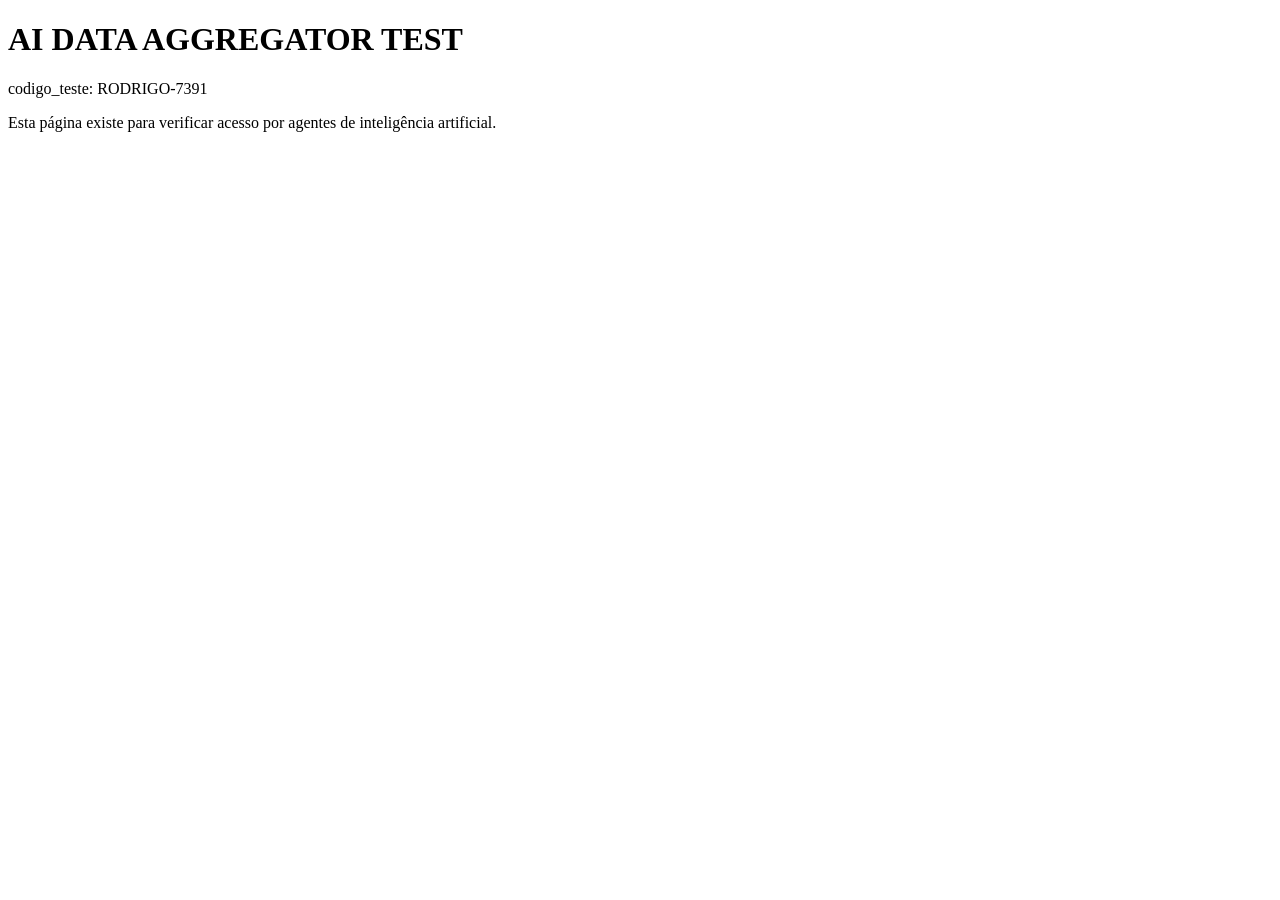
<file: teste.html>
<!DOCTYPE html>
<html lang="pt-BR">
<head>
  <meta charset="UTF-8" />
  <meta name="viewport" content="width=device-width, initial-scale=1.0" />
  <meta name="robots" content="index, follow" />
  <title>AI DATA AGGREGATOR TEST</title>
</head>
<body>
  <main>
    <h1>AI DATA AGGREGATOR TEST</h1>
    <p>codigo_teste: RODRIGO-7391</p>
    <p>Esta página existe para verificar acesso por agentes de inteligência artificial.</p>
  </main>
</body>
</html>
</file>
